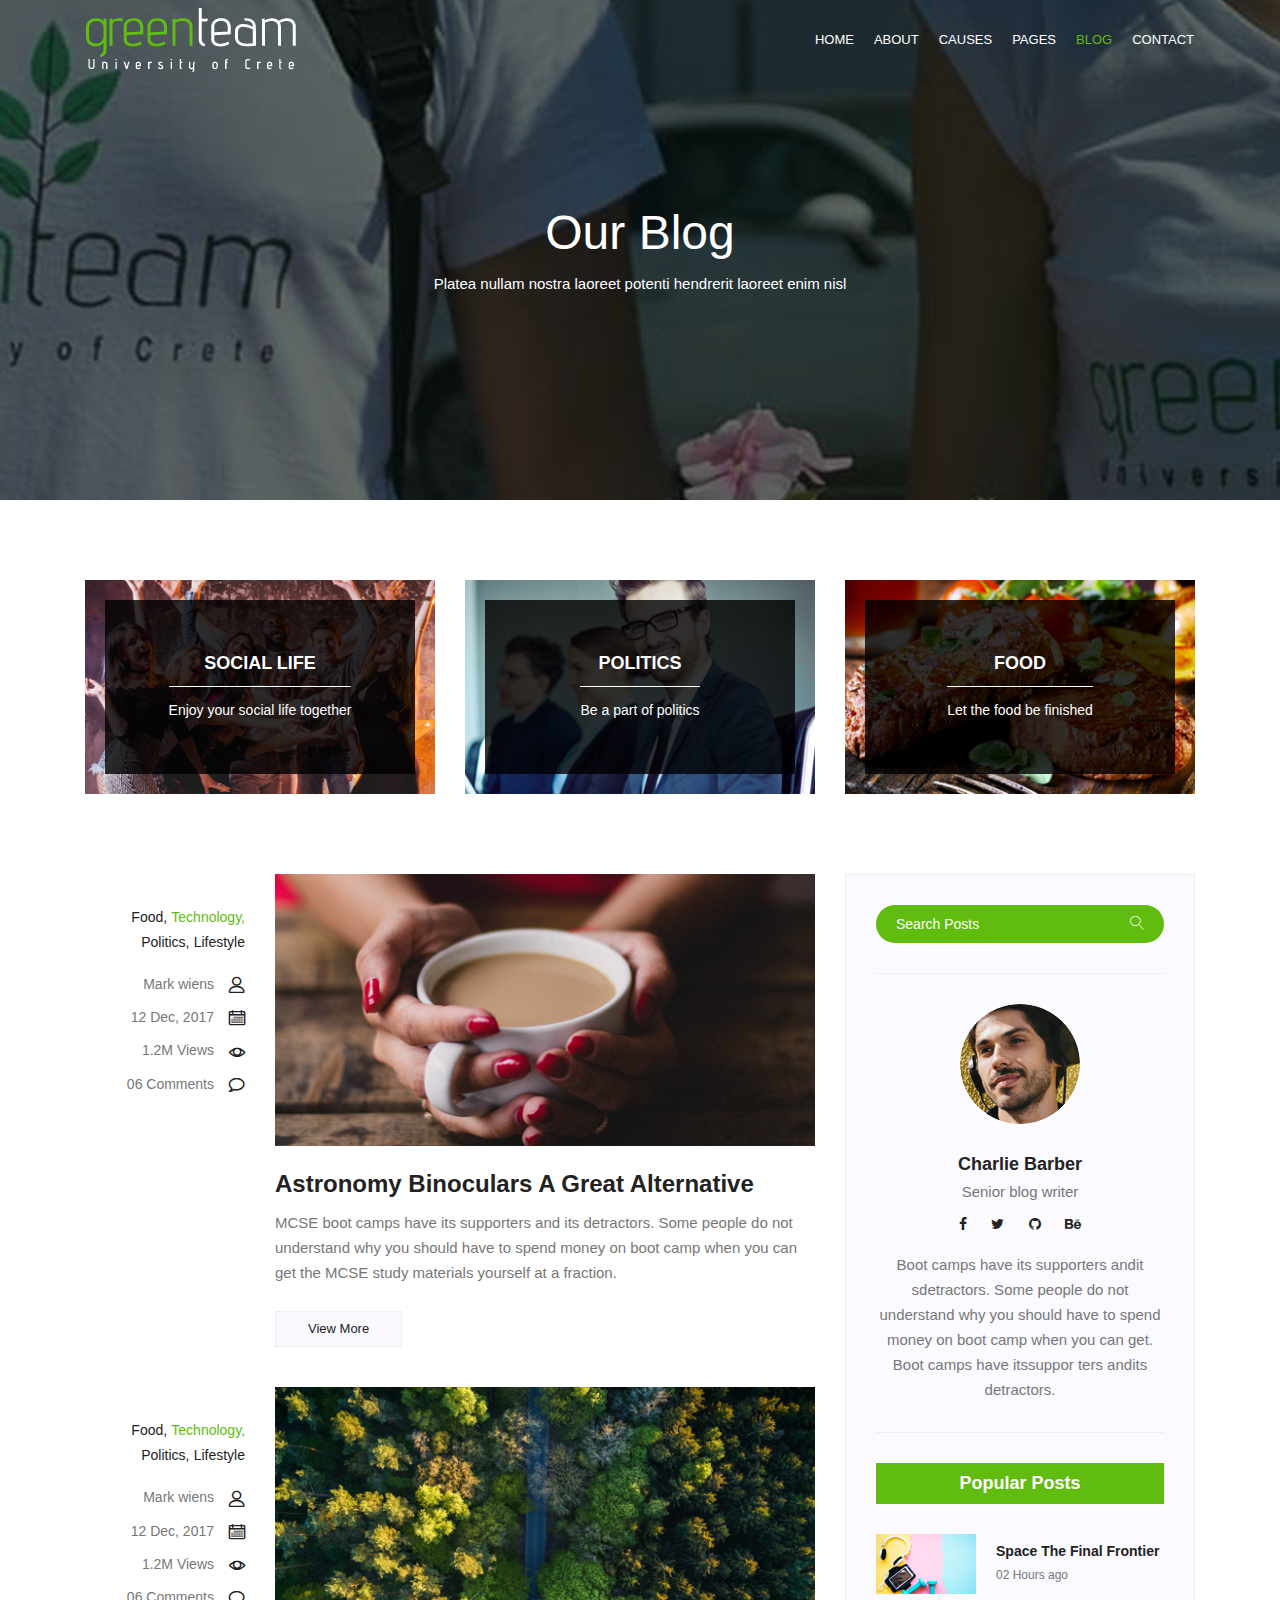
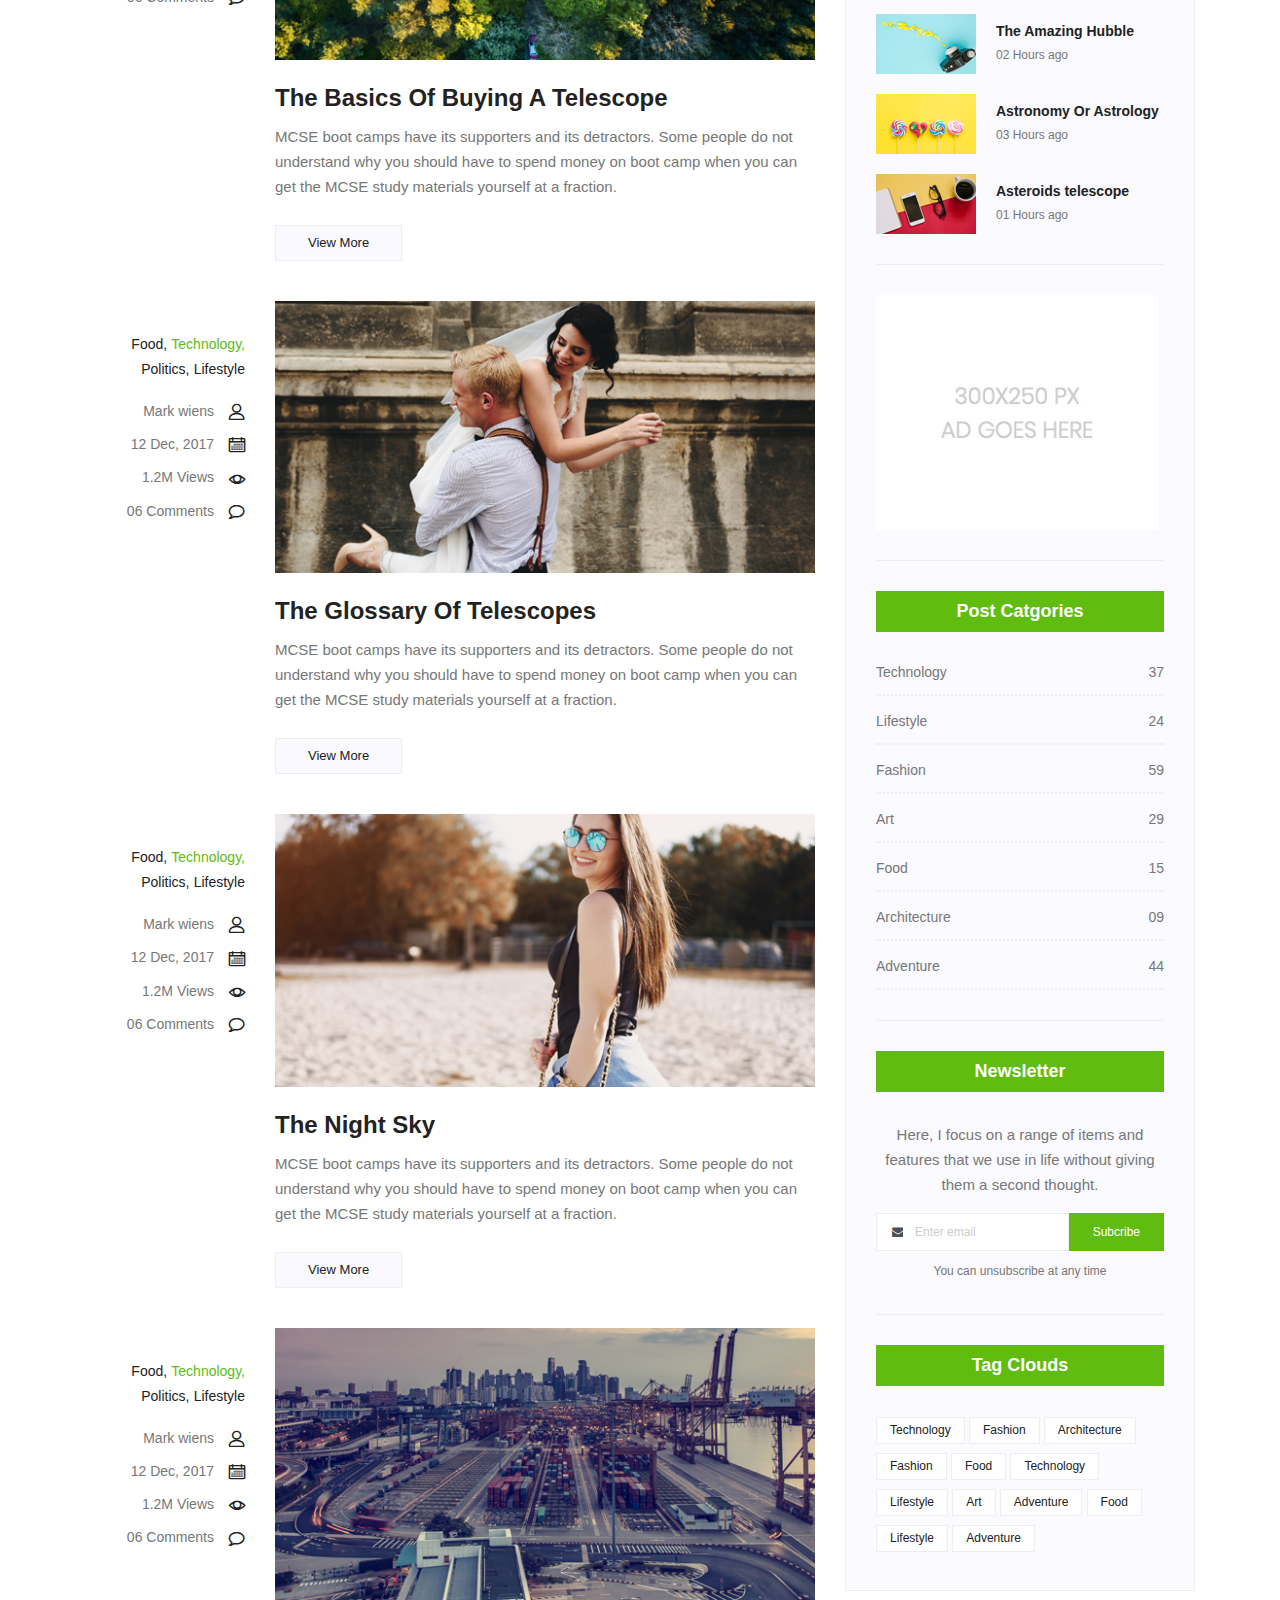
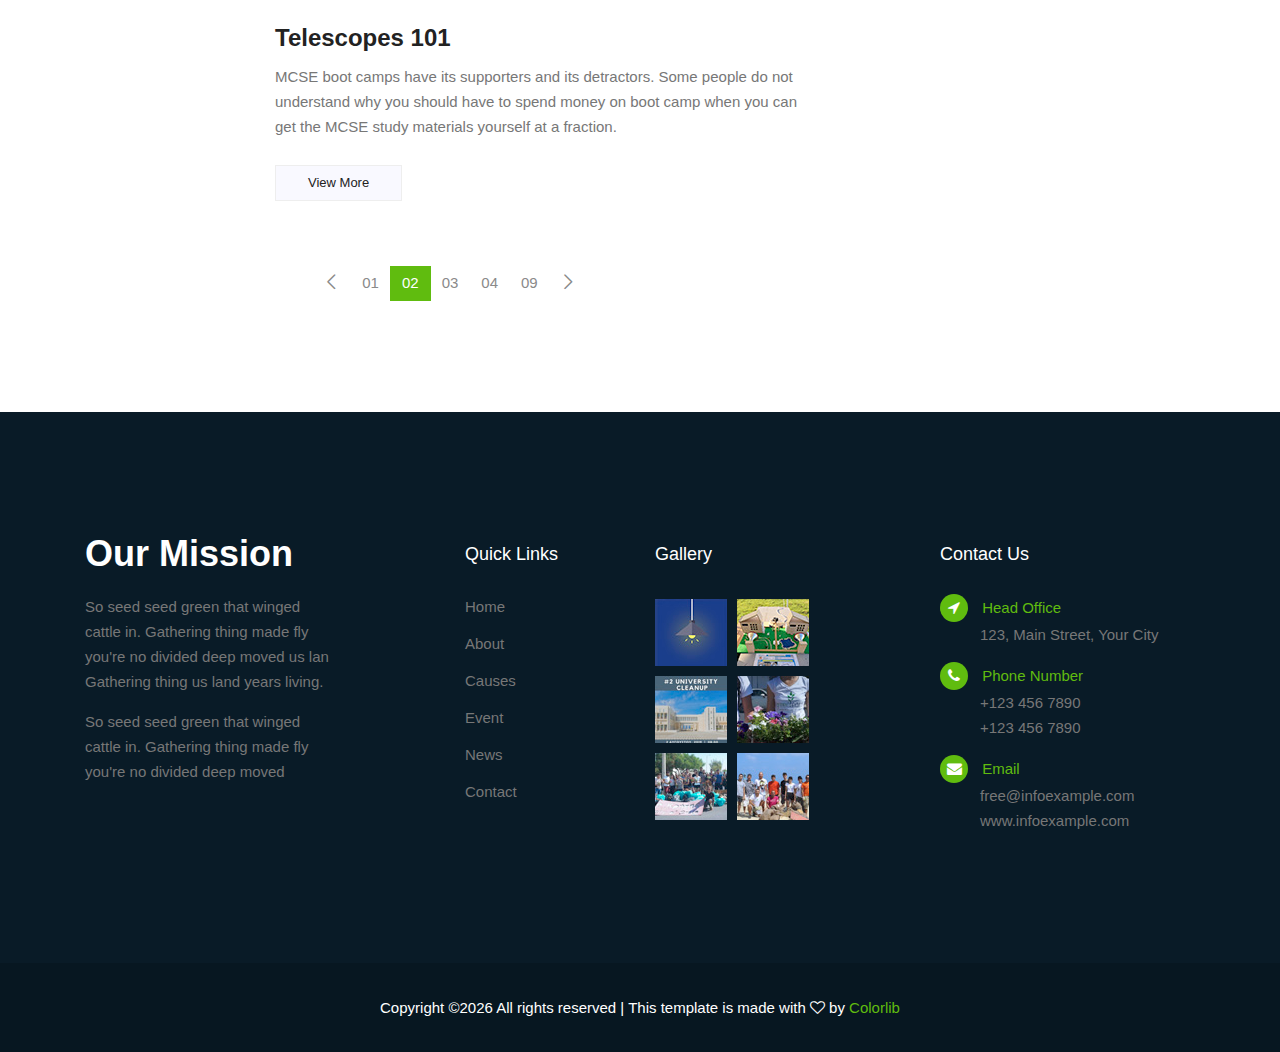
<file: blog.html>
<!doctype html>
<html lang="en">
    <head>
        <!-- Required meta tags -->
        <meta charset="utf-8">
        <meta name="viewport" content="width=device-width, initial-scale=1, shrink-to-fit=no">
        <link rel="icon" href="img/favicon.png" type="image/png">
        <title>Blog</title>
        <!-- Bootstrap CSS -->
        <link rel="stylesheet" href="css/bootstrap.css">
        <link rel="stylesheet" href="vendors/linericon/style.css">
        <link rel="stylesheet" href="css/font-awesome.min.css">
        <link rel="stylesheet" href="vendors/lightbox/simpleLightbox.css">
        <link rel="stylesheet" href="vendors/nice-select/css/nice-select.css">
        <!-- main css -->
        <link rel="stylesheet" href="css/style.css">
        <link rel="stylesheet" href="css/responsive.css">
    </head>
    <body>
        
        <!--================ Start Header Menu Area =================-->
        <header class="header_area">
            <div class="main_menu">
                <div class="container">
                    <nav class="navbar navbar-expand-lg navbar-light">
                        <div class="container">
                            <!-- Brand and toggle get grouped for better mobile display -->
                            <a class="navbar-brand logo_h" href="index.html"><img src="img/logo.png" alt=""></a>
                            <button class="navbar-toggler" type="button" data-toggle="collapse" data-target="#navbarSupportedContent" aria-controls="navbarSupportedContent" aria-expanded="false" aria-label="Toggle navigation">
                                <span class="icon-bar"></span>
                                <span class="icon-bar"></span>
                                <span class="icon-bar"></span>
                            </button>
                            <!-- Collect the nav links, forms, and other content for toggling -->
                            <div class="collapse navbar-collapse offset" id="navbarSupportedContent">
                                <ul class="nav navbar-nav menu_nav ml-auto">
                                    <li class="nav-item"><a class="nav-link" href="index.html">Home</a></li> 
                                    <li class="nav-item"><a class="nav-link" href="about-us.html">About</a></li> 
                                    <li class="nav-item"><a class="nav-link" href="causes.html">Causes</a>
                                    <li class="nav-item submenu dropdown">
                                        <a href="#" class="nav-link dropdown-toggle" data-toggle="dropdown" role="button" aria-haspopup="true" aria-expanded="false">Pages</a>
                                        <ul class="dropdown-menu">
                                            <li class="nav-item"><a class="nav-link" href="events.html">Events</a>
                                            <li class="nav-item"><a class="nav-link" href="event-details.html">Event Details</a> 
                                            <li class="nav-item"><a class="nav-link" href="elements.html">Elements</a></li>
                                        </ul>
                                    </li> 
                                    <li class="nav-item submenu dropdown active">
                                        <a href="#" class="nav-link dropdown-toggle" data-toggle="dropdown" role="button" aria-haspopup="true" aria-expanded="false">Blog</a>
                                        <ul class="dropdown-menu">
                                            <li class="nav-item"><a class="nav-link" href="blog.html">Blog</a></li>
                                            <li class="nav-item"><a class="nav-link" href="single-blog.html">Blog Details</a></li>
                                        </ul>
                                    </li> 
                                    <li class="nav-item"><a class="nav-link" href="contact.html">Contact</a></li>
                                </ul>
                            </div> 
                        </div>
                    </nav>
                </div>
            </div>
        </header>
        <!--================ End Header Menu Area =================-->
            
        <!--================ Home Banner Area =================-->
        <section class="banner_area">
            <div class="banner_inner d-flex align-items-center">
                <div class="overlay bg-parallax" data-stellar-ratio="0.9" data-stellar-vertical-offset="0" data-background=""></div>
                <div class="container">
                    <div class="banner_content text-center">
                        <h2>Our Blog</h2>
                        <p>Platea nullam nostra laoreet potenti hendrerit laoreet enim nisl</p>
                    </div>
                </div>
            </div>
        </section>
        <!--================ End Home Banner Area =================-->
        
        <!--================Blog Categorie Area =================-->
        <section class="blog_categorie_area">
            <div class="container">
                <div class="row">
                    <div class="col-lg-4">
                        <div class="categories_post">
                            <img src="img/blog/cat-post/cat-post-3.jpg" alt="post">
                            <div class="categories_details">
                                <div class="categories_text">
                                    <a href="single-blog.html"><h5>Social Life</h5></a>
                                    <div class="border_line"></div>
                                    <p>Enjoy your social life together</p>
                                </div>
                            </div>
                        </div>
                    </div>
                    <div class="col-lg-4">
                        <div class="categories_post">
                            <img src="img/blog/cat-post/cat-post-2.jpg" alt="post">
                            <div class="categories_details">
                                <div class="categories_text">
                                    <a href="single-blog.html"><h5>Politics</h5></a>
                                    <div class="border_line"></div>
                                    <p>Be a part of politics</p>
                                </div>
                            </div>
                        </div>
                    </div>
                    <div class="col-lg-4">
                        <div class="categories_post">
                            <img src="img/blog/cat-post/cat-post-1.jpg" alt="post">
                            <div class="categories_details">
                                <div class="categories_text">
                                    <a href="single-blog.html"><h5>Food</h5></a>
                                    <div class="border_line"></div>
                                    <p>Let the food be finished</p>
                                </div>
                            </div>
                        </div>
                    </div>
                </div>
            </div>
        </section>
        <!--================Blog Categorie Area =================-->
        
        <!--================Blog Area =================-->
        <section class="blog_area">
            <div class="container">
                <div class="row">
                    <div class="col-lg-8">
                        <div class="blog_left_sidebar">
                            <article class="row blog_item">
                               <div class="col-md-3">
                                   <div class="blog_info text-right">
                                        <div class="post_tag">
                                            <a href="#">Food,</a>
                                            <a class="active" href="#">Technology,</a>
                                            <a href="#">Politics,</a>
                                            <a href="#">Lifestyle</a>
                                        </div>
                                        <ul class="blog_meta list">
                                            <li><a href="#">Mark wiens<i class="lnr lnr-user"></i></a></li>
                                            <li><a href="#">12 Dec, 2017<i class="lnr lnr-calendar-full"></i></a></li>
                                            <li><a href="#">1.2M Views<i class="lnr lnr-eye"></i></a></li>
                                            <li><a href="#">06 Comments<i class="lnr lnr-bubble"></i></a></li>
                                        </ul>
                                    </div>
                               </div>
                                <div class="col-md-9">
                                    <div class="blog_post">
                                        <img src="img/blog/main-blog/m-blog-1.jpg" alt="">
                                        <div class="blog_details">
                                            <a href="single-blog.html"><h2>Astronomy Binoculars A Great Alternative</h2></a>
                                            <p>MCSE boot camps have its supporters and its detractors. Some people do not understand why you should have to spend money on boot camp when you can get the MCSE study materials yourself at a fraction.</p>
                                            <a href="single-blog.html" class="blog_btn">View More</a>
                                        </div>
                                    </div>
                                </div>
                            </article>
                            <article class="row blog_item">
                               <div class="col-md-3">
                                   <div class="blog_info text-right">
                                        <div class="post_tag">
                                            <a href="#">Food,</a>
                                            <a class="active" href="#">Technology,</a>
                                            <a href="#">Politics,</a>
                                            <a href="#">Lifestyle</a>
                                        </div>
                                        <ul class="blog_meta list">
                                            <li><a href="#">Mark wiens<i class="lnr lnr-user"></i></a></li>
                                            <li><a href="#">12 Dec, 2017<i class="lnr lnr-calendar-full"></i></a></li>
                                            <li><a href="#">1.2M Views<i class="lnr lnr-eye"></i></a></li>
                                            <li><a href="#">06 Comments<i class="lnr lnr-bubble"></i></a></li>
                                        </ul>
                                    </div>
                               </div>
                                <div class="col-md-9">
                                    <div class="blog_post">
                                        <img src="img/blog/main-blog/m-blog-2.jpg" alt="">
                                        <div class="blog_details">
                                            <a href="single-blog.html"><h2>The Basics Of Buying A Telescope</h2></a>
                                            <p>MCSE boot camps have its supporters and its detractors. Some people do not understand why you should have to spend money on boot camp when you can get the MCSE study materials yourself at a fraction.</p>
                                            <a href="single-blog.html" class="blog_btn">View More</a>
                                        </div>
                                    </div>
                                </div>
                            </article>
                            <article class="row blog_item">
                               <div class="col-md-3">
                                   <div class="blog_info text-right">
                                        <div class="post_tag">
                                            <a href="#">Food,</a>
                                            <a class="active" href="#">Technology,</a>
                                            <a href="#">Politics,</a>
                                            <a href="#">Lifestyle</a>
                                        </div>
                                        <ul class="blog_meta list">
                                            <li><a href="#">Mark wiens<i class="lnr lnr-user"></i></a></li>
                                            <li><a href="#">12 Dec, 2017<i class="lnr lnr-calendar-full"></i></a></li>
                                            <li><a href="#">1.2M Views<i class="lnr lnr-eye"></i></a></li>
                                            <li><a href="#">06 Comments<i class="lnr lnr-bubble"></i></a></li>
                                        </ul>
                                    </div>
                               </div>
                                <div class="col-md-9">
                                    <div class="blog_post">
                                        <img src="img/blog/main-blog/m-blog-3.jpg" alt="">
                                        <div class="blog_details">
                                            <a href="single-blog.html"><h2>The Glossary Of Telescopes</h2></a>
                                            <p>MCSE boot camps have its supporters and its detractors. Some people do not understand why you should have to spend money on boot camp when you can get the MCSE study materials yourself at a fraction.</p>
                                            <a href="single-blog.html" class="blog_btn">View More</a>
                                        </div>
                                    </div>
                                </div>
                            </article>
                            <article class="row blog_item">
                               <div class="col-md-3">
                                   <div class="blog_info text-right">
                                        <div class="post_tag">
                                            <a href="#">Food,</a>
                                            <a class="active" href="#">Technology,</a>
                                            <a href="#">Politics,</a>
                                            <a href="#">Lifestyle</a>
                                        </div>
                                        <ul class="blog_meta list">
                                            <li><a href="#">Mark wiens<i class="lnr lnr-user"></i></a></li>
                                            <li><a href="#">12 Dec, 2017<i class="lnr lnr-calendar-full"></i></a></li>
                                            <li><a href="#">1.2M Views<i class="lnr lnr-eye"></i></a></li>
                                            <li><a href="#">06 Comments<i class="lnr lnr-bubble"></i></a></li>
                                        </ul>
                                    </div>
                               </div>
                                <div class="col-md-9">
                                    <div class="blog_post">
                                        <img src="img/blog/main-blog/m-blog-4.jpg" alt="">
                                        <div class="blog_details">
                                            <a href="single-blog.html"><h2>The Night Sky</h2></a>
                                            <p>MCSE boot camps have its supporters and its detractors. Some people do not understand why you should have to spend money on boot camp when you can get the MCSE study materials yourself at a fraction.</p>
                                            <a href="single-blog.html" class="blog_btn">View More</a>
                                        </div>
                                    </div>
                                </div>
                            </article>
                            <article class="row blog_item">
                               <div class="col-md-3">
                                   <div class="blog_info text-right">
                                        <div class="post_tag">
                                            <a href="#">Food,</a>
                                            <a class="active" href="#">Technology,</a>
                                            <a href="#">Politics,</a>
                                            <a href="#">Lifestyle</a>
                                        </div>
                                        <ul class="blog_meta list">
                                            <li><a href="#">Mark wiens<i class="lnr lnr-user"></i></a></li>
                                            <li><a href="#">12 Dec, 2017<i class="lnr lnr-calendar-full"></i></a></li>
                                            <li><a href="#">1.2M Views<i class="lnr lnr-eye"></i></a></li>
                                            <li><a href="#">06 Comments<i class="lnr lnr-bubble"></i></a></li>
                                        </ul>
                                    </div>
                               </div>
                                <div class="col-md-9">
                                    <div class="blog_post">
                                        <img src="img/blog/main-blog/m-blog-5.jpg" alt="">
                                        <div class="blog_details">
                                            <a href="single-blog.html"><h2>Telescopes 101</h2></a>
                                            <p>MCSE boot camps have its supporters and its detractors. Some people do not understand why you should have to spend money on boot camp when you can get the MCSE study materials yourself at a fraction.</p>
                                            <a href="single-blog.html" class="blog_btn">View More</a>
                                        </div>
                                    </div>
                                </div>
                            </article>
                            <nav class="blog-pagination justify-content-center d-flex">
		                        <ul class="pagination">
		                            <li class="page-item">
		                                <a href="#" class="page-link" aria-label="Previous">
		                                    <span aria-hidden="true">
		                                        <span class="lnr lnr-chevron-left"></span>
		                                    </span>
		                                </a>
		                            </li>
		                            <li class="page-item"><a href="#" class="page-link">01</a></li>
		                            <li class="page-item active"><a href="#" class="page-link">02</a></li>
		                            <li class="page-item"><a href="#" class="page-link">03</a></li>
		                            <li class="page-item"><a href="#" class="page-link">04</a></li>
		                            <li class="page-item"><a href="#" class="page-link">09</a></li>
		                            <li class="page-item">
		                                <a href="#" class="page-link" aria-label="Next">
		                                    <span aria-hidden="true">
		                                        <span class="lnr lnr-chevron-right"></span>
		                                    </span>
		                                </a>
		                            </li>
		                        </ul>
		                    </nav>
                        </div>
                    </div>
                    <div class="col-lg-4">
                        <div class="blog_right_sidebar">
                            <aside class="single_sidebar_widget search_widget">
                                <div class="input-group">
                                    <input type="text" class="form-control" placeholder="Search Posts">
                                    <span class="input-group-btn">
                                        <button class="btn btn-default" type="button"><i class="lnr lnr-magnifier"></i></button>
                                    </span>
                                </div><!-- /input-group -->
                                <div class="br"></div>
                            </aside>
                            <aside class="single_sidebar_widget author_widget">
                                <img class="author_img rounded-circle" src="img/blog/author.png" alt="">
                                <h4>Charlie Barber</h4>
                                <p>Senior blog writer</p>
                                <div class="social_icon">
                                    <a href="#"><i class="fa fa-facebook"></i></a>
                                    <a href="#"><i class="fa fa-twitter"></i></a>
                                    <a href="#"><i class="fa fa-github"></i></a>
                                    <a href="#"><i class="fa fa-behance"></i></a>
                                </div>
                                <p>Boot camps have its supporters andit sdetractors. Some people do not understand why you should have to spend money on boot camp when you can get. Boot camps have itssuppor ters andits detractors.</p>
                                <div class="br"></div>
                            </aside>
                            <aside class="single_sidebar_widget popular_post_widget">
                                <h3 class="widget_title">Popular Posts</h3>
                                <div class="media post_item">
                                    <img src="img/blog/popular-post/post1.jpg" alt="post">
                                    <div class="media-body">
                                        <a href="single-blog.html"><h3>Space The Final Frontier</h3></a>
                                        <p>02 Hours ago</p>
                                    </div>
                                </div>
                                <div class="media post_item">
                                    <img src="img/blog/popular-post/post2.jpg" alt="post">
                                    <div class="media-body">
                                        <a href="single-blog.html"><h3>The Amazing Hubble</h3></a>
                                        <p>02 Hours ago</p>
                                    </div>
                                </div>
                                <div class="media post_item">
                                    <img src="img/blog/popular-post/post3.jpg" alt="post">
                                    <div class="media-body">
                                        <a href="single-blog.html"><h3>Astronomy Or Astrology</h3></a>
                                        <p>03 Hours ago</p>
                                    </div>
                                </div>
                                <div class="media post_item">
                                    <img src="img/blog/popular-post/post4.jpg" alt="post">
                                    <div class="media-body">
                                        <a href="single-blog.html"><h3>Asteroids telescope</h3></a>
                                        <p>01 Hours ago</p>
                                    </div>
                                </div>
                                <div class="br"></div>
                            </aside>
                            <aside class="single_sidebar_widget ads_widget">
                                <a href="#"><img class="img-fluid" src="img/blog/add.jpg" alt=""></a>
                                <div class="br"></div>
                            </aside>
                            <aside class="single_sidebar_widget post_category_widget">
                                <h4 class="widget_title">Post Catgories</h4>
                                <ul class="list cat-list">
                                    <li>
                                        <a href="#" class="d-flex justify-content-between">
                                            <p>Technology</p>
                                            <p>37</p>
                                        </a>
                                    </li>
                                    <li>
                                        <a href="#" class="d-flex justify-content-between">
                                            <p>Lifestyle</p>
                                            <p>24</p>
                                        </a>
                                    </li>
                                    <li>
                                        <a href="#" class="d-flex justify-content-between">
                                            <p>Fashion</p>
                                            <p>59</p>
                                        </a>
                                    </li>
                                    <li>
                                        <a href="#" class="d-flex justify-content-between">
                                            <p>Art</p>
                                            <p>29</p>
                                        </a>
                                    </li>
                                    <li>
                                        <a href="#" class="d-flex justify-content-between">
                                            <p>Food</p>
                                            <p>15</p>
                                        </a>
                                    </li>
                                    <li>
                                        <a href="#" class="d-flex justify-content-between">
                                            <p>Architecture</p>
                                            <p>09</p>
                                        </a>
                                    </li>
                                    <li>
                                        <a href="#" class="d-flex justify-content-between">
                                            <p>Adventure</p>
                                            <p>44</p>
                                        </a>
                                    </li>															
                                </ul>
                                <div class="br"></div>
                            </aside>
                            <aside class="single-sidebar-widget newsletter_widget">
                                <h4 class="widget_title">Newsletter</h4>
                                <p>
                                Here, I focus on a range of items and features that we use in life without
                                giving them a second thought.
                                </p>
                                <div class="form-group d-flex flex-row">
                                    <div class="input-group">
                                        <div class="input-group-prepend">
                                            <div class="input-group-text"><i class="fa fa-envelope" aria-hidden="true"></i></div>
                                        </div>
                                        <input type="text" class="form-control" id="inlineFormInputGroup" placeholder="Enter email" onfocus="this.placeholder = ''" onblur="this.placeholder = 'Enter email'">
                                    </div>
                                    <a href="#" class="bbtns">Subcribe</a>
                                </div>	
                                <p class="text-bottom">You can unsubscribe at any time</p>	
                                <div class="br"></div>							
                            </aside>
                            <aside class="single-sidebar-widget tag_cloud_widget">
                                <h4 class="widget_title">Tag Clouds</h4>
                                <ul class="list">
                                    <li><a href="#">Technology</a></li>
                                    <li><a href="#">Fashion</a></li>
                                    <li><a href="#">Architecture</a></li>
                                    <li><a href="#">Fashion</a></li>
                                    <li><a href="#">Food</a></li>
                                    <li><a href="#">Technology</a></li>
                                    <li><a href="#">Lifestyle</a></li>
                                    <li><a href="#">Art</a></li>
                                    <li><a href="#">Adventure</a></li>
                                    <li><a href="#">Food</a></li>
                                    <li><a href="#">Lifestyle</a></li>
                                    <li><a href="#">Adventure</a></li>
                                </ul>
                            </aside>
                        </div>
                    </div>
                </div>
            </div>
        </section>
        <!--================Blog Area =================-->
        
         <!--================ Start footer Area  =================-->	
    <footer>
            <div class="footer-area">
                <div class="container">
                    <div class="row section_gap">
                        <div class="col-lg-3 col-md-6 col-sm-6">
                            <div class="single-footer-widget tp_widgets">
                                <h4 class="footer_title large_title">Our Mission</h4>
                                <p>
                                    So seed seed green that winged cattle in. Gathering thing made fly you're no 
                                    divided deep moved us lan Gathering thing us land years living.
                                </p>
                                <p>
                                    So seed seed green that winged cattle in. Gathering thing made fly you're no divided deep moved 
                                </p>
                            </div>
                        </div>
                        <div class="offset-lg-1 col-lg-2 col-md-6 col-sm-6">
                            <div class="single-footer-widget tp_widgets">
                                <h4 class="footer_title">Quick Links</h4>
                                <ul class="list">
                                    <li><a href="#">Home</a></li>
                                    <li><a href="#">About</a></li>
                                    <li><a href="#">Causes</a></li>
                                    <li><a href="#">Event</a></li>
                                    <li><a href="#">News</a></li>
                                    <li><a href="#">Contact</a></li>
                                </ul>
                            </div>
                        </div>
                        <div class="col-lg-2 col-md-6 col-sm-6">
                            <div class="single-footer-widget instafeed">
                                <h4 class="footer_title">Gallery</h6>
                                <ul class="list instafeed d-flex flex-wrap">
                                    <li><img src="img/gallery/g1.jpg" alt=""></li>
                                    <li><img src="img/gallery/g2.jpg" alt=""></li>
                                    <li><img src="img/gallery/g3.jpg" alt=""></li>
                                    <li><img src="img/gallery/g4.jpg" alt=""></li>
                                    <li><img src="img/gallery/g5.jpg" alt=""></li>
                                    <li><img src="img/gallery/g6.jpg" alt=""></li>
                                </ul>
                            </div>
                        </div>
                        <div class="offset-lg-1 col-lg-3 col-md-6 col-sm-6">
                            <div class="single-footer-widget tp_widgets">
                                <h4 class="footer_title">Contact Us</h4>
                                <div class="ml-40">
                                    <p class="sm-head">
                                        <span class="fa fa-location-arrow"></span>
                                        Head Office
                                    </p>
                                    <p>123, Main Street, Your City</p>
        
                                    <p class="sm-head">
                                        <span class="fa fa-phone"></span>
                                        Phone Number
                                    </p>
                                    <p>
                                        +123 456 7890 <br>
                                        +123 456 7890
                                    </p>
        
                                    <p class="sm-head">
                                        <span class="fa fa-envelope"></span>
                                        Email
                                    </p>
                                    <p>
                                        free@infoexample.com <br>
                                        www.infoexample.com
                                    </p>
                                </div>
                            </div>
                        </div>
                    </div>
                </div>
            </div>
    
            <div class="footer-bottom">
                <div class="container">
                    <div class="row d-flex">
                        <p class="col-lg-12 footer-text text-center">
                            <!-- Link back to Colorlib can't be removed. Template is licensed under CC BY 3.0. -->
Copyright &copy;<script>document.write(new Date().getFullYear());</script> All rights reserved | This template is made with <i class="fa fa-heart-o" aria-hidden="true"></i> by <a href="https://colorlib.com" target="_blank">Colorlib</a>
<!-- Link back to Colorlib can't be removed. Template is licensed under CC BY 3.0. --></p>
                    </div>
                </div>
            </div>
        </footer>
        <!--================ End footer Area  =================--> 
        
        
        
        
        <!-- Optional JavaScript -->
        <!-- jQuery first, then Popper.js, then Bootstrap JS -->
        <script src="js/jquery-3.2.1.min.js"></script>
        <script src="js/popper.js"></script>
        <script src="js/bootstrap.min.js"></script>
        <script src="js/stellar.js"></script>
        <script src="vendors/lightbox/simpleLightbox.min.js"></script>
        <script src="vendors/nice-select/js/jquery.nice-select.min.js"></script>
        <script src="js/jquery.ajaxchimp.min.js"></script>
        <script src="js/mail-script.js"></script>
        <script src="js/theme.js"></script>
    </body>
</html>
</file>
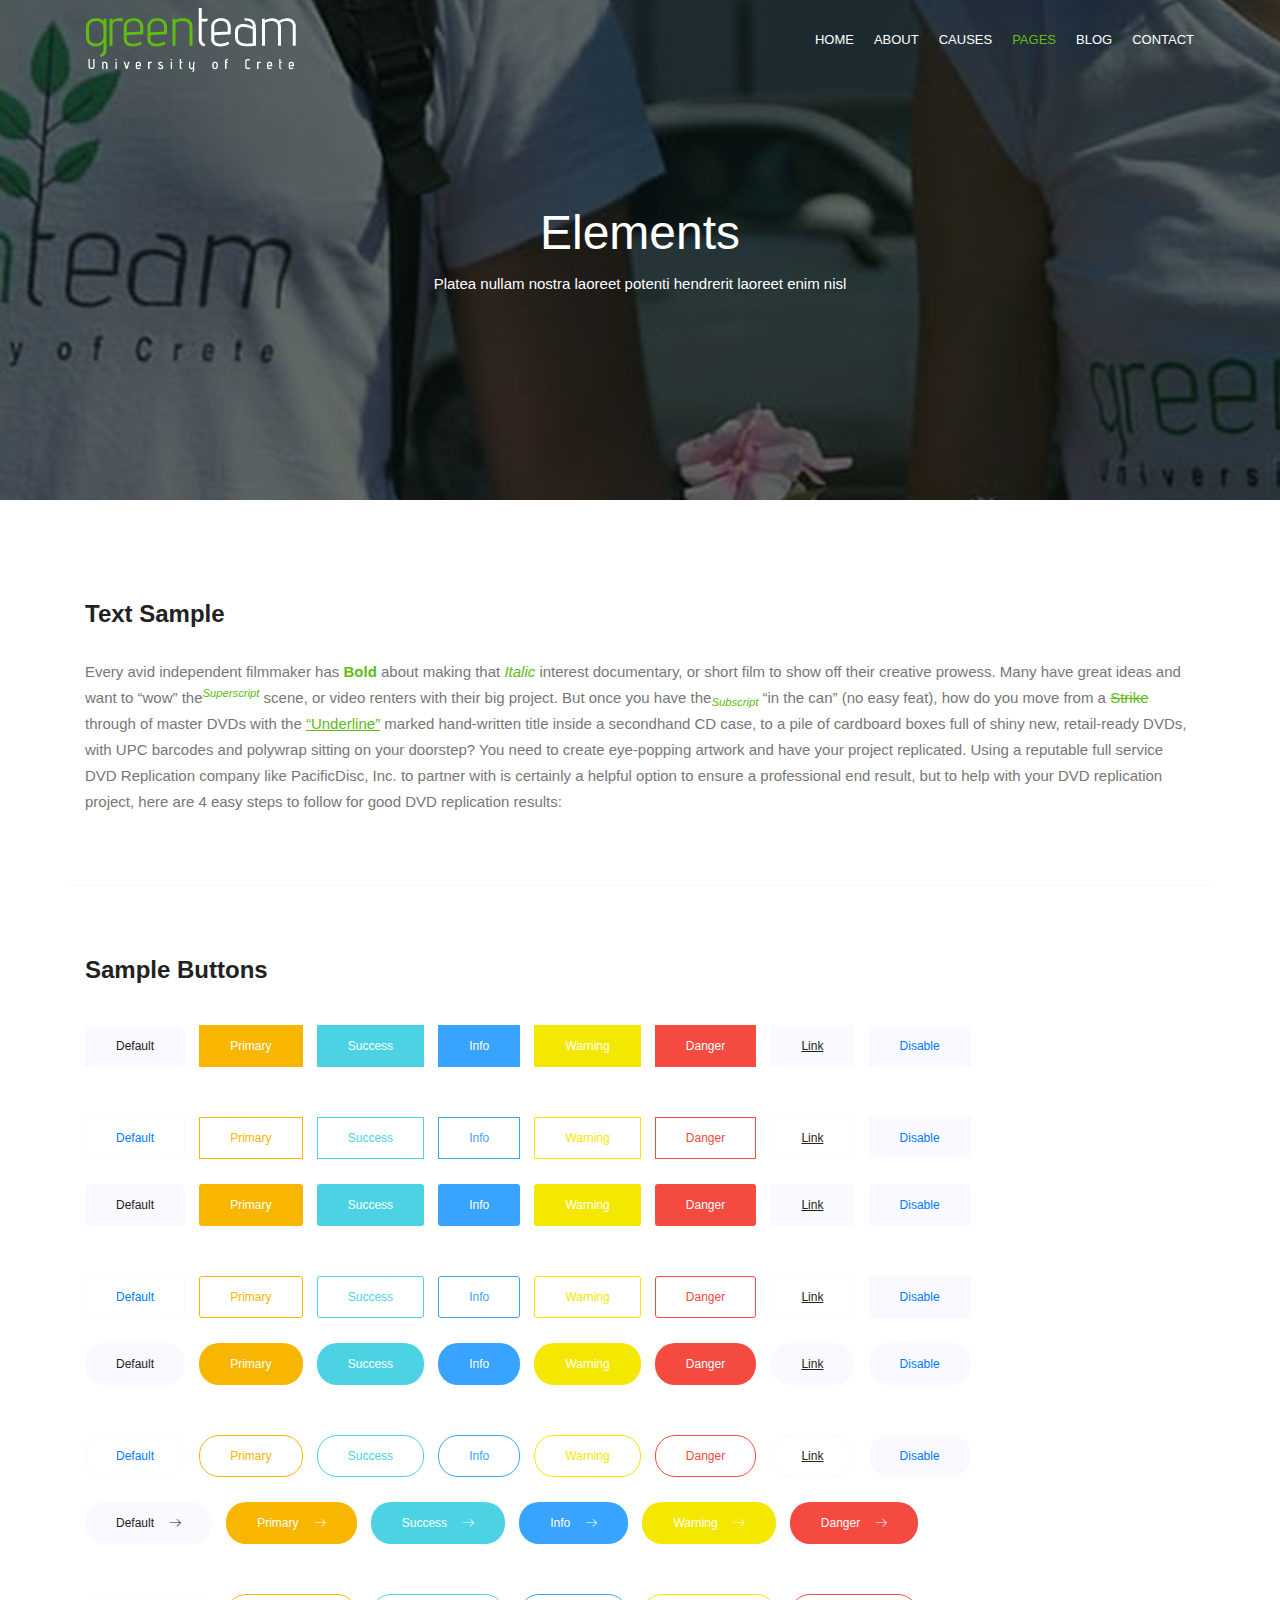
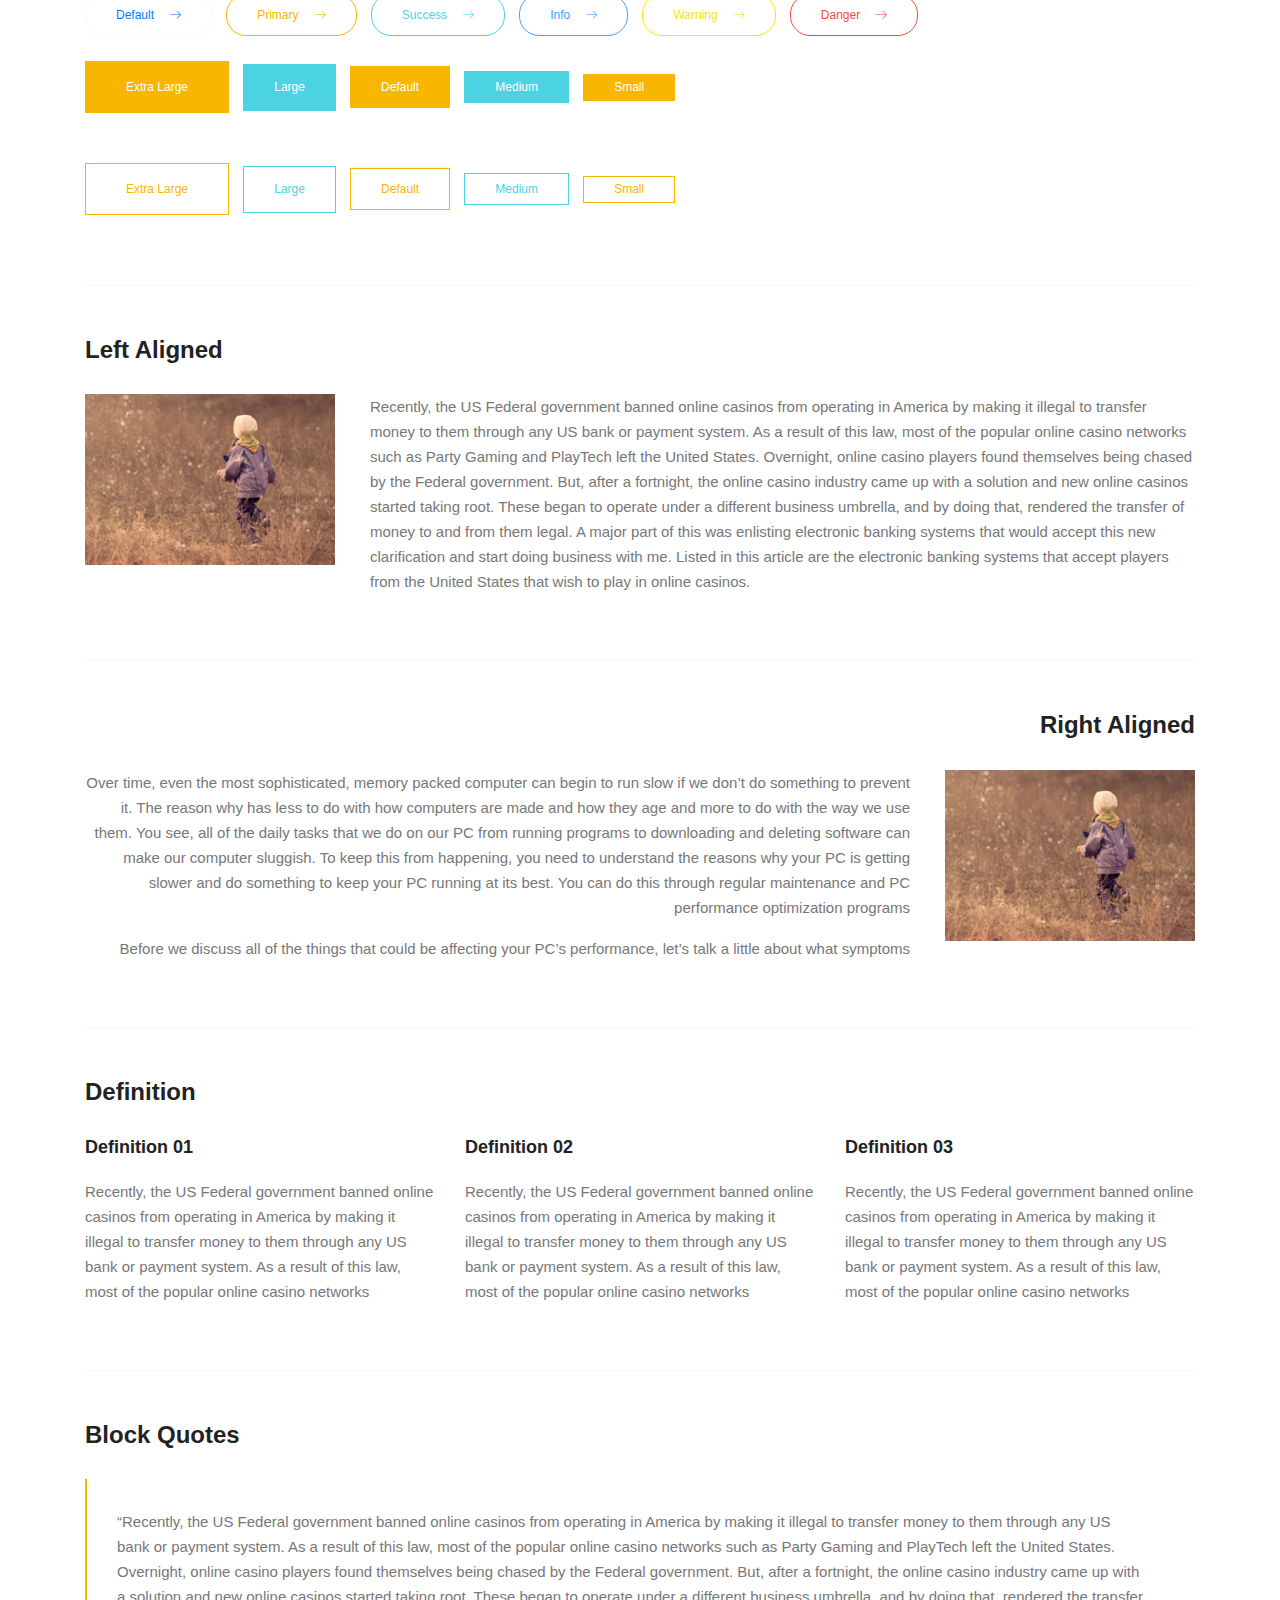
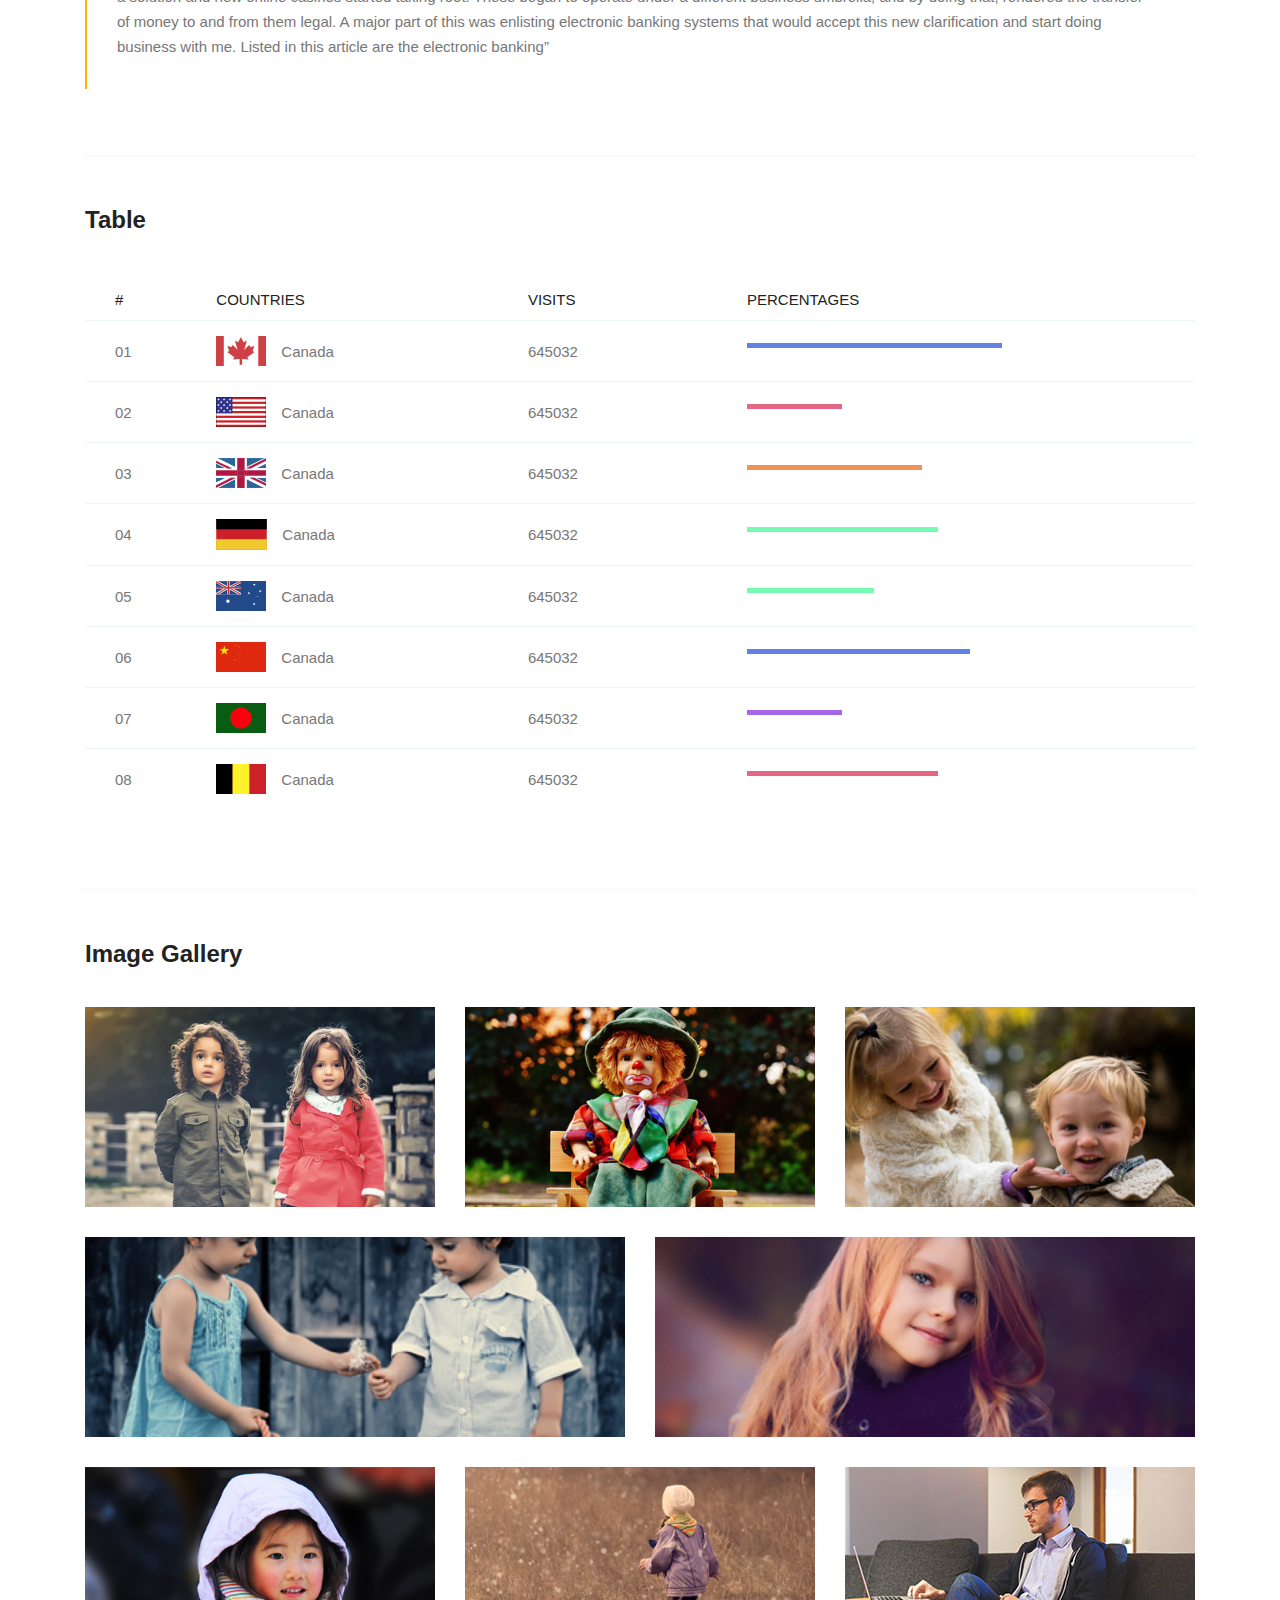
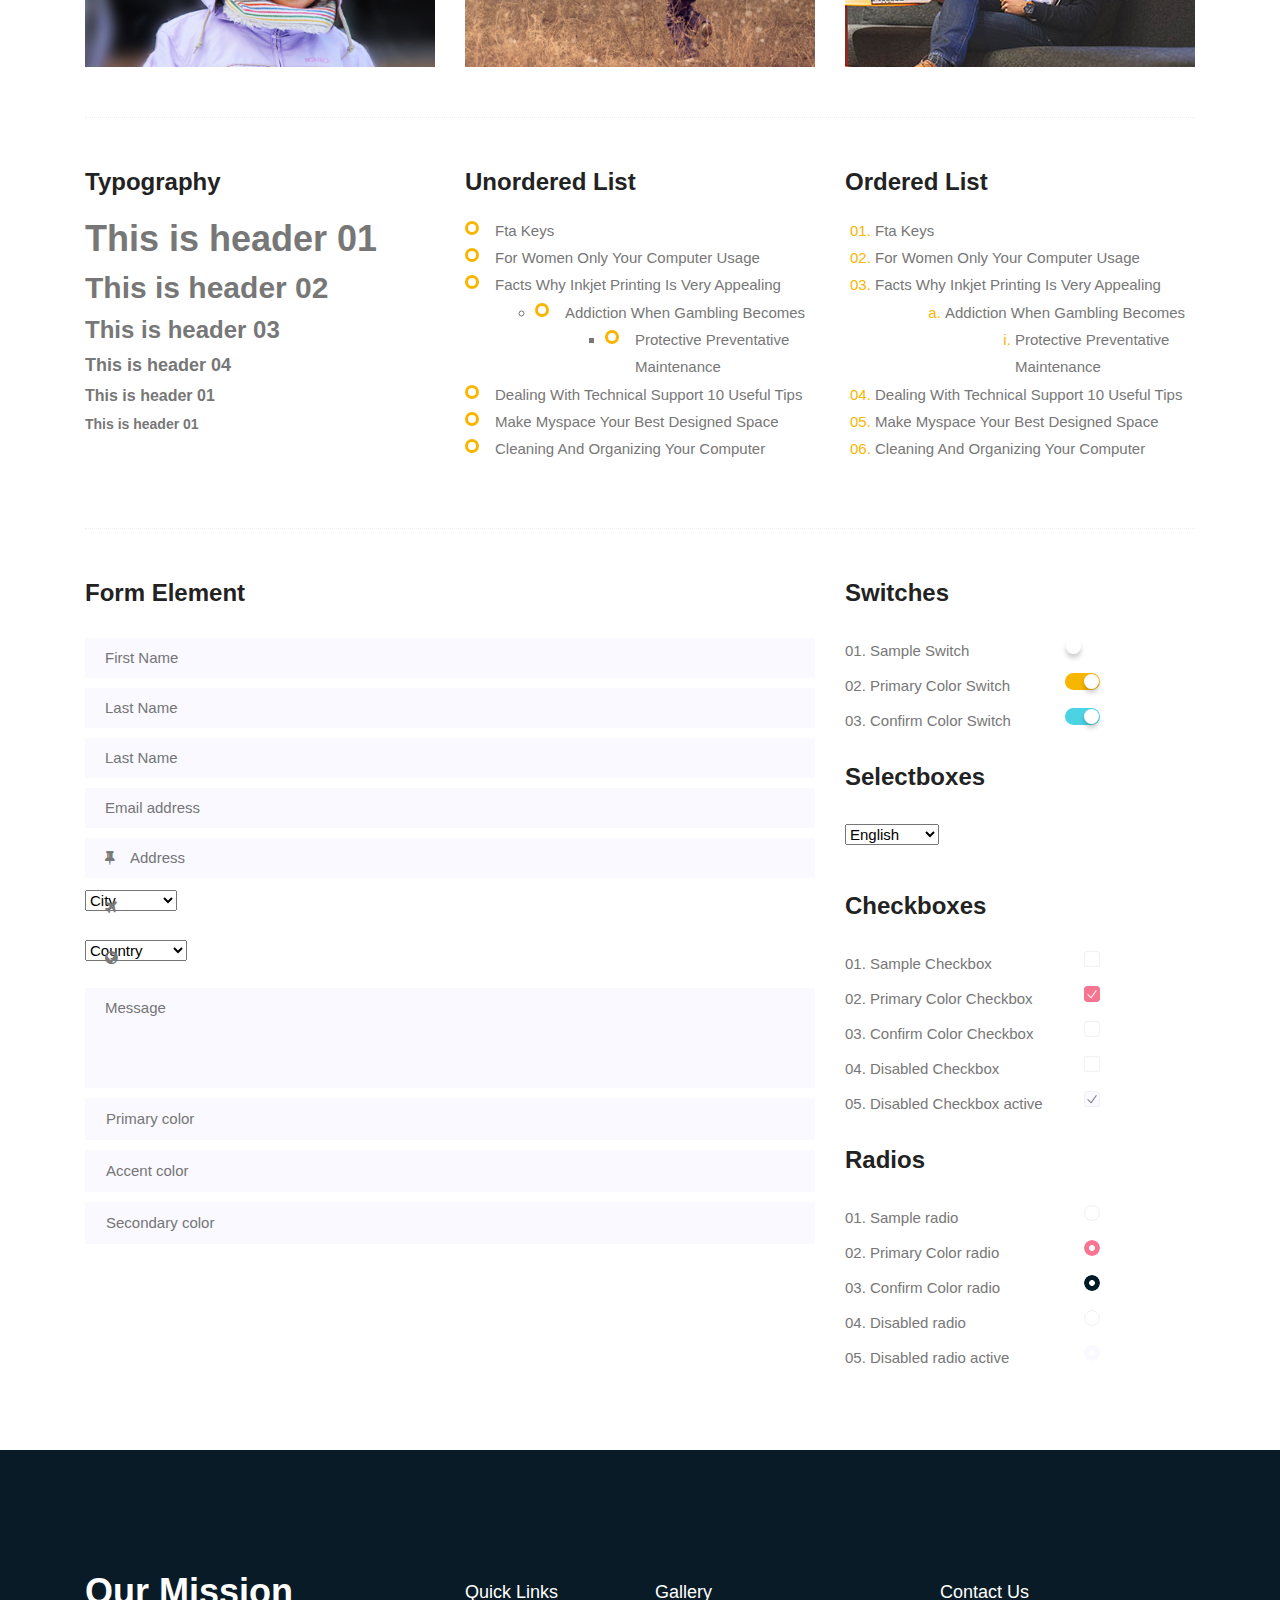
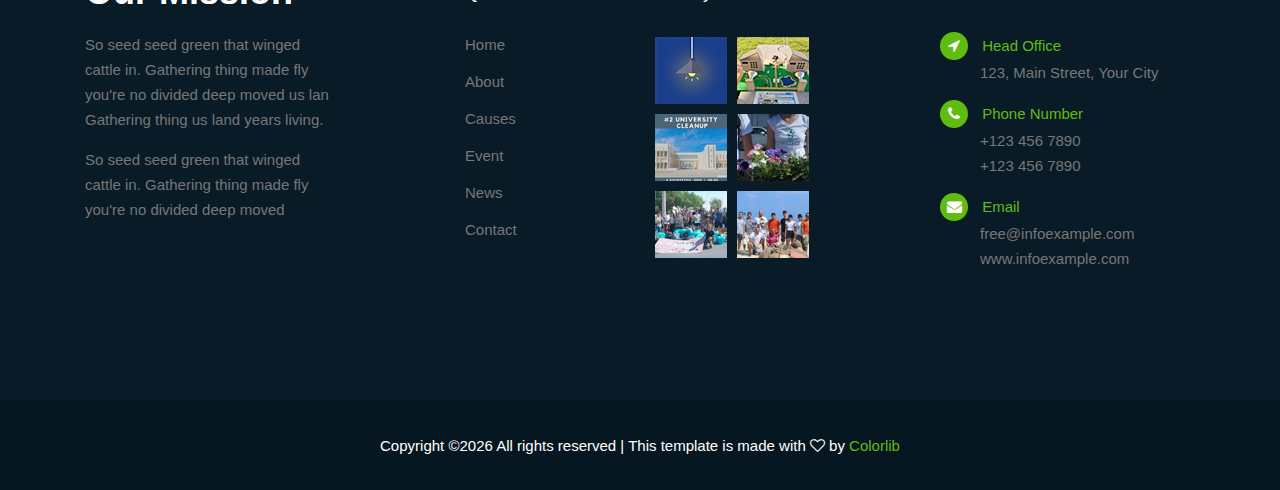
<file: elements.html>
<!doctype html>
<html lang="en">
    <head>
        <!-- Required meta tags -->
        <meta charset="utf-8">
        <meta name="viewport" content="width=device-width, initial-scale=1, shrink-to-fit=no">
        <link rel="icon" href="img/favicon.png" type="image/png">
        <title>Elements</title>
        <!-- Bootstrap CSS -->
        <link rel="stylesheet" href="css/bootstrap.css">
        <link rel="stylesheet" href="vendors/linericon/style.css">
        <link rel="stylesheet" href="css/font-awesome.min.css">
        <link rel="stylesheet" href="vendors/lightbox/simpleLightbox.css">
        <link rel="stylesheet" href="vendors/nice-select/css/nice-select.css">
        <!-- main css -->
        <link rel="stylesheet" href="css/style.css">
        <link rel="stylesheet" href="css/responsive.css">
    </head>
    <body>
        
        <!--================ Start Header Menu Area =================-->
    	<header class="header_area">
			<div class="main_menu">
				<div class="container">
					<nav class="navbar navbar-expand-lg navbar-light">
						<div class="container">
							<!-- Brand and toggle get grouped for better mobile display -->
							<a class="navbar-brand logo_h" href="index.html"><img src="img/logo.png" alt=""></a>
							<button class="navbar-toggler" type="button" data-toggle="collapse" data-target="#navbarSupportedContent" aria-controls="navbarSupportedContent" aria-expanded="false" aria-label="Toggle navigation">
								<span class="icon-bar"></span>
								<span class="icon-bar"></span>
								<span class="icon-bar"></span>
							</button>
							<!-- Collect the nav links, forms, and other content for toggling -->
							<div class="collapse navbar-collapse offset" id="navbarSupportedContent">
								<ul class="nav navbar-nav menu_nav ml-auto">
									<li class="nav-item"><a class="nav-link" href="index.html">Home</a></li> 
									<li class="nav-item"><a class="nav-link" href="about-us.html">About</a></li> 
									<li class="nav-item"><a class="nav-link" href="causes.html">Causes</a>
									<li class="nav-item submenu dropdown active">
										<a href="#" class="nav-link dropdown-toggle" data-toggle="dropdown" role="button" aria-haspopup="true" aria-expanded="false">Pages</a>
										<ul class="dropdown-menu">
											<li class="nav-item"><a class="nav-link" href="events.html">Events</a>
											<li class="nav-item"><a class="nav-link" href="event-details.html">Event Details</a> 
											<li class="nav-item"><a class="nav-link" href="elements.html">Elements</a></li>
										</ul>
									</li> 
									<li class="nav-item submenu dropdown">
										<a href="#" class="nav-link dropdown-toggle" data-toggle="dropdown" role="button" aria-haspopup="true" aria-expanded="false">Blog</a>
										<ul class="dropdown-menu">
											<li class="nav-item"><a class="nav-link" href="blog.html">Blog</a></li>
											<li class="nav-item"><a class="nav-link" href="single-blog.html">Blog Details</a></li>
										</ul>
									</li> 
									<li class="nav-item"><a class="nav-link" href="contact.html">Contact</a></li>
								</ul>
							</div> 
						</div>
					</nav>
				</div>
			</div>
		</header>
		<!--================ End Header Menu Area =================-->
			
		<!--================ Home Banner Area =================-->
		<section class="banner_area">
			<div class="banner_inner d-flex align-items-center">
				<div class="overlay bg-parallax" data-stellar-ratio="0.9" data-stellar-vertical-offset="0" data-background=""></div>
				<div class="container">
					<div class="banner_content text-center">
						<h2>Elements</h2>
						<p>Platea nullam nostra laoreet potenti hendrerit laoreet enim nisl</p>
					</div>
				</div>
			</div>
		</section>
		<!--================ End Home Banner Area =================-->
        
        
        <!-- Start Sample Area -->
			<section class="sample-text-area">
				<div class="container">
					<h3 class="text-heading title_color">Text Sample</h3>
					<p class="sample-text">
						Every avid independent filmmaker has <b>Bold</b> about making that <i>Italic</i> interest documentary, or short film to show off their creative prowess. Many have great ideas and want to “wow” the<sup>Superscript</sup> scene, or video renters with their big project.  But once you have the<sub>Subscript</sub> “in the can” (no easy feat), how do you move from a <del>Strike</del> through of master DVDs with the <u>“Underline”</u> marked hand-written title inside a secondhand CD case, to a pile of cardboard boxes full of shiny new, retail-ready DVDs, with UPC barcodes and polywrap sitting on your doorstep?  You need to create eye-popping artwork and have your project replicated. Using a reputable full service DVD Replication company like PacificDisc, Inc. to partner with is certainly a helpful option to ensure a professional end result, but to help with your DVD replication project, here are 4 easy steps to follow for good DVD replication results: 

					</p>
				</div>
			</section>
			<!-- End Sample Area -->
			<!-- Start Button -->
			<section class="button-area">
				<div class="container border-top-generic">
					<h3 class="text-heading title_color">Sample Buttons</h3>
					<div class="button-group-area">
						<a href="#" class="genric-btn default">Default</a>
						<a href="#" class="genric-btn primary">Primary</a>
						<a href="#" class="genric-btn success">Success</a>
						<a href="#" class="genric-btn info">Info</a>
						<a href="#" class="genric-btn warning">Warning</a>
						<a href="#" class="genric-btn danger">Danger</a>
						<a href="#" class="genric-btn link">Link</a>
						<a href="#" class="genric-btn disable">Disable</a>
					</div>
					<div class="button-group-area mt-10">
						<a href="#" class="genric-btn default-border">Default</a>
						<a href="#" class="genric-btn primary-border">Primary</a>
						<a href="#" class="genric-btn success-border">Success</a>
						<a href="#" class="genric-btn info-border">Info</a>
						<a href="#" class="genric-btn warning-border">Warning</a>
						<a href="#" class="genric-btn danger-border">Danger</a>
						<a href="#" class="genric-btn link-border">Link</a>
						<a href="#" class="genric-btn disable">Disable</a>
					</div>
					<div class="button-group-area mt-40">
						<a href="#" class="genric-btn default radius">Default</a>
						<a href="#" class="genric-btn primary radius">Primary</a>
						<a href="#" class="genric-btn success radius">Success</a>
						<a href="#" class="genric-btn info radius">Info</a>
						<a href="#" class="genric-btn warning radius">Warning</a>
						<a href="#" class="genric-btn danger radius">Danger</a>
						<a href="#" class="genric-btn link radius">Link</a>
						<a href="#" class="genric-btn disable radius">Disable</a>
					</div>
					<div class="button-group-area mt-10">
						<a href="#" class="genric-btn default-border radius">Default</a>
						<a href="#" class="genric-btn primary-border radius">Primary</a>
						<a href="#" class="genric-btn success-border radius">Success</a>
						<a href="#" class="genric-btn info-border radius">Info</a>
						<a href="#" class="genric-btn warning-border radius">Warning</a>
						<a href="#" class="genric-btn danger-border radius">Danger</a>
						<a href="#" class="genric-btn link-border radius">Link</a>
						<a href="#" class="genric-btn disable radius">Disable</a>
					</div>
					<div class="button-group-area mt-40">
						<a href="#" class="genric-btn default circle">Default</a>
						<a href="#" class="genric-btn primary circle">Primary</a>
						<a href="#" class="genric-btn success circle">Success</a>
						<a href="#" class="genric-btn info circle">Info</a>
						<a href="#" class="genric-btn warning circle">Warning</a>
						<a href="#" class="genric-btn danger circle">Danger</a>
						<a href="#" class="genric-btn link circle">Link</a>
						<a href="#" class="genric-btn disable circle">Disable</a>
					</div>
					<div class="button-group-area mt-10">
						<a href="#" class="genric-btn default-border circle">Default</a>
						<a href="#" class="genric-btn primary-border circle">Primary</a>
						<a href="#" class="genric-btn success-border circle">Success</a>
						<a href="#" class="genric-btn info-border circle">Info</a>
						<a href="#" class="genric-btn warning-border circle">Warning</a>
						<a href="#" class="genric-btn danger-border circle">Danger</a>
						<a href="#" class="genric-btn link-border circle">Link</a>
						<a href="#" class="genric-btn disable circle">Disable</a>
					</div>
					<div class="button-group-area mt-40">
						<a href="#" class="genric-btn default circle arrow">Default<span class="lnr lnr-arrow-right"></span></a>
						<a href="#" class="genric-btn primary circle arrow">Primary<span class="lnr lnr-arrow-right"></span></a>
						<a href="#" class="genric-btn success circle arrow">Success<span class="lnr lnr-arrow-right"></span></a>
						<a href="#" class="genric-btn info circle arrow">Info<span class="lnr lnr-arrow-right"></span></a>
						<a href="#" class="genric-btn warning circle arrow">Warning<span class="lnr lnr-arrow-right"></span></a>
						<a href="#" class="genric-btn danger circle arrow">Danger<span class="lnr lnr-arrow-right"></span></a>
					</div>
					<div class="button-group-area mt-10">
						<a href="#" class="genric-btn default-border circle arrow">Default<span class="lnr lnr-arrow-right"></span></a>
						<a href="#" class="genric-btn primary-border circle arrow">Primary<span class="lnr lnr-arrow-right"></span></a>
						<a href="#" class="genric-btn success-border circle arrow">Success<span class="lnr lnr-arrow-right"></span></a>
						<a href="#" class="genric-btn info-border circle arrow">Info<span class="lnr lnr-arrow-right"></span></a>
						<a href="#" class="genric-btn warning-border circle arrow">Warning<span class="lnr lnr-arrow-right"></span></a>
						<a href="#" class="genric-btn danger-border circle arrow">Danger<span class="lnr lnr-arrow-right"></span></a>
					</div>
					<div class="button-group-area mt-40">
						<a href="#" class="genric-btn primary e-large">Extra Large</a>
						<a href="#" class="genric-btn success large">Large</a>
						<a href="#" class="genric-btn primary">Default</a>
						<a href="#" class="genric-btn success medium">Medium</a>
						<a href="#" class="genric-btn primary small">Small</a>
					</div>
					<div class="button-group-area mt-10">
						<a href="#" class="genric-btn primary-border e-large">Extra Large</a>
						<a href="#" class="genric-btn success-border large">Large</a>
						<a href="#" class="genric-btn primary-border">Default</a>
						<a href="#" class="genric-btn success-border medium">Medium</a>
						<a href="#" class="genric-btn primary-border small">Small</a>
					</div>
				</div>
			</section>
			<!-- End Button -->
			<!-- Start Align Area -->
			<div class="whole-wrap">
				<div class="container">
					<div class="section-top-border">
						<h3 class="mb-30 title_color">Left Aligned</h3>
						<div class="row">
							<div class="col-md-3">
								<img src="img/elements/d.jpg" alt="" class="img-fluid">
							</div>
							<div class="col-md-9 mt-sm-20 left-align-p">
								<p>Recently, the US Federal government banned online casinos from operating in America by making it illegal to transfer money to them through any US bank or payment system. As a result of this law, most of the popular online casino networks such as Party Gaming and PlayTech left the United States. Overnight, online casino players found themselves being chased by the Federal government. But, after a fortnight, the online casino industry came up with a solution and new online casinos started taking root. These began to operate under a different business umbrella, and by doing that, rendered the transfer of money to and from them legal. A major part of this was enlisting electronic banking systems that would accept this new clarification and start doing business with me. Listed in this article are the electronic banking systems that accept players from the United States that wish to play in online casinos.</p>
							</div>
						</div>
					</div>
					<div class="section-top-border text-right">
						<h3 class="mb-30 title_color">Right Aligned</h3>
						<div class="row">
							<div class="col-md-9">
								<p class="text-right">Over time, even the most sophisticated, memory packed computer can begin to run slow if we don’t do something to prevent it. The reason why has less to do with how computers are made and how they age and more to do with the way we use them. You see, all of the daily tasks that we do on our PC from running programs to downloading and deleting software can make our computer sluggish. To keep this from happening, you need to understand the reasons why your PC is getting slower and do something to keep your PC running at its best. You can do this through regular maintenance and PC performance optimization programs</p>
								<p class="text-right">Before we discuss all of the things that could be affecting your PC’s performance, let’s talk a little about what symptoms</p>
							</div>
							<div class="col-md-3">
								<img src="img/elements/d.jpg" alt="" class="img-fluid">
							</div>
						</div>
					</div>
					<div class="section-top-border">
						<h3 class="mb-30 title_color">Definition</h3>
						<div class="row">
							<div class="col-md-4">
								<div class="single-defination">
									<h4 class="mb-20">Definition 01</h4>
									<p>Recently, the US Federal government banned online casinos from operating in America by making it illegal to transfer money to them through any US bank or payment system. As a result of this law, most of the popular online casino networks</p>
								</div>
							</div>
							<div class="col-md-4">
								<div class="single-defination">
									<h4 class="mb-20">Definition 02</h4>
									<p>Recently, the US Federal government banned online casinos from operating in America by making it illegal to transfer money to them through any US bank or payment system. As a result of this law, most of the popular online casino networks</p>
								</div>
							</div>
							<div class="col-md-4">
								<div class="single-defination">
									<h4 class="mb-20">Definition 03</h4>
									<p>Recently, the US Federal government banned online casinos from operating in America by making it illegal to transfer money to them through any US bank or payment system. As a result of this law, most of the popular online casino networks</p>
								</div>
							</div>
						</div>
					</div>
					<div class="section-top-border">
						<h3 class="mb-30 title_color">Block Quotes</h3>
						<div class="row">
							<div class="col-lg-12">
								<blockquote class="generic-blockquote">
									“Recently, the US Federal government banned online casinos from operating in America by making it illegal to transfer money to them through any US bank or payment system. As a result of this law, most of the popular online casino networks such as Party Gaming and PlayTech left the United States. Overnight, online casino players found themselves being chased by the Federal government. But, after a fortnight, the online casino industry came up with a solution and new online casinos started taking root. These began to operate under a different business umbrella, and by doing that, rendered the transfer of money to and from them legal. A major part of this was enlisting electronic banking systems that would accept this new clarification and start doing business with me. Listed in this article are the electronic banking” 
								</blockquote>
							</div>
						</div>
					</div>
					<div class="section-top-border">
						<h3 class="mb-30 title_color">Table</h3>
						<div class="progress-table-wrap">
							<div class="progress-table">
								<div class="table-head">
									<div class="serial">#</div>
									<div class="country">Countries</div>
									<div class="visit">Visits</div>
									<div class="percentage">Percentages</div>
								</div>
								<div class="table-row">
									<div class="serial">01</div>
									<div class="country"> <img src="img/elements/f1.jpg" alt="flag">Canada</div>
									<div class="visit">645032</div>
									<div class="percentage">
										<div class="progress">
											<div class="progress-bar color-1" role="progressbar" style="width: 80%" aria-valuenow="80" aria-valuemin="0" aria-valuemax="100"></div>
										</div>
									</div>
								</div>
								<div class="table-row">
									<div class="serial">02</div>
									<div class="country"> <img src="img/elements/f2.jpg" alt="flag">Canada</div>
									<div class="visit">645032</div>
									<div class="percentage">
										<div class="progress">
											<div class="progress-bar color-2" role="progressbar" style="width: 30%" aria-valuenow="30" aria-valuemin="0" aria-valuemax="100"></div>
										</div>
									</div>
								</div>
								<div class="table-row">
									<div class="serial">03</div>
									<div class="country"> <img src="img/elements/f3.jpg" alt="flag">Canada</div>
									<div class="visit">645032</div>
									<div class="percentage">
										<div class="progress">
											<div class="progress-bar color-3" role="progressbar" style="width: 55%" aria-valuenow="55" aria-valuemin="0" aria-valuemax="100"></div>
										</div>
									</div>
								</div>
								<div class="table-row">
									<div class="serial">04</div>
									<div class="country"> <img src="img/elements/f4.jpg" alt="flag">Canada</div>
									<div class="visit">645032</div>
									<div class="percentage">
										<div class="progress">
											<div class="progress-bar color-4" role="progressbar" style="width: 60%" aria-valuenow="60" aria-valuemin="0" aria-valuemax="100"></div>
										</div>
									</div>
								</div>
								<div class="table-row">
									<div class="serial">05</div>
									<div class="country"> <img src="img/elements/f5.jpg" alt="flag">Canada</div>
									<div class="visit">645032</div>
									<div class="percentage">
										<div class="progress">
											<div class="progress-bar color-5" role="progressbar" style="width: 40%" aria-valuenow="40" aria-valuemin="0" aria-valuemax="100"></div>
										</div>
									</div>
								</div>
								<div class="table-row">
									<div class="serial">06</div>
									<div class="country"> <img src="img/elements/f6.jpg" alt="flag">Canada</div>
									<div class="visit">645032</div>
									<div class="percentage">
										<div class="progress">
											<div class="progress-bar color-6" role="progressbar" style="width: 70%" aria-valuenow="70" aria-valuemin="0" aria-valuemax="100"></div>
										</div>
									</div>
								</div>
								<div class="table-row">
									<div class="serial">07</div>
									<div class="country"> <img src="img/elements/f7.jpg" alt="flag">Canada</div>
									<div class="visit">645032</div>
									<div class="percentage">
										<div class="progress">
											<div class="progress-bar color-7" role="progressbar" style="width: 30%" aria-valuenow="30" aria-valuemin="0" aria-valuemax="100"></div>
										</div>
									</div>
								</div>
								<div class="table-row">
									<div class="serial">08</div>
									<div class="country"> <img src="img/elements/f8.jpg" alt="flag">Canada</div>
									<div class="visit">645032</div>
									<div class="percentage">
										<div class="progress">
											<div class="progress-bar color-8" role="progressbar" style="width: 60%" aria-valuenow="60" aria-valuemin="0" aria-valuemax="100"></div>
										</div>
									</div>
								</div>
							</div>
						</div>
					</div>
					<div class="section-top-border">
						<h3 class="title_color">Image Gallery</h3>
						<div class="row gallery-item">
							<div class="col-md-4">
								<a href="img/elements/g1.jpg" class="img-gal"><div class="single-gallery-image" style="background: url(img/elements/g1.jpg);"></div></a>
							</div>
							<div class="col-md-4">
								<a href="img/elements/g2.jpg" class="img-gal"><div class="single-gallery-image" style="background: url(img/elements/g2.jpg);"></div></a>
							</div>
							<div class="col-md-4">
								<a href="img/elements/g3.jpg" class="img-gal"><div class="single-gallery-image" style="background: url(img/elements/g3.jpg);"></div></a>
							</div>
							<div class="col-md-6">
								<a href="img/elements/g4.jpg" class="img-gal"><div class="single-gallery-image" style="background: url(img/elements/g4.jpg);"></div></a>
							</div>
							<div class="col-md-6">
								<a href="img/elements/g5.jpg" class="img-gal"><div class="single-gallery-image" style="background: url(img/elements/g5.jpg);"></div></a>
							</div>
							<div class="col-md-4">
								<a href="img/elements/g6.jpg" class="img-gal"><div class="single-gallery-image" style="background: url(img/elements/g6.jpg);"></div></a>
							</div>
							<div class="col-md-4">
								<a href="img/elements/g7.jpg" class="img-gal"><div class="single-gallery-image" style="background: url(img/elements/g7.jpg);"></div></a>
							</div>
							<div class="col-md-4">
								<a href="img/elements/g8.jpg" class="img-gal"><div class="single-gallery-image" style="background: url(img/elements/g8.jpg);"></div></a>
							</div>
						</div>
					</div>
					<div class="section-top-border">
						<div class="row">
							<div class="col-lg-4 col-sm-6 typo-sec">
								<h3 class="mb-20 title_color">Typography</h3>
								<div class="typography">
									<h1 class="typo-list">This is header 01</h1>
									<h2 class="typo-list">This is header 02</h2>
									<h3 class="typo-list">This is header 03</h3>
									<h4 class="typo-list">This is header 04</h4>
									<h5 class="typo-list">This is header 01</h5>
									<h6 class="typo-list">This is header 01</h6>
								</div>
							</div>
							<div class="col-lg-4 col-sm-6 mt-sm-30 typo-sec">
								<h3 class="mb-20 title_color">Unordered List</h3>
								<div class="">
									<ul class="unordered-list">
										<li>Fta Keys</li>
										<li>For Women Only Your Computer Usage</li>
										<li>Facts Why Inkjet Printing Is Very Appealing
											<ul>
												<li>Addiction When Gambling Becomes
													<ul>
														<li>Protective Preventative Maintenance</li>
													</ul>
												</li>
											</ul>
										</li>
										<li>Dealing With Technical Support 10 Useful Tips</li>
										<li>Make Myspace Your Best Designed Space</li>
										<li>Cleaning And Organizing Your Computer</li>
									</ul>
								</div>
							</div>
							<div class="col-lg-4 col-sm-6 mt-sm-30 typo-sec">
								<h3 class="mb-20 title_color">Ordered List</h3>
								<div class="">
									<ol class="ordered-list">
										<li><span>Fta Keys</span></li>
										<li><span>For Women Only Your Computer Usage</span></li>
										<li><span>Facts Why Inkjet Printing Is Very Appealing</span>
											<ol class="ordered-list-alpha">
												<li><span>Addiction When Gambling Becomes</span>
													<ol class="ordered-list-roman">
														<li><span>Protective Preventative Maintenance</span></li>
													</ol>
												</li>
											</ol>
										</li>
										<li><span>Dealing With Technical Support 10 Useful Tips</span></li>
										<li><span>Make Myspace Your Best Designed Space</span></li>
										<li><span>Cleaning And Organizing Your Computer</span></li>
									</ol>
								</div>
							</div>
						</div>
					</div>
					<div class="section-top-border">
						<div class="row">
							<div class="col-lg-8 col-md-8">
								<h3 class="mb-30 title_color">Form Element</h3>
								<form action="#">
									<div class="mt-10">
										<input type="text" name="first_name" placeholder="First Name" onfocus="this.placeholder = ''" onblur="this.placeholder = 'First Name'" required class="single-input">
									</div>
									<div class="mt-10">
										<input type="text" name="last_name" placeholder="Last Name" onfocus="this.placeholder = ''" onblur="this.placeholder = 'Last Name'" required class="single-input">
									</div>
									<div class="mt-10">
										<input type="text" name="last_name" placeholder="Last Name" onfocus="this.placeholder = ''" onblur="this.placeholder = 'Last Name'" required class="single-input">
									</div>
									<div class="mt-10">
										<input type="email" name="EMAIL" placeholder="Email address" onfocus="this.placeholder = ''" onblur="this.placeholder = 'Email address'" required class="single-input">
									</div>
									<div class="input-group-icon mt-10">
										<div class="icon"><i class="fa fa-thumb-tack" aria-hidden="true"></i></div>
										<input type="text" name="address" placeholder="Address" onfocus="this.placeholder = ''" onblur="this.placeholder = 'Address'" required class="single-input">
									</div>
									<div class="input-group-icon mt-10">
										<div class="icon"><i class="fa fa-plane" aria-hidden="true"></i></div>
										<div class="form-select" id="default-select">
											<select>
												<option value="1">City</option>
												<option value="1">Dhaka</option>
												<option value="1">Dilli</option>
												<option value="1">Newyork</option>
												<option value="1">Islamabad</option>
											</select>
										</div>
									</div>
									<div class="input-group-icon mt-10">
										<div class="icon"><i class="fa fa-globe" aria-hidden="true"></i></div>
										<div class="form-select" id="default-select2">
											<select>
												<option value="1">Country</option>
												<option value="1">Bangladesh</option>
												<option value="1">India</option>
												<option value="1">England</option>
												<option value="1">Srilanka</option>
											</select>
										</div>
									</div>
									
									<div class="mt-10">
										<textarea class="single-textarea" placeholder="Message" onfocus="this.placeholder = ''" onblur="this.placeholder = 'Message'" required></textarea>
									</div>
									<div class="mt-10">
										<input type="text" name="first_name" placeholder="Primary color" onfocus="this.placeholder = ''" onblur="this.placeholder = 'Primary color'" required class="single-input-primary">
									</div>
									<div class="mt-10">
										<input type="text" name="first_name" placeholder="Accent color" onfocus="this.placeholder = ''" onblur="this.placeholder = 'Accent color'" required class="single-input-accent">
									</div>
									<div class="mt-10">
										<input type="text" name="first_name" placeholder="Secondary color" onfocus="this.placeholder = ''" onblur="this.placeholder = 'Secondary color'" required class="single-input-secondary">
									</div>
								</form>
							</div>
							<div class="col-lg-3 col-md-4 mt-sm-30 element-wrap">
								<div class="single-element-widget">
									<h3 class="mb-30 title_color">Switches</h3>
									<div class="switch-wrap d-flex justify-content-between">
										<p>01. Sample Switch</p>
										<div class="primary-switch">
											<input type="checkbox" id="default-switch">
											<label for="default-switch"></label>
										</div>
									</div>
									<div class="switch-wrap d-flex justify-content-between">
										<p>02. Primary Color Switch</p>
										<div class="primary-switch">
											<input type="checkbox" id="primary-switch" checked>
											<label for="primary-switch"></label>
										</div>
									</div>
									<div class="switch-wrap d-flex justify-content-between">
										<p>03. Confirm Color Switch</p>
										<div class="confirm-switch">
											<input type="checkbox" id="confirm-switch" checked>
											<label for="confirm-switch"></label>
										</div>
									</div>
								</div>
								<div class="single-element-widget">
									<h3 class="mb-30 title_color">Selectboxes</h3>
									<div class="default-select" id="default-select">
										<select>
											<option value="1">English</option>
											<option value="1">Spanish</option>
											<option value="1">Arabic</option>
											<option value="1">Portuguise</option>
											<option value="1">Bengali</option>
										</select>
									</div>
								</div>
								<div class="single-element-widget">
									<h3 class="mb-30 title_color">Checkboxes</h3>
									<div class="switch-wrap d-flex justify-content-between">
										<p>01. Sample Checkbox</p>
										<div class="primary-checkbox">
											<input type="checkbox" id="default-checkbox">
											<label for="default-checkbox"></label>
										</div>
									</div>
									<div class="switch-wrap d-flex justify-content-between">
										<p>02. Primary Color Checkbox</p>
										<div class="primary-checkbox">
											<input type="checkbox" id="primary-checkbox" checked>
											<label for="primary-checkbox"></label>
										</div>
									</div>
									<div class="switch-wrap d-flex justify-content-between">
										<p>03. Confirm Color Checkbox</p>
										<div class="confirm-checkbox">
											<input type="checkbox" id="confirm-checkbox">
											<label for="confirm-checkbox"></label>
										</div>
									</div>
									<div class="switch-wrap d-flex justify-content-between">
										<p>04. Disabled Checkbox</p>
										<div class="disabled-checkbox">
											<input type="checkbox" id="disabled-checkbox" disabled>
											<label for="disabled-checkbox"></label>
										</div>
									</div>
									<div class="switch-wrap d-flex justify-content-between">
										<p>05. Disabled Checkbox active</p>
										<div class="disabled-checkbox">
											<input type="checkbox" id="disabled-checkbox-active" checked disabled>
											<label for="disabled-checkbox-active"></label>
										</div>
									</div>
								</div>
								<div class="single-element-widget">
									<h3 class="mb-30 title_color">Radios</h3>
									<div class="switch-wrap d-flex justify-content-between">
										<p>01. Sample radio</p>
										<div class="primary-radio">
											<input type="checkbox" id="default-radio">
											<label for="default-radio"></label>
										</div>
									</div>
									<div class="switch-wrap d-flex justify-content-between">
										<p>02. Primary Color radio</p>
										<div class="primary-radio">
											<input type="checkbox" id="primary-radio" checked>
											<label for="primary-radio"></label>
										</div>
									</div>
									<div class="switch-wrap d-flex justify-content-between">
										<p>03. Confirm Color radio</p>
										<div class="confirm-radio">
											<input type="checkbox" id="confirm-radio" checked>
											<label for="confirm-radio"></label>
										</div>
									</div>
									<div class="switch-wrap d-flex justify-content-between">
										<p>04. Disabled radio</p>
										<div class="disabled-radio">
											<input type="checkbox" id="disabled-radio" disabled>
											<label for="disabled-radio"></label>
										</div>
									</div>
									<div class="switch-wrap d-flex justify-content-between">
										<p>05. Disabled radio active</p>
										<div class="disabled-radio">
											<input type="checkbox" id="disabled-radio-active" checked disabled>
											<label for="disabled-radio-active"></label>
										</div>
									</div>
								</div>
							</div>
						</div>
					</div>
				</div>
			</div>
			<!-- End Align Area -->
        
		<!--================ Start footer Area  =================-->	
		<footer>
			<div class="footer-area">
				<div class="container">
					<div class="row section_gap">
						<div class="col-lg-3 col-md-6 col-sm-6">
							<div class="single-footer-widget tp_widgets">
								<h4 class="footer_title large_title">Our Mission</h4>
								<p>
									So seed seed green that winged cattle in. Gathering thing made fly you're no 
									divided deep moved us lan Gathering thing us land years living.
								</p>
								<p>
									So seed seed green that winged cattle in. Gathering thing made fly you're no divided deep moved 
								</p>
							</div>
						</div>
						<div class="offset-lg-1 col-lg-2 col-md-6 col-sm-6">
							<div class="single-footer-widget tp_widgets">
								<h4 class="footer_title">Quick Links</h4>
								<ul class="list">
									<li><a href="#">Home</a></li>
									<li><a href="#">About</a></li>
									<li><a href="#">Causes</a></li>
									<li><a href="#">Event</a></li>
									<li><a href="#">News</a></li>
									<li><a href="#">Contact</a></li>
								</ul>
							</div>
						</div>
						<div class="col-lg-2 col-md-6 col-sm-6">
							<div class="single-footer-widget instafeed">
								<h4 class="footer_title">Gallery</h6>
								<ul class="list instafeed d-flex flex-wrap">
									<li><img src="img/gallery/g1.jpg" alt=""></li>
									<li><img src="img/gallery/g2.jpg" alt=""></li>
									<li><img src="img/gallery/g3.jpg" alt=""></li>
									<li><img src="img/gallery/g4.jpg" alt=""></li>
									<li><img src="img/gallery/g5.jpg" alt=""></li>
									<li><img src="img/gallery/g6.jpg" alt=""></li>
								</ul>
							</div>
						</div>
						<div class="offset-lg-1 col-lg-3 col-md-6 col-sm-6">
							<div class="single-footer-widget tp_widgets">
								<h4 class="footer_title">Contact Us</h4>
								<div class="ml-40">
									<p class="sm-head">
										<span class="fa fa-location-arrow"></span>
										Head Office
									</p>
									<p>123, Main Street, Your City</p>
		
									<p class="sm-head">
										<span class="fa fa-phone"></span>
										Phone Number
									</p>
									<p>
										+123 456 7890 <br>
										+123 456 7890
									</p>
		
									<p class="sm-head">
										<span class="fa fa-envelope"></span>
										Email
									</p>
									<p>
										free@infoexample.com <br>
										www.infoexample.com
									</p>
								</div>
							</div>
						</div>
					</div>
				</div>
			</div>

			<div class="footer-bottom">
				<div class="container">
					<div class="row d-flex">
						<p class="col-lg-12 footer-text text-center">
							<!-- Link back to Colorlib can't be removed. Template is licensed under CC BY 3.0. -->
Copyright &copy;<script>document.write(new Date().getFullYear());</script> All rights reserved | This template is made with <i class="fa fa-heart-o" aria-hidden="true"></i> by <a href="https://colorlib.com" target="_blank">Colorlib</a>
<!-- Link back to Colorlib can't be removed. Template is licensed under CC BY 3.0. --></p>
					</div>
				</div>
			</div>
		</footer>
		<!--================ End footer Area  =================-->
        
        
        
        
        <!-- Optional JavaScript -->
        <!-- jQuery first, then Popper.js, then Bootstrap JS -->
        <script src="js/jquery-3.2.1.min.js"></script>
        <script src="js/popper.js"></script>
        <script src="js/bootstrap.min.js"></script>
        <script src="js/stellar.js"></script>
        <script src="vendors/lightbox/simpleLightbox.min.js"></script>
        <script src="vendors/nice-select/js/jquery.nice-select.min.js"></script>
        <script src="vendors/jquery-ui/jquery-ui.js"></script>
        <script src="js/jquery.ajaxchimp.min.js"></script>
        <script src="js/mail-script.js"></script>
        <script src="js/theme.js"></script>
    </body>
</html>
</file>
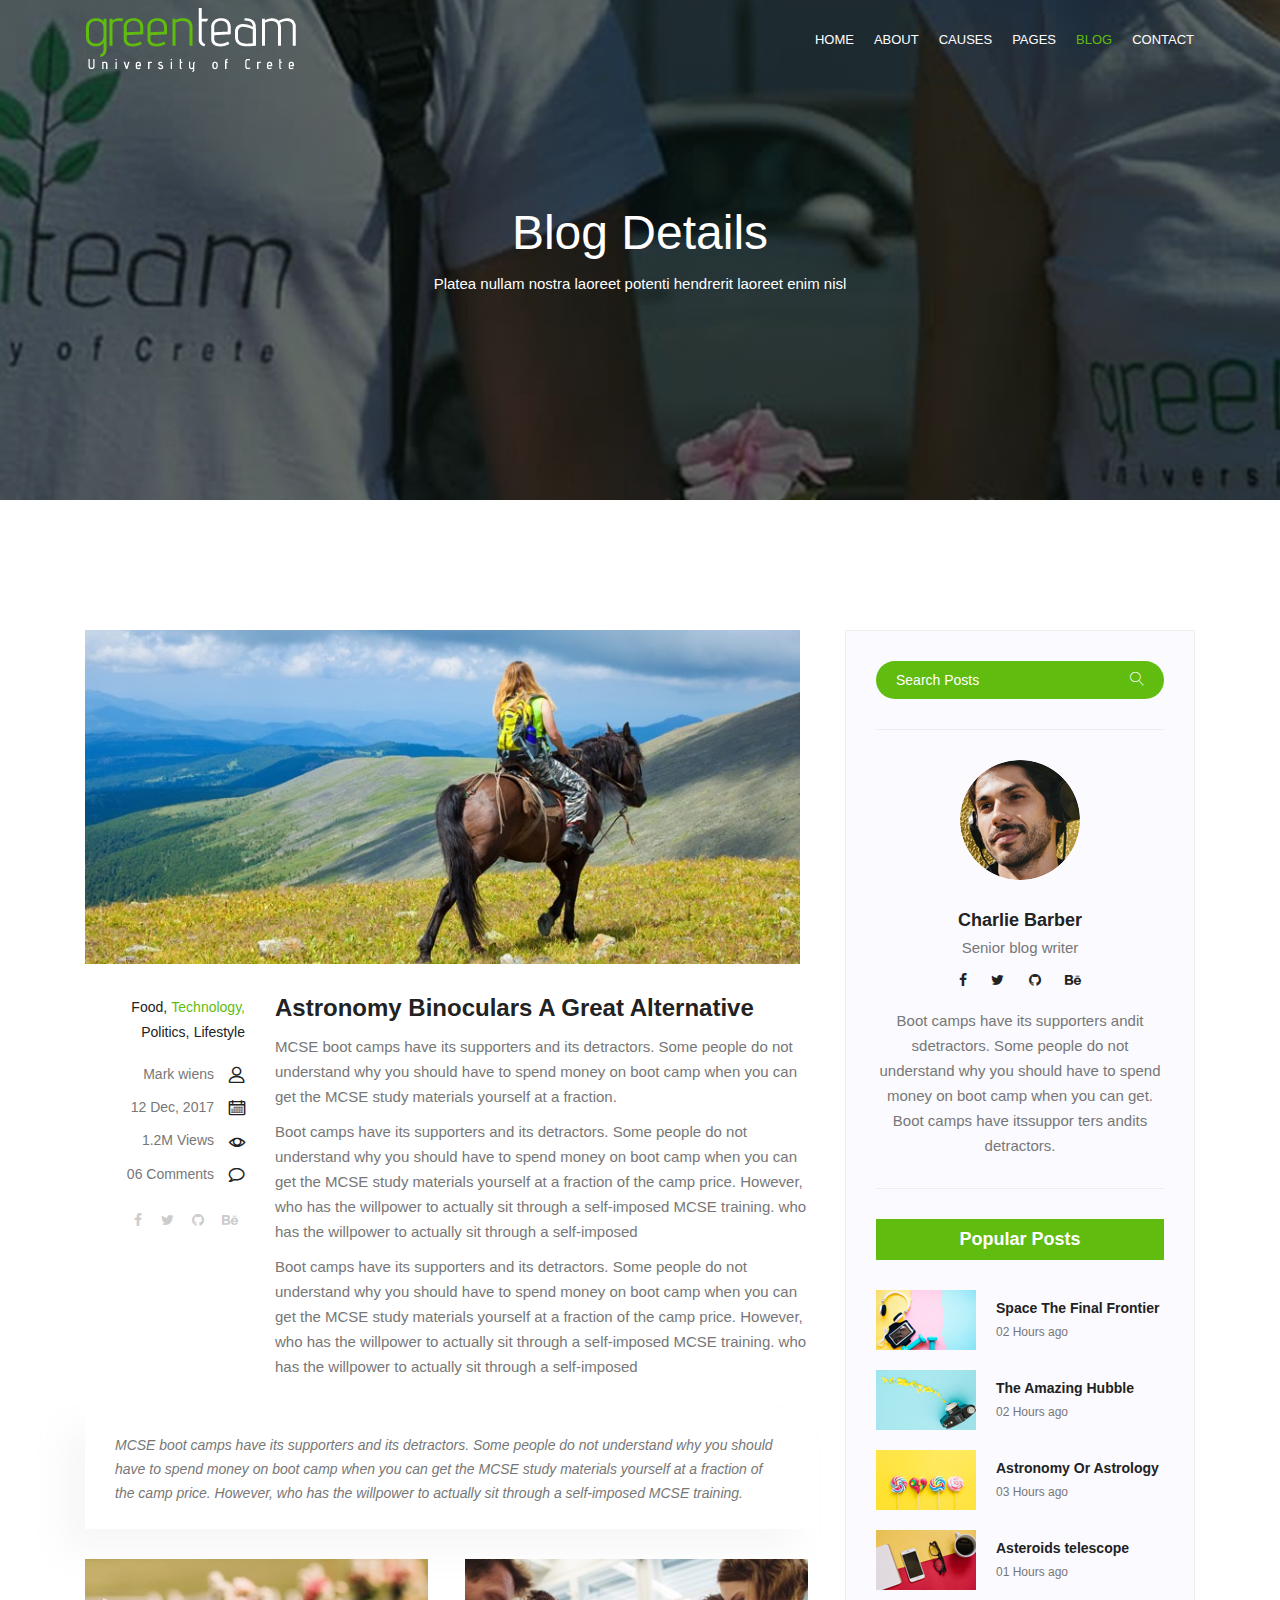
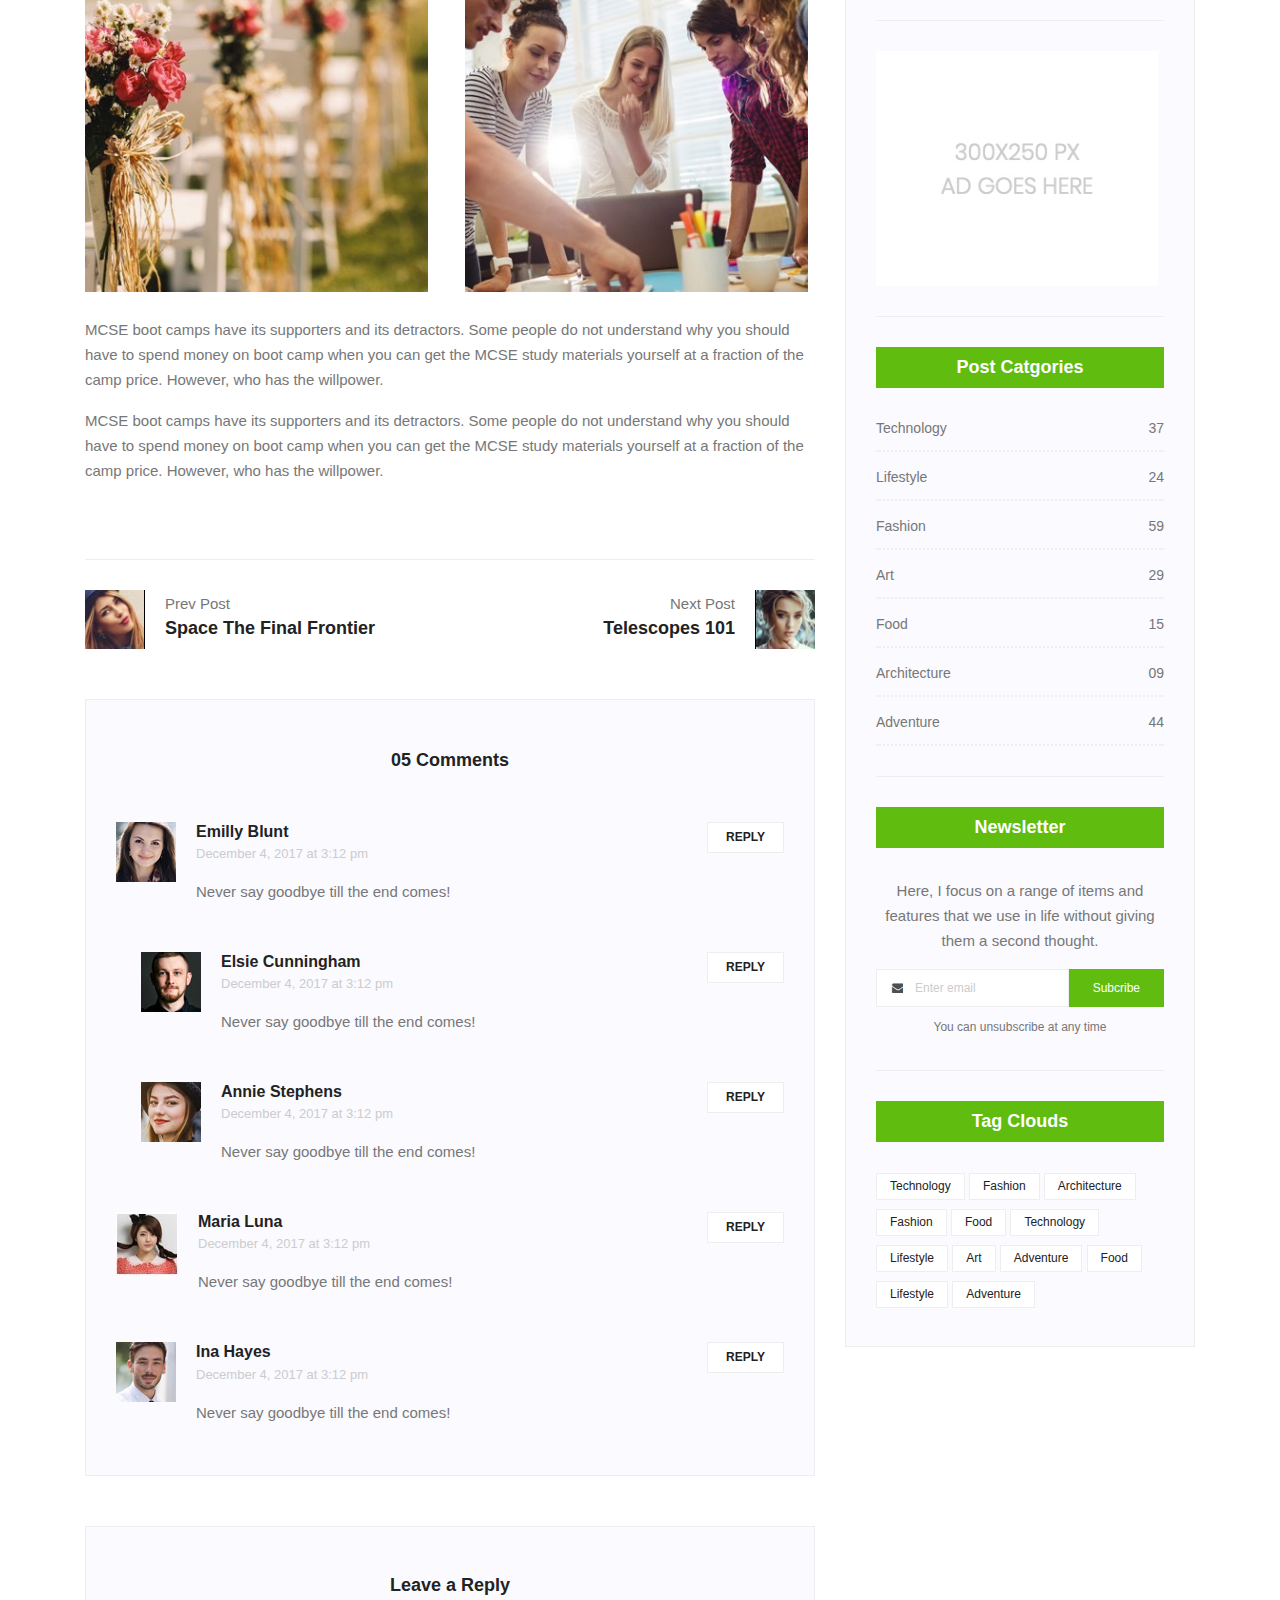
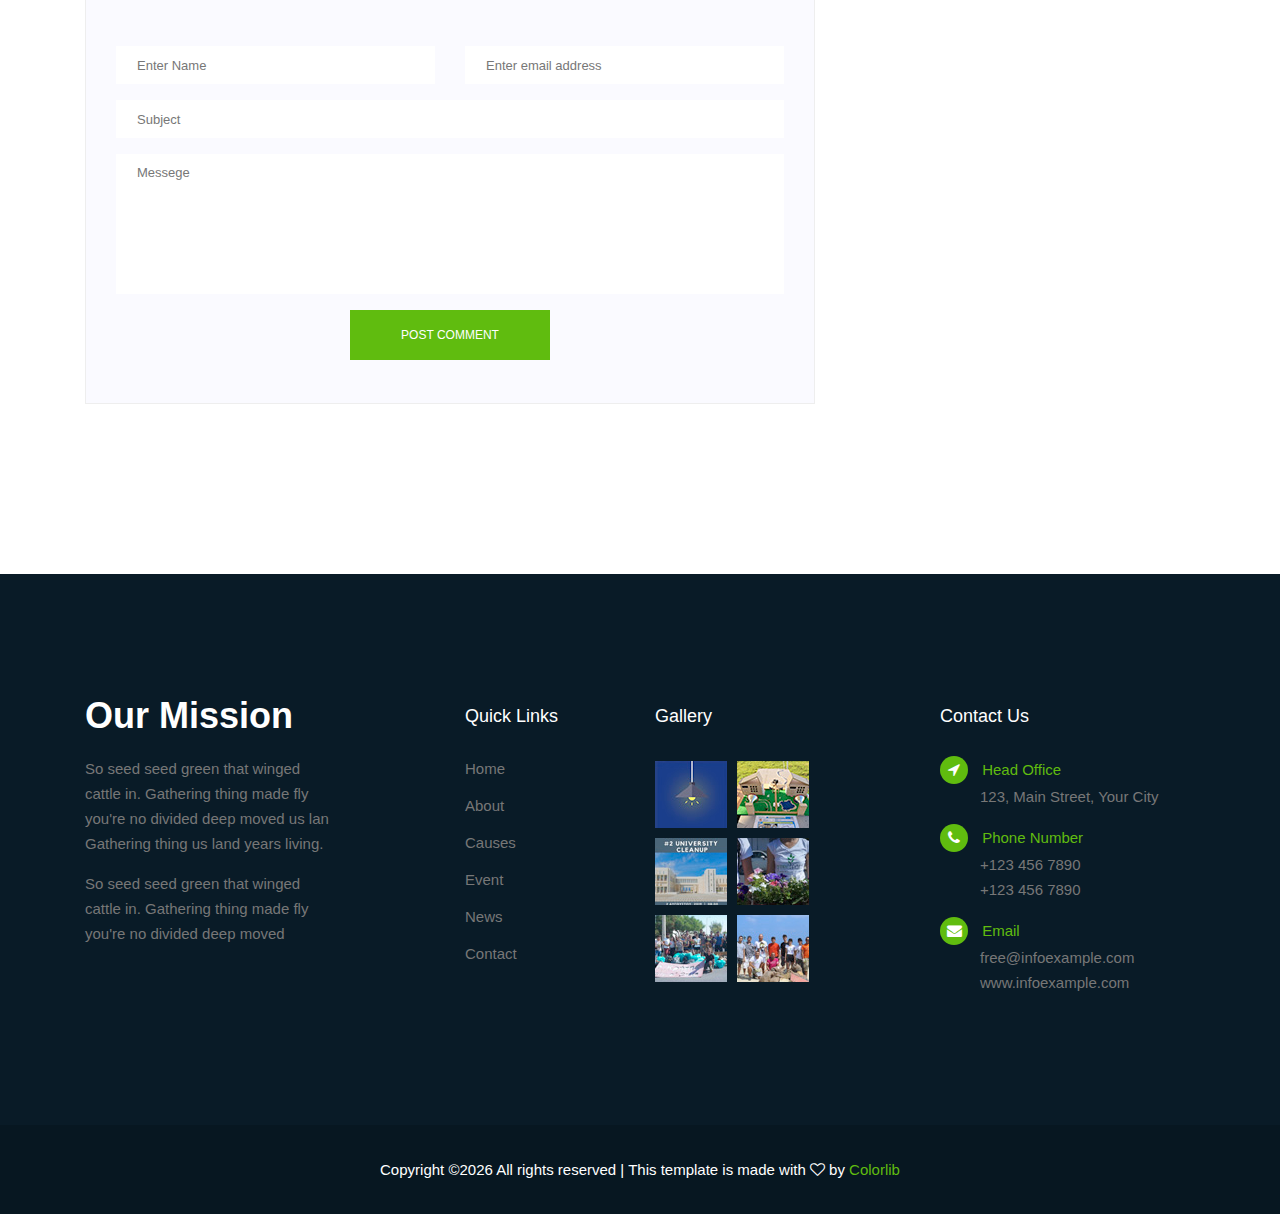
<file: single-blog.html>
<!doctype html>
<html lang="en">
    <head>
        <!-- Required meta tags -->
        <meta charset="utf-8">
        <meta name="viewport" content="width=device-width, initial-scale=1, shrink-to-fit=no">
        <link rel="icon" href="img/favicon.png" type="image/png">
        <title>Blog Details</title>
        <!-- Bootstrap CSS -->
        <link rel="stylesheet" href="css/bootstrap.css">
        <link rel="stylesheet" href="vendors/linericon/style.css">
        <link rel="stylesheet" href="css/font-awesome.min.css">
        <link rel="stylesheet" href="vendors/lightbox/simpleLightbox.css">
        <link rel="stylesheet" href="vendors/nice-select/css/nice-select.css">
        <!-- main css -->
        <link rel="stylesheet" href="css/style.css">
        <link rel="stylesheet" href="css/responsive.css">
    </head>
<body>
        
        <!--================ Start Header Menu Area =================-->
        <header class="header_area">
            <div class="main_menu">
                <div class="container">
                    <nav class="navbar navbar-expand-lg navbar-light">
                        <div class="container">
                            <!-- Brand and toggle get grouped for better mobile display -->
                            <a class="navbar-brand logo_h" href="index.html"><img src="img/logo.png" alt=""></a>
                            <button class="navbar-toggler" type="button" data-toggle="collapse" data-target="#navbarSupportedContent" aria-controls="navbarSupportedContent" aria-expanded="false" aria-label="Toggle navigation">
                                <span class="icon-bar"></span>
                                <span class="icon-bar"></span>
                                <span class="icon-bar"></span>
                            </button>
                            <!-- Collect the nav links, forms, and other content for toggling -->
                            <div class="collapse navbar-collapse offset" id="navbarSupportedContent">
                                <ul class="nav navbar-nav menu_nav ml-auto">
                                    <li class="nav-item"><a class="nav-link" href="index.html">Home</a></li> 
                                    <li class="nav-item"><a class="nav-link" href="about-us.html">About</a></li> 
                                    <li class="nav-item"><a class="nav-link" href="causes.html">Causes</a>
                                    <li class="nav-item submenu dropdown">
                                        <a href="#" class="nav-link dropdown-toggle" data-toggle="dropdown" role="button" aria-haspopup="true" aria-expanded="false">Pages</a>
                                        <ul class="dropdown-menu">
                                            <li class="nav-item"><a class="nav-link" href="events.html">Events</a>
                                            <li class="nav-item"><a class="nav-link" href="event-details.html">Event Details</a> 
                                            <li class="nav-item"><a class="nav-link" href="elements.html">Elements</a></li>
                                        </ul>
                                    </li> 
                                    <li class="nav-item submenu dropdown active">
                                        <a href="#" class="nav-link dropdown-toggle" data-toggle="dropdown" role="button" aria-haspopup="true" aria-expanded="false">Blog</a>
                                        <ul class="dropdown-menu">
                                            <li class="nav-item"><a class="nav-link" href="blog.html">Blog</a></li>
                                            <li class="nav-item"><a class="nav-link" href="single-blog.html">Blog Details</a></li>
                                        </ul>
                                    </li> 
                                    <li class="nav-item"><a class="nav-link" href="contact.html">Contact</a></li>
                                </ul>
                            </div> 
                        </div>
                    </nav>
                </div>
            </div>
        </header>
        <!--================ End Header Menu Area =================-->
            
        <!--================ Home Banner Area =================-->
        <section class="banner_area">
            <div class="banner_inner d-flex align-items-center">
                <div class="overlay bg-parallax" data-stellar-ratio="0.9" data-stellar-vertical-offset="0" data-background=""></div>
                <div class="container">
                    <div class="banner_content text-center">
                        <h2>Blog Details</h2>
                        <p>Platea nullam nostra laoreet potenti hendrerit laoreet enim nisl</p>
                    </div>
                </div>
            </div>
        </section>
        <!--================ End Home Banner Area =================-->
        
        <!--================Blog Area =================-->
        <section class="blog_area single-post-area section_gap">
            <div class="container">
                <div class="row">
                    <div class="col-lg-8 posts-list">
                        <div class="single-post row">
                            <div class="col-lg-12">
                                <div class="feature-img">
                                    <img class="img-fluid" src="img/blog/feature-img1.jpg" alt="">
                                </div>									
                            </div>
                            <div class="col-lg-3  col-md-3">
                                <div class="blog_info text-right">
                                    <div class="post_tag">
                                        <a href="#">Food,</a>
                                        <a class="active" href="#">Technology,</a>
                                        <a href="#">Politics,</a>
                                        <a href="#">Lifestyle</a>
                                    </div>
                                    <ul class="blog_meta list">
                                        <li><a href="#">Mark wiens<i class="lnr lnr-user"></i></a></li>
                                        <li><a href="#">12 Dec, 2017<i class="lnr lnr-calendar-full"></i></a></li>
                                        <li><a href="#">1.2M Views<i class="lnr lnr-eye"></i></a></li>
                                        <li><a href="#">06 Comments<i class="lnr lnr-bubble"></i></a></li>
                                    </ul>
                                    <ul class="social-links">
                                        <li><a href="#"><i class="fa fa-facebook"></i></a></li>
                                        <li><a href="#"><i class="fa fa-twitter"></i></a></li>
                                        <li><a href="#"><i class="fa fa-github"></i></a></li>
                                        <li><a href="#"><i class="fa fa-behance"></i></a></li>
                                    </ul>
                                </div>
                            </div>
                            <div class="col-lg-9 col-md-9 blog_details">
                                <h2>Astronomy Binoculars A Great Alternative</h2>
                                <p class="excert">
                                    MCSE boot camps have its supporters and its detractors. Some people do not understand why you should have to spend money on boot camp when you can get the MCSE study materials yourself at a fraction.
                                </p>
                                <p>
                                    Boot camps have its supporters and its detractors. Some people do not understand why you should have to spend money on boot camp when you can get the MCSE study materials yourself at a fraction of the camp price. However, who has the willpower to actually sit through a self-imposed MCSE training. who has the willpower to actually sit through a self-imposed
                                </p>
                                <p>
                                    Boot camps have its supporters and its detractors. Some people do not understand why you should have to spend money on boot camp when you can get the MCSE study materials yourself at a fraction of the camp price. However, who has the willpower to actually sit through a self-imposed MCSE training. who has the willpower to actually sit through a self-imposed
                                </p>
                            </div>
                            <div class="col-lg-12">
                                <div class="quotes">
                                    MCSE boot camps have its supporters and its detractors. Some people do not understand why you should have to spend money on boot camp when you can get the MCSE study materials yourself at a fraction of the camp price. However, who has the willpower to actually sit through a self-imposed MCSE training.										
                                </div>
                                <div class="row">
                                    <div class="col-6">
                                        <img class="img-fluid" src="img/blog/post-img1.jpg" alt="">
                                    </div>
                                    <div class="col-6">
                                        <img class="img-fluid" src="img/blog/post-img2.jpg" alt="">
                                    </div>	
                                    <div class="col-lg-12 mt-25">
                                        <p>
                                            MCSE boot camps have its supporters and its detractors. Some people do not understand why you should have to spend money on boot camp when you can get the MCSE study materials yourself at a fraction of the camp price. However, who has the willpower.
                                        </p>
                                        <p>
                                            MCSE boot camps have its supporters and its detractors. Some people do not understand why you should have to spend money on boot camp when you can get the MCSE study materials yourself at a fraction of the camp price. However, who has the willpower.
                                        </p>											
                                    </div>									
                                </div>
                            </div>
                        </div>
                        <div class="navigation-area">
                            <div class="row">
                                <div class="col-lg-6 col-md-6 col-12 nav-left flex-row d-flex justify-content-start align-items-center">
                                    <div class="thumb">
                                        <a href="#"><img class="img-fluid" src="img/blog/prev.jpg" alt=""></a>
                                    </div>
                                    <div class="arrow">
                                        <a href="#"><span class="lnr text-white lnr-arrow-left"></span></a>
                                    </div>
                                    <div class="detials">
                                        <p>Prev Post</p>
                                        <a href="#"><h4>Space The Final Frontier</h4></a>
                                    </div>
                                </div>
                                <div class="col-lg-6 col-md-6 col-12 nav-right flex-row d-flex justify-content-end align-items-center">
                                    <div class="detials">
                                        <p>Next Post</p>
                                        <a href="#"><h4>Telescopes 101</h4></a>
                                    </div>
                                    <div class="arrow">
                                        <a href="#"><span class="lnr text-white lnr-arrow-right"></span></a>
                                    </div>
                                    <div class="thumb">
                                        <a href="#"><img class="img-fluid" src="img/blog/next.jpg" alt=""></a>
                                    </div>										
                                </div>									
                            </div>
                        </div>
                        <div class="comments-area">
                            <h4>05 Comments</h4>
                            <div class="comment-list">
                                <div class="single-comment justify-content-between d-flex">
                                    <div class="user justify-content-between d-flex">
                                        <div class="thumb">
                                            <img src="img/blog/c1.jpg" alt="">
                                        </div>
                                        <div class="desc">
                                            <h5><a href="#">Emilly Blunt</a></h5>
                                            <p class="date">December 4, 2017 at 3:12 pm </p>
                                            <p class="comment">
                                                Never say goodbye till the end comes!
                                            </p>
                                        </div>
                                    </div>
                                    <div class="reply-btn">
                                           <a href="" class="btn-reply text-uppercase">reply</a> 
                                    </div>
                                </div>
                            </div>	
                            <div class="comment-list left-padding">
                                <div class="single-comment justify-content-between d-flex">
                                    <div class="user justify-content-between d-flex">
                                        <div class="thumb">
                                            <img src="img/blog/c2.jpg" alt="">
                                        </div>
                                        <div class="desc">
                                            <h5><a href="#">Elsie Cunningham</a></h5>
                                            <p class="date">December 4, 2017 at 3:12 pm </p>
                                            <p class="comment">
                                                Never say goodbye till the end comes!
                                            </p>
                                        </div>
                                    </div>
                                    <div class="reply-btn">
                                           <a href="" class="btn-reply text-uppercase">reply</a> 
                                    </div>
                                </div>
                            </div>	
                            <div class="comment-list left-padding">
                                <div class="single-comment justify-content-between d-flex">
                                    <div class="user justify-content-between d-flex">
                                        <div class="thumb">
                                            <img src="img/blog/c3.jpg" alt="">
                                        </div>
                                        <div class="desc">
                                            <h5><a href="#">Annie Stephens</a></h5>
                                            <p class="date">December 4, 2017 at 3:12 pm </p>
                                            <p class="comment">
                                                Never say goodbye till the end comes!
                                            </p>
                                        </div>
                                    </div>
                                    <div class="reply-btn">
                                           <a href="" class="btn-reply text-uppercase">reply</a> 
                                    </div>
                                </div>
                            </div>	
                            <div class="comment-list">
                                <div class="single-comment justify-content-between d-flex">
                                    <div class="user justify-content-between d-flex">
                                        <div class="thumb">
                                            <img src="img/blog/c4.jpg" alt="">
                                        </div>
                                        <div class="desc">
                                            <h5><a href="#">Maria Luna</a></h5>
                                            <p class="date">December 4, 2017 at 3:12 pm </p>
                                            <p class="comment">
                                                Never say goodbye till the end comes!
                                            </p>
                                        </div>
                                    </div>
                                    <div class="reply-btn">
                                           <a href="" class="btn-reply text-uppercase">reply</a> 
                                    </div>
                                </div>
                            </div>	
                            <div class="comment-list">
                                <div class="single-comment justify-content-between d-flex">
                                    <div class="user justify-content-between d-flex">
                                        <div class="thumb">
                                            <img src="img/blog/c5.jpg" alt="">
                                        </div>
                                        <div class="desc">
                                            <h5><a href="#">Ina Hayes</a></h5>
                                            <p class="date">December 4, 2017 at 3:12 pm </p>
                                            <p class="comment">
                                                Never say goodbye till the end comes!
                                            </p>
                                        </div>
                                    </div>
                                    <div class="reply-btn">
                                           <a href="" class="btn-reply text-uppercase">reply</a> 
                                    </div>
                                </div>
                            </div>	                                             				
                        </div>
                        <div class="comment-form">
                            <h4>Leave a Reply</h4>
                            <form>
                                <div class="form-group form-inline">
                                  <div class="form-group col-lg-6 col-md-6 name">
                                    <input type="text" class="form-control" id="name" placeholder="Enter Name" onfocus="this.placeholder = ''" onblur="this.placeholder = 'Enter Name'">
                                  </div>
                                  <div class="form-group col-lg-6 col-md-6 email">
                                    <input type="email" class="form-control" id="email" placeholder="Enter email address" onfocus="this.placeholder = ''" onblur="this.placeholder = 'Enter email address'">
                                  </div>										
                                </div>
                                <div class="form-group">
                                    <input type="text" class="form-control" id="subject" placeholder="Subject" onfocus="this.placeholder = ''" onblur="this.placeholder = 'Subject'">
                                </div>
                                <div class="form-group">
                                    <textarea class="form-control mb-10" rows="5" name="message" placeholder="Messege" onfocus="this.placeholder = ''" onblur="this.placeholder = 'Messege'" required=""></textarea>
                                </div>
                                <a href="#" class="primary-btn primary_btn">Post Comment</a>	
                            </form>
                        </div>
                    </div>
                    <div class="col-lg-4">
                        <div class="blog_right_sidebar">
                            <aside class="single_sidebar_widget search_widget">
                                <div class="input-group">
                                    <input type="text" class="form-control" placeholder="Search Posts">
                                    <span class="input-group-btn">
                                        <button class="btn btn-default" type="button"><i class="lnr lnr-magnifier"></i></button>
                                    </span>
                                </div><!-- /input-group -->
                                <div class="br"></div>
                            </aside>
                            <aside class="single_sidebar_widget author_widget">
                                <img class="author_img rounded-circle" src="img/blog/author.png" alt="">
                                <h4>Charlie Barber</h4>
                                <p>Senior blog writer</p>
                                <div class="social_icon">
                                    <a href="#"><i class="fa fa-facebook"></i></a>
                                    <a href="#"><i class="fa fa-twitter"></i></a>
                                    <a href="#"><i class="fa fa-github"></i></a>
                                    <a href="#"><i class="fa fa-behance"></i></a>
                                </div>
                                <p>Boot camps have its supporters andit sdetractors. Some people do not understand why you should have to spend money on boot camp when you can get. Boot camps have itssuppor ters andits detractors.</p>
                                <div class="br"></div>
                            </aside>
                            <aside class="single_sidebar_widget popular_post_widget">
                                <h3 class="widget_title">Popular Posts</h3>
                                <div class="media post_item">
                                    <img src="img/blog/popular-post/post1.jpg" alt="post">
                                    <div class="media-body">
                                        <a href="single-blog.html"><h3>Space The Final Frontier</h3></a>
                                        <p>02 Hours ago</p>
                                    </div>
                                </div>
                                <div class="media post_item">
                                    <img src="img/blog/popular-post/post2.jpg" alt="post">
                                    <div class="media-body">
                                        <a href="single-blog.html"><h3>The Amazing Hubble</h3></a>
                                        <p>02 Hours ago</p>
                                    </div>
                                </div>
                                <div class="media post_item">
                                    <img src="img/blog/popular-post/post3.jpg" alt="post">
                                    <div class="media-body">
                                        <a href="single-blog.html"><h3>Astronomy Or Astrology</h3></a>
                                        <p>03 Hours ago</p>
                                    </div>
                                </div>
                                <div class="media post_item">
                                    <img src="img/blog/popular-post/post4.jpg" alt="post">
                                    <div class="media-body">
                                        <a href="single-blog.html"><h3>Asteroids telescope</h3></a>
                                        <p>01 Hours ago</p>
                                    </div>
                                </div>
                                <div class="br"></div>
                            </aside>
                            <aside class="single_sidebar_widget ads_widget">
                                <a href="#"><img class="img-fluid" src="img/blog/add.jpg" alt=""></a>
                                <div class="br"></div>
                            </aside>
                            <aside class="single_sidebar_widget post_category_widget">
                                <h4 class="widget_title">Post Catgories</h4>
                                <ul class="list cat-list">
                                    <li>
                                        <a href="#" class="d-flex justify-content-between">
                                            <p>Technology</p>
                                            <p>37</p>
                                        </a>
                                    </li>
                                    <li>
                                        <a href="#" class="d-flex justify-content-between">
                                            <p>Lifestyle</p>
                                            <p>24</p>
                                        </a>
                                    </li>
                                    <li>
                                        <a href="#" class="d-flex justify-content-between">
                                            <p>Fashion</p>
                                            <p>59</p>
                                        </a>
                                    </li>
                                    <li>
                                        <a href="#" class="d-flex justify-content-between">
                                            <p>Art</p>
                                            <p>29</p>
                                        </a>
                                    </li>
                                    <li>
                                        <a href="#" class="d-flex justify-content-between">
                                            <p>Food</p>
                                            <p>15</p>
                                        </a>
                                    </li>
                                    <li>
                                        <a href="#" class="d-flex justify-content-between">
                                            <p>Architecture</p>
                                            <p>09</p>
                                        </a>
                                    </li>
                                    <li>
                                        <a href="#" class="d-flex justify-content-between">
                                            <p>Adventure</p>
                                            <p>44</p>
                                        </a>
                                    </li>															
                                </ul>
                                <div class="br"></div>
                            </aside>
                            <aside class="single-sidebar-widget newsletter_widget">
                                <h4 class="widget_title">Newsletter</h4>
                                <p>
                                Here, I focus on a range of items and features that we use in life without
                                giving them a second thought.
                                </p>
                                <div class="form-group d-flex flex-row">
                                    <div class="input-group">
                                        <div class="input-group-prepend">
                                            <div class="input-group-text"><i class="fa fa-envelope" aria-hidden="true"></i></div>
                                        </div>
                                        <input type="text" class="form-control" id="inlineFormInputGroup" placeholder="Enter email" onfocus="this.placeholder = ''" onblur="this.placeholder = 'Enter email'">
                                    </div>
                                    <a href="#" class="bbtns">Subcribe</a>
                                </div>	
                                <p class="text-bottom">You can unsubscribe at any time</p>	
                                <div class="br"></div>							
                            </aside>
                            <aside class="single-sidebar-widget tag_cloud_widget">
                                <h4 class="widget_title">Tag Clouds</h4>
                                <ul class="list">
                                    <li><a href="#">Technology</a></li>
                                    <li><a href="#">Fashion</a></li>
                                    <li><a href="#">Architecture</a></li>
                                    <li><a href="#">Fashion</a></li>
                                    <li><a href="#">Food</a></li>
                                    <li><a href="#">Technology</a></li>
                                    <li><a href="#">Lifestyle</a></li>
                                    <li><a href="#">Art</a></li>
                                    <li><a href="#">Adventure</a></li>
                                    <li><a href="#">Food</a></li>
                                    <li><a href="#">Lifestyle</a></li>
                                    <li><a href="#">Adventure</a></li>
                                </ul>
                            </aside>
                        </div>
                    </div>
                </div>
            </div>
        </section>
        <!--================Blog Area =================-->
        
         <!--================ Start footer Area  =================-->	
    <footer>
            <div class="footer-area">
                <div class="container">
                    <div class="row section_gap">
                        <div class="col-lg-3 col-md-6 col-sm-6">
                            <div class="single-footer-widget tp_widgets">
                                <h4 class="footer_title large_title">Our Mission</h4>
                                <p>
                                    So seed seed green that winged cattle in. Gathering thing made fly you're no 
                                    divided deep moved us lan Gathering thing us land years living.
                                </p>
                                <p>
                                    So seed seed green that winged cattle in. Gathering thing made fly you're no divided deep moved 
                                </p>
                            </div>
                        </div>
                        <div class="offset-lg-1 col-lg-2 col-md-6 col-sm-6">
                            <div class="single-footer-widget tp_widgets">
                                <h4 class="footer_title">Quick Links</h4>
                                <ul class="list">
                                    <li><a href="#">Home</a></li>
                                    <li><a href="#">About</a></li>
                                    <li><a href="#">Causes</a></li>
                                    <li><a href="#">Event</a></li>
                                    <li><a href="#">News</a></li>
                                    <li><a href="#">Contact</a></li>
                                </ul>
                            </div>
                        </div>
                        <div class="col-lg-2 col-md-6 col-sm-6">
                            <div class="single-footer-widget instafeed">
                                <h4 class="footer_title">Gallery</h6>
                                <ul class="list instafeed d-flex flex-wrap">
                                    <li><img src="img/gallery/g1.jpg" alt=""></li>
                                    <li><img src="img/gallery/g2.jpg" alt=""></li>
                                    <li><img src="img/gallery/g3.jpg" alt=""></li>
                                    <li><img src="img/gallery/g4.jpg" alt=""></li>
                                    <li><img src="img/gallery/g5.jpg" alt=""></li>
                                    <li><img src="img/gallery/g6.jpg" alt=""></li>
                                </ul>
                            </div>
                        </div>
                        <div class="offset-lg-1 col-lg-3 col-md-6 col-sm-6">
                            <div class="single-footer-widget tp_widgets">
                                <h4 class="footer_title">Contact Us</h4>
                                <div class="ml-40">
                                    <p class="sm-head">
                                        <span class="fa fa-location-arrow"></span>
                                        Head Office
                                    </p>
                                    <p>123, Main Street, Your City</p>
        
                                    <p class="sm-head">
                                        <span class="fa fa-phone"></span>
                                        Phone Number
                                    </p>
                                    <p>
                                        +123 456 7890 <br>
                                        +123 456 7890
                                    </p>
        
                                    <p class="sm-head">
                                        <span class="fa fa-envelope"></span>
                                        Email
                                    </p>
                                    <p>
                                        free@infoexample.com <br>
                                        www.infoexample.com
                                    </p>
                                </div>
                            </div>
                        </div>
                    </div>
                </div>
            </div>
    
            <div class="footer-bottom">
                <div class="container">
                    <div class="row d-flex">
                        <p class="col-lg-12 footer-text text-center">
                            <!-- Link back to Colorlib can't be removed. Template is licensed under CC BY 3.0. -->
Copyright &copy;<script>document.write(new Date().getFullYear());</script> All rights reserved | This template is made with <i class="fa fa-heart-o" aria-hidden="true"></i> by <a href="https://colorlib.com" target="_blank">Colorlib</a>
<!-- Link back to Colorlib can't be removed. Template is licensed under CC BY 3.0. --></p>
                    </div>
                </div>
            </div>
        </footer>
        <!--================ End footer Area  =================--> 
        
        
        
        
        <!-- Optional JavaScript -->
        <!-- jQuery first, then Popper.js, then Bootstrap JS -->
        <script src="js/jquery-3.2.1.min.js"></script>
        <script src="js/popper.js"></script>
        <script src="js/bootstrap.min.js"></script>
        <script src="js/stellar.js"></script>
        <script src="vendors/lightbox/simpleLightbox.min.js"></script>
        <script src="vendors/nice-select/js/jquery.nice-select.min.js"></script>
        <script src="js/jquery.ajaxchimp.min.js"></script>
        <script src="js/mail-script.js"></script>
        <script src="js/theme.js"></script>
    </body>
</html>
</file>
<file: vendors/linericon/style.css>
@font-face {
	font-family: 'Linearicons-Free';
	src:url('fonts/Linearicons-Free.eot?w118d');
	src:url('fonts/Linearicons-Free.eot?#iefixw118d') format('embedded-opentype'),
		url('fonts/Linearicons-Free.woff2?w118d') format('woff2'),
		url('fonts/Linearicons-Free.woff?w118d') format('woff'),
		url('fonts/Linearicons-Free.ttf?w118d') format('truetype'),
		url('fonts/Linearicons-Free.svg?w118d#Linearicons-Free') format('svg');
	font-weight: normal;
	font-style: normal;
}

.lnr {
	font-family: 'Linearicons-Free';
	speak: none;
	font-style: normal;
	font-weight: normal;
	font-variant: normal;
	text-transform: none;
	line-height: 1;

	/* Better Font Rendering =========== */
	-webkit-font-smoothing: antialiased;
	-moz-osx-font-smoothing: grayscale;
}

.lnr-home:before {
	content: "\e800";
}
.lnr-apartment:before {
	content: "\e801";
}
.lnr-pencil:before {
	content: "\e802";
}
.lnr-magic-wand:before {
	content: "\e803";
}
.lnr-drop:before {
	content: "\e804";
}
.lnr-lighter:before {
	content: "\e805";
}
.lnr-poop:before {
	content: "\e806";
}
.lnr-sun:before {
	content: "\e807";
}
.lnr-moon:before {
	content: "\e808";
}
.lnr-cloud:before {
	content: "\e809";
}
.lnr-cloud-upload:before {
	content: "\e80a";
}
.lnr-cloud-download:before {
	content: "\e80b";
}
.lnr-cloud-sync:before {
	content: "\e80c";
}
.lnr-cloud-check:before {
	content: "\e80d";
}
.lnr-database:before {
	content: "\e80e";
}
.lnr-lock:before {
	content: "\e80f";
}
.lnr-cog:before {
	content: "\e810";
}
.lnr-trash:before {
	content: "\e811";
}
.lnr-dice:before {
	content: "\e812";
}
.lnr-heart:before {
	content: "\e813";
}
.lnr-star:before {
	content: "\e814";
}
.lnr-star-half:before {
	content: "\e815";
}
.lnr-star-empty:before {
	content: "\e816";
}
.lnr-flag:before {
	content: "\e817";
}
.lnr-envelope:before {
	content: "\e818";
}
.lnr-paperclip:before {
	content: "\e819";
}
.lnr-inbox:before {
	content: "\e81a";
}
.lnr-eye:before {
	content: "\e81b";
}
.lnr-printer:before {
	content: "\e81c";
}
.lnr-file-empty:before {
	content: "\e81d";
}
.lnr-file-add:before {
	content: "\e81e";
}
.lnr-enter:before {
	content: "\e81f";
}
.lnr-exit:before {
	content: "\e820";
}
.lnr-graduation-hat:before {
	content: "\e821";
}
.lnr-license:before {
	content: "\e822";
}
.lnr-music-note:before {
	content: "\e823";
}
.lnr-film-play:before {
	content: "\e824";
}
.lnr-camera-video:before {
	content: "\e825";
}
.lnr-camera:before {
	content: "\e826";
}
.lnr-picture:before {
	content: "\e827";
}
.lnr-book:before {
	content: "\e828";
}
.lnr-bookmark:before {
	content: "\e829";
}
.lnr-user:before {
	content: "\e82a";
}
.lnr-users:before {
	content: "\e82b";
}
.lnr-shirt:before {
	content: "\e82c";
}
.lnr-store:before {
	content: "\e82d";
}
.lnr-cart:before {
	content: "\e82e";
}
.lnr-tag:before {
	content: "\e82f";
}
.lnr-phone-handset:before {
	content: "\e830";
}
.lnr-phone:before {
	content: "\e831";
}
.lnr-pushpin:before {
	content: "\e832";
}
.lnr-map-marker:before {
	content: "\e833";
}
.lnr-map:before {
	content: "\e834";
}
.lnr-location:before {
	content: "\e835";
}
.lnr-calendar-full:before {
	content: "\e836";
}
.lnr-keyboard:before {
	content: "\e837";
}
.lnr-spell-check:before {
	content: "\e838";
}
.lnr-screen:before {
	content: "\e839";
}
.lnr-smartphone:before {
	content: "\e83a";
}
.lnr-tablet:before {
	content: "\e83b";
}
.lnr-laptop:before {
	content: "\e83c";
}
.lnr-laptop-phone:before {
	content: "\e83d";
}
.lnr-power-switch:before {
	content: "\e83e";
}
.lnr-bubble:before {
	content: "\e83f";
}
.lnr-heart-pulse:before {
	content: "\e840";
}
.lnr-construction:before {
	content: "\e841";
}
.lnr-pie-chart:before {
	content: "\e842";
}
.lnr-chart-bars:before {
	content: "\e843";
}
.lnr-gift:before {
	content: "\e844";
}
.lnr-diamond:before {
	content: "\e845";
}
.lnr-linearicons:before {
	content: "\e846";
}
.lnr-dinner:before {
	content: "\e847";
}
.lnr-coffee-cup:before {
	content: "\e848";
}
.lnr-leaf:before {
	content: "\e849";
}
.lnr-paw:before {
	content: "\e84a";
}
.lnr-rocket:before {
	content: "\e84b";
}
.lnr-briefcase:before {
	content: "\e84c";
}
.lnr-bus:before {
	content: "\e84d";
}
.lnr-car:before {
	content: "\e84e";
}
.lnr-train:before {
	content: "\e84f";
}
.lnr-bicycle:before {
	content: "\e850";
}
.lnr-wheelchair:before {
	content: "\e851";
}
.lnr-select:before {
	content: "\e852";
}
.lnr-earth:before {
	content: "\e853";
}
.lnr-smile:before {
	content: "\e854";
}
.lnr-sad:before {
	content: "\e855";
}
.lnr-neutral:before {
	content: "\e856";
}
.lnr-mustache:before {
	content: "\e857";
}
.lnr-alarm:before {
	content: "\e858";
}
.lnr-bullhorn:before {
	content: "\e859";
}
.lnr-volume-high:before {
	content: "\e85a";
}
.lnr-volume-medium:before {
	content: "\e85b";
}
.lnr-volume-low:before {
	content: "\e85c";
}
.lnr-volume:before {
	content: "\e85d";
}
.lnr-mic:before {
	content: "\e85e";
}
.lnr-hourglass:before {
	content: "\e85f";
}
.lnr-undo:before {
	content: "\e860";
}
.lnr-redo:before {
	content: "\e861";
}
.lnr-sync:before {
	content: "\e862";
}
.lnr-history:before {
	content: "\e863";
}
.lnr-clock:before {
	content: "\e864";
}
.lnr-download:before {
	content: "\e865";
}
.lnr-upload:before {
	content: "\e866";
}
.lnr-enter-down:before {
	content: "\e867";
}
.lnr-exit-up:before {
	content: "\e868";
}
.lnr-bug:before {
	content: "\e869";
}
.lnr-code:before {
	content: "\e86a";
}
.lnr-link:before {
	content: "\e86b";
}
.lnr-unlink:before {
	content: "\e86c";
}
.lnr-thumbs-up:before {
	content: "\e86d";
}
.lnr-thumbs-down:before {
	content: "\e86e";
}
.lnr-magnifier:before {
	content: "\e86f";
}
.lnr-cross:before {
	content: "\e870";
}
.lnr-menu:before {
	content: "\e871";
}
.lnr-list:before {
	content: "\e872";
}
.lnr-chevron-up:before {
	content: "\e873";
}
.lnr-chevron-down:before {
	content: "\e874";
}
.lnr-chevron-left:before {
	content: "\e875";
}
.lnr-chevron-right:before {
	content: "\e876";
}
.lnr-arrow-up:before {
	content: "\e877";
}
.lnr-arrow-down:before {
	content: "\e878";
}
.lnr-arrow-left:before {
	content: "\e879";
}
.lnr-arrow-right:before {
	content: "\e87a";
}
.lnr-move:before {
	content: "\e87b";
}
.lnr-warning:before {
	content: "\e87c";
}
.lnr-question-circle:before {
	content: "\e87d";
}
.lnr-menu-circle:before {
	content: "\e87e";
}
.lnr-checkmark-circle:before {
	content: "\e87f";
}
.lnr-cross-circle:before {
	content: "\e880";
}
.lnr-plus-circle:before {
	content: "\e881";
}
.lnr-circle-minus:before {
	content: "\e882";
}
.lnr-arrow-up-circle:before {
	content: "\e883";
}
.lnr-arrow-down-circle:before {
	content: "\e884";
}
.lnr-arrow-left-circle:before {
	content: "\e885";
}
.lnr-arrow-right-circle:before {
	content: "\e886";
}
.lnr-chevron-up-circle:before {
	content: "\e887";
}
.lnr-chevron-down-circle:before {
	content: "\e888";
}
.lnr-chevron-left-circle:before {
	content: "\e889";
}
.lnr-chevron-right-circle:before {
	content: "\e88a";
}
.lnr-crop:before {
	content: "\e88b";
}
.lnr-frame-expand:before {
	content: "\e88c";
}
.lnr-frame-contract:before {
	content: "\e88d";
}
.lnr-layers:before {
	content: "\e88e";
}
.lnr-funnel:before {
	content: "\e88f";
}
.lnr-text-format:before {
	content: "\e890";
}
.lnr-text-format-remove:before {
	content: "\e891";
}
.lnr-text-size:before {
	content: "\e892";
}
.lnr-bold:before {
	content: "\e893";
}
.lnr-italic:before {
	content: "\e894";
}
.lnr-underline:before {
	content: "\e895";
}
.lnr-strikethrough:before {
	content: "\e896";
}
.lnr-highlight:before {
	content: "\e897";
}
.lnr-text-align-left:before {
	content: "\e898";
}
.lnr-text-align-center:before {
	content: "\e899";
}
.lnr-text-align-right:before {
	content: "\e89a";
}
.lnr-text-align-justify:before {
	content: "\e89b";
}
.lnr-line-spacing:before {
	content: "\e89c";
}
.lnr-indent-increase:before {
	content: "\e89d";
}
.lnr-indent-decrease:before {
	content: "\e89e";
}
.lnr-pilcrow:before {
	content: "\e89f";
}
.lnr-direction-ltr:before {
	content: "\e8a0";
}
.lnr-direction-rtl:before {
	content: "\e8a1";
}
.lnr-page-break:before {
	content: "\e8a2";
}
.lnr-sort-alpha-asc:before {
	content: "\e8a3";
}
.lnr-sort-amount-asc:before {
	content: "\e8a4";
}
.lnr-hand:before {
	content: "\e8a5";
}
.lnr-pointer-up:before {
	content: "\e8a6";
}
.lnr-pointer-right:before {
	content: "\e8a7";
}
.lnr-pointer-down:before {
	content: "\e8a8";
}
.lnr-pointer-left:before {
	content: "\e8a9";
}
</file>
<file: vendors/nice-select/css/nice-select.css>
.nice-select {
  -webkit-tap-highlight-color: transparent;
  background-color: #fff;
  border-radius: 5px;
  border: solid 1px #e8e8e8;
  box-sizing: border-box;
  clear: both;
  cursor: pointer;
  display: block;
  float: left;
  font-family: inherit;
  font-size: 14px;
  font-weight: normal;
  height: 42px;
  line-height: 40px;
  outline: none;
  padding-left: 18px;
  padding-right: 30px;
  position: relative;
  text-align: left !important;
  -webkit-transition: all 0.2s ease-in-out;
  transition: all 0.2s ease-in-out;
  -webkit-user-select: none;
     -moz-user-select: none;
      -ms-user-select: none;
          user-select: none;
  white-space: nowrap;
  width: auto; }
  .nice-select:hover {
    border-color: #dbdbdb; }
  .nice-select:active, .nice-select.open, .nice-select:focus {
    border-color: #999; }
  .nice-select:after {
    border-bottom: 2px solid #999;
    border-right: 2px solid #999;
    content: '';
    display: block;
    height: 5px;
    margin-top: -4px;
    pointer-events: none;
    position: absolute;
    right: 12px;
    top: 50%;
    -webkit-transform-origin: 66% 66%;
        -ms-transform-origin: 66% 66%;
            transform-origin: 66% 66%;
    -webkit-transform: rotate(45deg);
        -ms-transform: rotate(45deg);
            transform: rotate(45deg);
    -webkit-transition: all 0.15s ease-in-out;
    transition: all 0.15s ease-in-out;
    width: 5px; }
  .nice-select.open:after {
    -webkit-transform: rotate(-135deg);
        -ms-transform: rotate(-135deg);
            transform: rotate(-135deg); }
  .nice-select.open .list {
    opacity: 1;
    pointer-events: auto;
    -webkit-transform: scale(1) translateY(0);
        -ms-transform: scale(1) translateY(0);
            transform: scale(1) translateY(0); }
  .nice-select.disabled {
    border-color: #ededed;
    color: #999;
    pointer-events: none; }
    .nice-select.disabled:after {
      border-color: #cccccc; }
  .nice-select.wide {
    width: 100%; }
    .nice-select.wide .list {
      left: 0 !important;
      right: 0 !important; }
  .nice-select.right {
    float: right; }
    .nice-select.right .list {
      left: auto;
      right: 0; }
  .nice-select.small {
    font-size: 12px;
    height: 36px;
    line-height: 34px; }
    .nice-select.small:after {
      height: 4px;
      width: 4px; }
    .nice-select.small .option {
      line-height: 34px;
      min-height: 34px; }
  .nice-select .list {
    background-color: #fff;
    border-radius: 5px;
    box-shadow: 0 0 0 1px rgba(68, 68, 68, 0.11);
    box-sizing: border-box;
    margin-top: 4px;
    opacity: 0;
    overflow: hidden;
    padding: 0;
    pointer-events: none;
    position: absolute;
    top: 100%;
    left: 0;
    -webkit-transform-origin: 50% 0;
        -ms-transform-origin: 50% 0;
            transform-origin: 50% 0;
    -webkit-transform: scale(0.75) translateY(-21px);
        -ms-transform: scale(0.75) translateY(-21px);
            transform: scale(0.75) translateY(-21px);
    -webkit-transition: all 0.2s cubic-bezier(0.5, 0, 0, 1.25), opacity 0.15s ease-out;
    transition: all 0.2s cubic-bezier(0.5, 0, 0, 1.25), opacity 0.15s ease-out;
    z-index: 9; }
    .nice-select .list:hover .option:not(:hover) {
      background-color: transparent !important; }
  .nice-select .option {
    cursor: pointer;
    font-weight: 400;
    line-height: 40px;
    list-style: none;
    min-height: 40px;
    outline: none;
    padding-left: 18px;
    padding-right: 29px;
    text-align: left;
    -webkit-transition: all 0.2s;
    transition: all 0.2s; }
    .nice-select .option:hover, .nice-select .option.focus, .nice-select .option.selected.focus {
      background-color: #f6f6f6; }
    .nice-select .option.selected {
      font-weight: bold; }
    .nice-select .option.disabled {
      background-color: transparent;
      color: #999;
      cursor: default; }

.no-csspointerevents .nice-select .list {
  display: none; }

.no-csspointerevents .nice-select.open .list {
  display: block; }
</file>
<file: css/style.css>
/*----------------------------------------------------
@File: Default Styles
@Author: Rocky Ahmed
@URL: http://wethemez.com
Author E-mail: rockybd1995@gmail.com

This file contains the styling for the actual theme, this
is the file you need to edit to change the look of the
theme.
---------------------------------------------------- */
/*=====================================================================
@Template Name: HostHub Construction 
@Author: Rocky Ahmed
@Developed By: Rocky Ahmed
@Developer URL: http://rocky.wethemez.com
Author E-mail: rockybd1995@gmail.com

@Default Styles

Table of Content:
01/ Variables
02/ predefin
03/ header
04/ button
05/ banner
06/ breadcrumb
07/ about
08/ team
09/ project 
10/ price 
11/ team 
12/ blog 
13/ video  
14/ features  
15/ career  
16/ contact 
17/ footer

=====================================================================*/
/*----------------------------------------------------*/
/*font Variables*/
/*Color Variables*/
/*=================== fonts ====================*/

/*---------------------------------------------------- */
/*----------------------------------------------------*/

html {
	 scroll-behavior: smooth;
}

body {
  line-height: 25px;
  font-size: 15px;
  font-family: "Roboto", sans-serif;
  font-weight: normal;
  color: #777777;

  }

h1,
h2,
h3,
h4,
h5,
h6 {
  font-family: "Verdana", sans-serif;
  font-weight: 600;
  color: #222222; }

.list {
  list-style: none;
  margin: 0px;
  padding: 0px; }

a {
  text-decoration: none;
  transition: all 0.3s ease-in-out; }
  a:hover, a:focus {
    text-decoration: none;
    outline: none; }

button:focus {
  outline: none;
  box-shadow: none; }

.ml-10 {
  margin-left: 10px; }

.ml-20 {
  margin-left: 20px; }

.ml-40 {
  margin-left: 40px; }

.mr-20 {
  margin-right: 20px; }

.mr-25 {
  margin-right: 25px; }

.mt-20 {
  margin-top: 20px; }

.mt-25 {
  margin-top: 25px; }

/*---------------------------------------------------- */
/*----------------------------------------------------*/
.section_gap {
  padding: 130px 0px; }
  @media (max-width: 991px) {
    .section_gap {
      padding: 70px 0; } }

.section_gap_top {
  padding-top: 120px; }
  @media (max-width: 991px) {
    .section_gap_top {
      padding-top: 70px 0; 
	  padding-top: 70px;} }

.section_gap_bottom {
  padding-bottom: 120px;
  }
  @media (max-width: 991px) {
    .section_gap_bottom {
      padding-bottom: 70px 0;
	  } }

.white_bg {
  background: #fff !important; }

/* Main Title Area css
============================================================================================ */
.main_title {
  text-align: center;
  margin-bottom: 80px; }
  @media (max-width: 991px) {
    .main_title {
      margin-bottom: 40px; } }
  .main_title h2 {
    font-size: 36px;
    margin-bottom: 10px;
    text-transform: capitalize; }
    @media (max-width: 767px) {
      .main_title h2 {
        font-size: 30px; } }
  .main_title p {
    margin-bottom: 0px;
    max-width: 570px;
    margin: auto; }
  .main_title.white h2 {
    color: #fff; }
  .main_title.white p {
    color: #fff;
    opacity: .6; }

/* End Main Title Area css
============================================================================================ */
.primary_btn {
  display: inline-block;
  background: #60bc0f;
  padding: 0px 50px;
  color: #fff;
  font-family: "Roboto", sans-serif;
  font-size: 12px;
  font-weight: 500;
  line-height: 48px;
  border: 1px solid #60bc0f;
  border-radius: 0px;
  outline: none !important;
  box-shadow: none !important;
  text-align: center;
  text-transform: uppercase;
  cursor: pointer;
  transition: all 300ms linear 0s; }
  .primary_btn:hover {
    background: transparent;
    color: #60bc0f; }
  .primary_btn.yellow_btn {
    background: #fdbb00 !important;
    border: 1px solid #fdbb00 !important;
    color: #000000; }
    .primary_btn.yellow_btn:hover {
      background: transparent !important; }

/*---------------------------------------------------- */
/*----------------------------------------------------*/
.header_area {
  position: absolute;
  width: 100%;
  top: 0;
  left: 0;
  z-index: 99999;
  transition: background 0.4s, all 0.3s linear; }
  .header_area .container {
    padding: 0px 8px; }
  .header_area .navbar {
    background: transparent;
    padding: 0px;
    border: 0px;
    border-radius: 0px; }
    .header_area .navbar .nav .nav-item {
      margin-right: 20px; }
      .header_area .navbar .nav .nav-item .nav-link {
        font-size: 13px;
        font-weight: 500;
        line-height: 80px;
        text-transform: uppercase;
        color: #ffffff;
        padding: 0px;
        display: inline-block; }
        .header_area .navbar .nav .nav-item .nav-link:after {
          display: none; }
      .header_area .navbar .nav .nav-item:hover .nav-link, .header_area .navbar .nav .nav-item.active .nav-link {
        color: #60bc0f; }
      .header_area .navbar .nav .nav-item.submenu {
        position: relative; }
        .header_area .navbar .nav .nav-item.submenu ul {
          border: none;
          padding: 0px;
          border-radius: 0px;
          box-shadow: none;
          margin: 0px;
          background: #fff; }
          @media (min-width: 992px) {
            .header_area .navbar .nav .nav-item.submenu ul {
              position: absolute;
              top: 120%;
              left: 0px;
              min-width: 200px;
              text-align: left;
              opacity: 0;
              transition: all 300ms ease-in;
              visibility: hidden;
              display: block;
              border: none;
              padding: 0px;
              border-radius: 0px;
              box-shadow: 0px 5px 10px rgba(221, 221, 221, 0.2); } }
          .header_area .navbar .nav .nav-item.submenu ul:before {
            content: "";
            width: 0;
            height: 0;
            border-style: solid;
            border-width: 10px 10px 0 10px;
            border-color: #eeeeee transparent transparent transparent;
            position: absolute;
            right: 24px;
            top: 45px;
            z-index: 3;
            opacity: 0;
            transition: all 400ms linear; }
          .header_area .navbar .nav .nav-item.submenu ul .nav-item {
            display: block;
            float: none;
            margin-right: 0px;
            border-bottom: 1px solid #ededed;
            margin-left: 0px;
            transition: all 0.4s linear; }
            .header_area .navbar .nav .nav-item.submenu ul .nav-item .nav-link {
              line-height: 45px;
              color: #222222;
              padding: 0px 30px;
              transition: all 150ms linear;
              display: block;
              margin-right: 0px;
              text-transform: capitalize; }
            .header_area .navbar .nav .nav-item.submenu ul .nav-item:last-child {
              border-bottom: none; }
            .header_area .navbar .nav .nav-item.submenu ul .nav-item:hover .nav-link {
              background: #60bc0f;
              color: #fff; }
        @media (min-width: 992px) {
          .header_area .navbar .nav .nav-item.submenu:hover ul {
            visibility: visible;
            opacity: 1;
            top: 100%; } }
        .header_area .navbar .nav .nav-item.submenu:hover ul .nav-item {
          margin-top: 0px; }
      .header_area .navbar .nav .nav-item:last-child {
        margin-right: 0px; }
  .header_area.navbar_fixed .main_menu {
    position: fixed;
    width: 100%;
    top: -70px;
    left: 0;
    right: 0;
    background: #222222;
    transform: translateY(70px);
    transition: transform 500ms ease, background 500ms ease;
    -webkit-transition: transform 500ms ease, background 500ms ease;
    box-shadow: 0px 3px 16px 0px rgba(0, 0, 0, 0.1); }
    .header_area.navbar_fixed .main_menu .navbar .nav .nav-item .nav-link {
      line-height: 70px; }

/*---------------------------------------------------- */
/*----------------------------------------------------*/
/* Home Banner Area css
============================================================================================ */
.home_banner_area {
  z-index: 1;
  min-height: 900px;
  display: flex;
  background: linear-gradient(rgba(3, 1, 10, 0.5), rgba(3, 1, 10, 0.5)), url(../img/banner/home-banner.jpg) no-repeat scroll center center;
  background-size: cover; }
  .home_banner_area .banner_inner {
    width: 100%;
    display: flex; }
    .home_banner_area .banner_inner .container {
      vertical-align: middle;
      align-self: center; }
    .home_banner_area .banner_inner .banner_content {
      color: #fff;
      vertical-align: middle;
      align-self: center;
      text-align: center; }
      .home_banner_area .banner_inner .banner_content .upper_text {
        font-size: 50px;
        text-transform: uppercase;
        color: #fdbb00; }
        @media (max-width: 767px) {
          .home_banner_area .banner_inner .banner_content .upper_text {
            font-size: 35px; } }
      .home_banner_area .banner_inner .banner_content h2 {
        color: #ffffff;
        margin-top: 0px;
        font-size: 50px;
        font-weight: bold;
        font-family: "Verdana", sans-serif;
        line-height: 70px;
        text-transform: uppercase;
        margin-bottom: 20px; }
      .home_banner_area .banner_inner .banner_content p {
        color: #f9f9ff;
        max-width: 680px;
        margin: 0px auto 45px; }
      @media (max-width: 767px) {
        .home_banner_area .banner_inner .banner_content .mr-20 {
          margin-right: 0;
          margin-bottom: 15px; } }

.banner_area {
  position: relative;
  z-index: 1;
  min-height: 500px; }
  .banner_area .banner_inner {
    position: relative;
    overflow: hidden;
    width: 100%;
    min-height: 500px;
    background: transparent;
    z-index: 1; }
    .banner_area .banner_inner .overlay {
      background: linear-gradient(0deg, rgba(6, 13, 1, 0.6), rgba(6, 13, 1, 0.6)), url(../img/banner/banner.png) no-repeat scroll center center;
      background-size: cover;
      position: absolute;
      left: 0;
      right: 0;
      top: 0;
      height: 100%;
      bottom: 0;
      z-index: -1;
      opacity: 1; }
    .banner_area .banner_inner .banner_content h2 {
      color: #fff;
      font-size: 48px;
      font-family: "Roboto", sans-serif;
      margin-bottom: 10px;
      font-weight: 500; }
    .banner_area .banner_inner .banner_content p {
      color: #ffffff;
      margin-bottom: 0; }

/* End Home Banner Area css
============================================================================================ */
/*---------------------------------------------------- */
/*----------------------------------------------------*/
/* Start About Us Area css
============================================================================================ */
.about_area .about_thumb {
  overflow: hidden;
  display: inline-block; }
@media (max-width: 991px) {
  .about_area .about_content {
    text-align: center; } }
.about_area .about_content h2 {
  font-size: 36px;
  margin-bottom: 30px; }
  @media (max-width: 767px) {
    .about_area .about_content h2 {
      font-size: 25px; } }
  @media (max-width: 1199px) {
    .about_area .about_content h2 br {
      display: none; } }
.about_area .about_content p:last-of-type {
  margin-bottom: 0; }
.about_area .about_content .primary_btn {
  margin-top: 35px; }
.about_area .about_left {
  padding-right: 0;
  padding-left: 30px; }
  @media (max-width: 991px) {
    .about_area .about_left {
      padding-right: 15px;
      margin-top: 0px;
      margin-bottom: 40px; } }
.about_area .about_right {
  padding: 110px 60px;
  background: #ffffff;
  margin-top: 70px;
  margin-left: -40px;
  z-index: 2;
  box-shadow: 0px 5px 40px rgba(153, 153, 153, 0.2); }
  @media (max-width: 1199px) {
    .about_area .about_right {
      padding: 50px 30px; } }
  @media (max-width: 991px) {
    .about_area .about_right {
      margin-left: 0;
      margin-top: 20px; } }

/* End About Us Area css
============================================================================================ */
/* Start Causes Area css
============================================================================================ */
.causes_area {
  padding: 130px 0px 100px; }
  @media (max-width: 991px) {
    .causes_area {
      padding: 70px 0px 40px; } }

.single_causes {
  padding: 50px;
  border-radius: 5px;
  box-shadow: none;
  text-align: center;
  margin-bottom: 30px;
  transition: all 300ms linear 0s;
  background: #f9fafc; }
  @media (max-width: 575px) {
    .single_causes {
      padding: 50px 10px; } }
  .single_causes img {
    margin-bottom: 35px; }
  .single_causes h4 {
    font-size: 20px;
    margin-bottom: 40px; }
  .single_causes p {
    margin-bottom: 0px; }
  .single_causes:hover {
    box-shadow: 0px 20px 30px rgba(153, 153, 153, 0.2); }

/* End Causes Area css
============================================================================================ */
/* Our Major Cause Area css
============================================================================================ */
.features_causes {
  padding-bottom: 100px; }
  @media (max-width: 991px) {
    .features_causes {
      padding-bottom: 40px; } }
  .features_causes .card {
    border-radius: 0px;
    border: 0;
    transition: all 300ms linear 0s;
    margin-bottom: 30px;
    overflow: hidden; }
    .features_causes .card p {
      margin-bottom: 0; }
    .features_causes .card .card-body {
      padding: 0; }
    .features_causes .card .card-img-top {
      border-radius: 0px; }
    .features_causes .card figure {
      overflow: hidden;
      margin: 0; }
      .features_causes .card figure img {
        transition: all 300ms linear 0s; }
    .features_causes .card .card_inner_body {
      padding: 40px 30px; }
      .features_causes .card .card_inner_body h4 {
        font-size: 20px; }
        @media (max-width: 1199px) and (min-width: 992px) {
          .features_causes .card .card_inner_body h4 {
            font-size: 16px; } }
    .features_causes .card .raised_goal {
      margin-top: 25px;
      margin-bottom: 20px; }
      .features_causes .card .raised_goal span {
        color: #60bc0f; }
    .features_causes .card .donation .primary_btn {
      line-height: 34px;
      padding: 0 20px; }
    .features_causes .card .donation span {
      color: #60bc0f; }
    .features_causes .card .card-text {
      margin-bottom: 0; }
    .features_causes .card:hover {
      box-shadow: 0px 12px 40px rgba(153, 153, 153, 0.2); }
      .features_causes .card:hover img {
        transform: scale(1.2);
        -webkit-transform: scale(1.2);
        -moz-transform: scale(1.2);
        -o-transform: scale(1.2);
        -ms-transform: scale(1.2); }
      .features_causes .card:hover .donation .primary_btn {
        background: #fdbb00;
        color: #000000;
        border: 1px solid #fdbb00; }

/* End Our Major Cause Area css
============================================================================================ */
/* Start recent Events css
=========================================================================================== */
.event_area {
  padding-bottom: 70px; }
  @media (max-width: 991px) {
    .event_area {
      padding-bottom: 10px; } }
  .event_area .single_event {
    margin-bottom: 60px; }
    .event_area .single_event figure {
      overflow: hidden;
      margin: 0;
      position: relative; }
      .event_area .single_event figure img {
        transition: all 300ms linear 0s; }
    @media (max-width: 1024px) {
      .event_area .single_event .content_wrapper {
        margin-top: 0; } }
    @media (max-width: 767px) {
      .event_area .single_event .content_wrapper {
        margin-top: 30px;
        text-align: center; } }
    .event_area .single_event .content_wrapper .title {
      font-size: 20px;
      margin-bottom: 15px; }
      @media (max-width: 1024px) {
        .event_area .single_event .content_wrapper .title {
          margin-bottom: 10px; } }
      .event_area .single_event .content_wrapper .title a {
        color: #222222; }
    @media (max-width: 1199px) and (min-width: 992px) {
      .event_area .single_event .content_wrapper .count_time {
        display: none !important; } }
    @media (max-width: 767px) {
      .event_area .single_event .content_wrapper .count_time {
        display: none !important; } }
    .event_area .single_event .content_wrapper .count_time h4 {
      font-size: 20px;
      margin-bottom: 0px; }
    .event_area .single_event .content_wrapper .primary_btn {
      line-height: 38px; }
    .event_area .single_event:hover .title a {
      color: #60bc0f; }
    .event_area .single_event:hover img {
      transform: scale(1.2);
      -webkit-transform: scale(1.2);
      -moz-transform: scale(1.2);
      -o-transform: scale(1.2);
      -ms-transform: scale(1.2); }
    .event_area .single_event:hover .img-overlay {
      background: initial; }
    .event_area .single_event:hover .primary_btn {
      background: #fdbb00;
      border: 1px solid #fdbb00;
      color: #222222; }

@media (max-width: 991px) {
  .event-details-area .condition-right h2 {
    margin-top: 40px; } }
.event-details-area .condition-right ul {
  padding-left: 0px;
  margin-top: 30px; }
.event-details-area .condition-right li {
  list-style: none;
  margin-bottom: 5px; }
  .event-details-area .condition-right li::before {
    font: normal normal normal 14px/1 FontAwesome;
    margin-right: 20px; }
  .event-details-area .condition-right li:nth-child(1)::before {
    content: "\f073"; }
  .event-details-area .condition-right li:nth-child(2)::before {
    content: "\f015"; }
  .event-details-area .condition-right li:nth-child(3)::before {
    content: "\f124"; }

/* recent Events css End
=========================================================================================== */
/* Team Area css
============================================================================================ */
.team_area {
  background: #f9fafc; }

.team_inner {
  margin-bottom: -50px; }

.team_item {
  position: relative;
  text-align: center;
  margin-bottom: 50px; }
  
 .team_item p {
	 text-align: justify  }
 }
  
  .team_item .team_img {
    position: relative;
    overflow: hidden; }
	
  .team_item .team_name {
    text-align: center;
    padding: 20px;}
	
    .team_item .team_name h4 {
      margin-bottom: 5px;
      font-weight: 500;
      font-size: 20px;
      transition: all 300ms linear 0s; }
    .team_item .team_name p {
      margin-bottom: 0px;  }
	  
  .team_item .social {
    margin-top: 30px; }
    .team_item .social a {
      font-size: 14px;
      color: #acadb0;
      margin-right: 20px;
      text-align: center;
      height: 30px;
      width: 30px;
      background: transparent;
      display: inline-block;
      text-align: center;
      line-height: 30px;
      border-radius: 20px;
      border: 1px solid #777777;
      transition: all 300ms linear 0s; }
      .team_item .social a:last-child {
        margin-right: 0px; }
      .team_item .social a:hover, .team_item .social a.active {
        background: #60bc0f;
        color: #ffffff;
        border: 1px solid #60bc0f; }
  .team_item:hover .team_img:before {
    opacity: 1; }
  .team_item:hover .team_img .hover {
    bottom: 0px; }
  .team_item:hover .team_name h4 {
    color: #60bc0f; }

/* End Team Area css
============================================================================================ */
/* Start CTA Area css
============================================================================================ */
.cta-area {
  background: #60bc0f;
  background-size: cover;
  text-align: center;
  color: #fff;
  z-index: 1; }
  .cta-area.overlay:after {
    background: #000;
    opacity: .5; }
  .cta-area h1 {
    font-size: 36px;
    color: #fff;
    margin-bottom: 20px; }
  .cta-area p {
    margin-bottom: 40px; }
  .cta-area .primary-btn {
    margin-top: 15px; }

/* End CTA Area css
============================================================================================ */
/* Start Story Area css
============================================================================================ */
.story_area {
  padding-bottom: 100px; }
  @media (max-width: 991px) {
    .story_area {
      padding-bottom: 40px; } }

.single-story {
  margin-bottom: 30px; }
  .single-story .story-thumb {
    position: relative; }
  .single-story .story-details {
    padding-top: 25px; }
    .single-story .story-details .story-meta a {
      display: inline-block;
      color: #777777;
      border-right: 1px solid #999999;
      padding-right: 20px;
      padding-left: 18px;
      font-size: 14px; }
      .single-story .story-details .story-meta a:first-child {
        padding-left: 0px; }
      .single-story .story-details .story-meta a:last-child {
        border-right: 0px; }
    .single-story .story-details .story-meta span {
      padding-right: 10px;
      text-transform: uppercase; }
    .single-story .story-details h5 {
      font-size: 20px;
      margin-top: 15px; }
      .single-story .story-details h5 a {
        color: #222222;
        font-size: 18px;
        line-height: 27px;
        transition: all 300ms linear 0s; }
  .single-story:hover h5 a {
    color: #60bc0f; }

/* End Story Area css
============================================================================================ */
/* Start Subscribe Area css
============================================================================================ */
.subscribe_area {
  background: url(../img/subscribe-bg.jpg) no-repeat center;
  padding: 42px 40px;
  position: relative;
  margin-bottom: -67px;
  z-index: 9999; }
  @media (max-width: 991px) {
    .subscribe_area {
      background: #60bc0f;
      margin-bottom: 70px;
      padding: 50px 40px; } }
  @media (max-width: 767px) {
    .subscribe_area {
      padding: 40px 15px; } }
  .subscribe_area h1 {
    font-size: 36px;
    margin-bottom: 0px; }
    @media (max-width: 1199px) {
      .subscribe_area h1 {
        font-size: 30px; } }
    @media (max-width: 991px) {
      .subscribe_area h1 {
        margin-bottom: 20px;
        text-align: center; } }
  .subscribe_area .subscribe_form {
    margin-left: 109px; }
    @media (max-width: 1199px) {
      .subscribe_area .subscribe_form {
        margin-left: 50px; } }
    @media (max-width: 767px) {
      .subscribe_area .subscribe_form {
        margin: 0 auto; } }
    .subscribe_area .subscribe_form input {
      min-width: 300px;
      background: #ffffff;
      border-radius: 5px;
      border: 0px;
      font-size: 14px;
      padding: 12px 20px; }
      @media (max-width: 767px) {
        .subscribe_area .subscribe_form input {
          min-width: 210px;
          margin-bottom: 15px; } }
      .subscribe_area .subscribe_form input:focus {
        outline: none; }
    @media (max-width: 1199px) {
      .subscribe_area .subscribe_form .primary_btn {
        padding: 0 20px; } }
    .subscribe_area .subscribe_form .primary_btn:hover {
      color: #ffffff !important; }
    @media (max-width: 767px) {
      .subscribe_area .subscribe_form .primary_btn.ml-10 {
        margin-left: 0; } }
    .subscribe_area .subscribe_form .info {
      position: absolute;
      bottom: -28px;
      font-size: 14px; }
  @media (max-width: 991px) {
    .subscribe_area .d-flex {
      -ms-flex-direction: column;
      flex-direction: column; } }

/* End Subscribe Area css
============================================================================================ */
/*---------------------------------------------------- */
/*----------------------------------------------------*/
.blog_btn {
  border: 1px solid #eeeeee;
  background: #f9f9ff;
  padding: 0px 32px;
  font-size: 13px;
  font-weight: 500;
  font-family: "Roboto", sans-serif;
  color: #222222;
  line-height: 34px;
  display: inline-block; }
  .blog_btn:hover {
    background: #60bc0f;
    border-color: #60bc0f;
    color: #fff; }

/*================= latest_blog_area css =============*/
.single-recent-blog-post {
  margin-bottom: 30px; }
  .single-recent-blog-post .thumb {
    overflow: hidden; }
    .single-recent-blog-post .thumb img {
      transition: all 0.7s linear; }
  .single-recent-blog-post .details {
    padding-top: 30px; }
    .single-recent-blog-post .details .sec_h4 {
      line-height: 24px;
      padding: 10px 0px 13px;
      transition: all 0.3s linear; }
      .single-recent-blog-post .details .sec_h4:hover {
        color: #777777; }
  .single-recent-blog-post .date {
    font-size: 14px;
    line-height: 24px;
    font-weight: 400; }
  .single-recent-blog-post:hover img {
    transform: scale(1.23) rotate(10deg); }

.tags .tag_btn {
  font-size: 12px;
  font-weight: 500;
  line-height: 20px;
  border: 1px solid #eeeeee;
  display: inline-block;
  padding: 1px 18px;
  text-align: center;
  color: #222222; }
  .tags .tag_btn:before {
    background: #60bc0f; }
  .tags .tag_btn + .tag_btn {
    margin-left: 2px; }

/*========= blog_categorie_area css ===========*/
.blog_categorie_area {
  padding-top: 80px;
  padding-bottom: 80px; }

.categories_post {
  position: relative;
  text-align: center;
  cursor: pointer; }
  .categories_post img {
    max-width: 100%; }
  .categories_post .categories_details {
    position: absolute;
    top: 20px;
    left: 20px;
    right: 20px;
    bottom: 20px;
    background: rgba(0, 0, 0, 0.8);
    color: #fff;
    transition: all 0.3s linear;
    display: flex;
    align-items: center;
    justify-content: center; }
    .categories_post .categories_details h5 {
      margin-bottom: 0px;
      font-size: 18px;
      line-height: 26px;
      text-transform: uppercase;
      color: #fff;
      position: relative; }
    .categories_post .categories_details p {
      font-weight: 300;
      font-size: 14px;
      line-height: 26px;
      margin-bottom: 0px; }
    .categories_post .categories_details .border_line {
      margin: 10px 0px;
      background: #fff;
      width: 100%;
      height: 1px; }
  .categories_post:hover .categories_details {
    background: rgba(96, 188, 15, 0.8); }

/*============ blog_left_sidebar css ==============*/
.blog_item {
  margin-bottom: 40px; }

.blog_info {
  padding-top: 30px; }
  .blog_info .post_tag {
    padding-bottom: 20px; }
    .blog_info .post_tag a {
      font: 300 14px/21px "Roboto", sans-serif;
      color: #222222; }
      .blog_info .post_tag a:hover {
        color: #777777; }
      .blog_info .post_tag a.active {
        color: #60bc0f; }
  .blog_info .blog_meta li a {
    font: 300 14px/20px "Roboto", sans-serif;
    color: #777777;
    vertical-align: middle;
    padding-bottom: 12px;
    display: inline-block; }
    .blog_info .blog_meta li a i {
      color: #222222;
      font-size: 16px;
      font-weight: 600;
      padding-left: 15px;
      line-height: 20px;
      vertical-align: middle; }
    .blog_info .blog_meta li a:hover {
      color: #60bc0f; }

.blog_post img {
  max-width: 100%; }

.blog_details {
  padding-top: 20px; }
  .blog_details h2 {
    font-size: 24px;
    line-height: 36px;
    color: #222222;
    font-weight: 600;
    transition: all 0.3s linear; }
    .blog_details h2:hover {
      color: #60bc0f; }
  .blog_details p {
    margin-bottom: 26px; }

.view_btn {
  font-size: 14px;
  line-height: 36px;
  display: inline-block;
  color: #222222;
  font-weight: 500;
  padding: 0px 30px;
  background: #fff; }

.blog_right_sidebar {
  border: 1px solid #eeeeee;
  background: #fafaff;
  padding: 30px; }
  .blog_right_sidebar .widget_title {
    font-size: 18px;
    line-height: 25px;
    background: #60bc0f;
    text-align: center;
    color: #fff;
    padding: 8px 0px;
    margin-bottom: 30px; }
  .blog_right_sidebar .search_widget .input-group .form-control {
    font-size: 14px;
    line-height: 29px;
    border: 0px;
    width: 100%;
    font-weight: 300;
    color: #fff;
    padding-left: 20px;
    border-radius: 45px;
    z-index: 0;
    background: #60bc0f; }
    .blog_right_sidebar .search_widget .input-group .form-control.placeholder {
      color: #fff; }
    .blog_right_sidebar .search_widget .input-group .form-control:-moz-placeholder {
      color: #fff; }
    .blog_right_sidebar .search_widget .input-group .form-control::-moz-placeholder {
      color: #fff; }
    .blog_right_sidebar .search_widget .input-group .form-control::-webkit-input-placeholder {
      color: #fff; }
    .blog_right_sidebar .search_widget .input-group .form-control:focus {
      box-shadow: none; }
  .blog_right_sidebar .search_widget .input-group .btn-default {
    position: absolute;
    right: 20px;
    background: transparent;
    border: 0px;
    box-shadow: none;
    font-size: 14px;
    color: #fff;
    padding: 0px;
    top: 50%;
    transform: translateY(-50%);
    z-index: 1; }
  .blog_right_sidebar .author_widget {
    text-align: center; }
    .blog_right_sidebar .author_widget h4 {
      font-size: 18px;
      line-height: 20px;
      color: #222222;
      margin-bottom: 5px;
      margin-top: 30px; }
    .blog_right_sidebar .author_widget p {
      margin-bottom: 0px; }
    .blog_right_sidebar .author_widget .social_icon {
      padding: 7px 0px 15px; }
      .blog_right_sidebar .author_widget .social_icon a {
        font-size: 14px;
        color: #222222;
        transition: all 0.2s linear; }
        .blog_right_sidebar .author_widget .social_icon a + a {
          margin-left: 20px; }
        .blog_right_sidebar .author_widget .social_icon a:hover {
          color: #60bc0f; }
  .blog_right_sidebar .popular_post_widget .post_item .media-body {
    justify-content: center;
    align-self: center;
    padding-left: 20px; }
    .blog_right_sidebar .popular_post_widget .post_item .media-body h3 {
      font-size: 14px;
      line-height: 20px;
      color: #222222;
      margin-bottom: 4px;
      transition: all 0.3s linear; }
      .blog_right_sidebar .popular_post_widget .post_item .media-body h3:hover {
        color: #60bc0f; }
    .blog_right_sidebar .popular_post_widget .post_item .media-body p {
      font-size: 12px;
      line-height: 21px;
      margin-bottom: 0px; }
  .blog_right_sidebar .popular_post_widget .post_item + .post_item {
    margin-top: 20px; }
  .blog_right_sidebar .post_category_widget .cat-list li {
    border-bottom: 2px dotted #eee;
    transition: all 0.3s ease 0s;
    padding-bottom: 12px; }
    .blog_right_sidebar .post_category_widget .cat-list li a {
      font-size: 14px;
      line-height: 20px;
      color: #777; }
      .blog_right_sidebar .post_category_widget .cat-list li a p {
        margin-bottom: 0px; }
    .blog_right_sidebar .post_category_widget .cat-list li + li {
      padding-top: 15px; }
    .blog_right_sidebar .post_category_widget .cat-list li:hover {
      border-color: #60bc0f; }
      .blog_right_sidebar .post_category_widget .cat-list li:hover a {
        color: #60bc0f; }
  .blog_right_sidebar .newsletter_widget {
    text-align: center; }
    .blog_right_sidebar .newsletter_widget .form-group {
      margin-bottom: 8px; }
    .blog_right_sidebar .newsletter_widget .input-group-prepend {
      margin-right: -1px; }
    .blog_right_sidebar .newsletter_widget .input-group-text {
      background: #fff;
      border-radius: 0px;
      vertical-align: top;
      font-size: 12px;
      line-height: 36px;
      padding: 0px 0px 0px 15px;
      border: 1px solid #eeeeee;
      border-right: 0px; }
    .blog_right_sidebar .newsletter_widget .form-control {
      font-size: 12px;
      line-height: 24px;
      color: #cccccc;
      border: 1px solid #eeeeee;
      border-left: 0px;
      border-radius: 0px; }
      .blog_right_sidebar .newsletter_widget .form-control.placeholder {
        color: #cccccc; }
      .blog_right_sidebar .newsletter_widget .form-control:-moz-placeholder {
        color: #cccccc; }
      .blog_right_sidebar .newsletter_widget .form-control::-moz-placeholder {
        color: #cccccc; }
      .blog_right_sidebar .newsletter_widget .form-control::-webkit-input-placeholder {
        color: #cccccc; }
      .blog_right_sidebar .newsletter_widget .form-control:focus {
        outline: none;
        box-shadow: none; }
    .blog_right_sidebar .newsletter_widget .bbtns {
      background: #60bc0f;
      color: #fff;
      font-size: 12px;
      line-height: 38px;
      display: inline-block;
      font-weight: 500;
      padding: 0px 24px 0px 24px;
      border-radius: 0; }
    .blog_right_sidebar .newsletter_widget .text-bottom {
      font-size: 12px; }
  .blog_right_sidebar .tag_cloud_widget ul li {
    display: inline-block; }
    .blog_right_sidebar .tag_cloud_widget ul li a {
      display: inline-block;
      border: 1px solid #eee;
      background: #fff;
      padding: 0px 13px;
      margin-bottom: 8px;
      transition: all 0.3s ease 0s;
      color: #222222;
      font-size: 12px; }
      .blog_right_sidebar .tag_cloud_widget ul li a:hover {
        background: #60bc0f;
        color: #fff; }
  .blog_right_sidebar .br {
    width: 100%;
    height: 1px;
    background: #eeeeee;
    margin: 30px 0px; }

.blog-pagination {
  padding-top: 25px;
  padding-bottom: 95px; }
  .blog-pagination .page-link {
    border-radius: 0; }
  .blog-pagination .page-item {
    border: none; }

.page-link {
  background: transparent;
  font-weight: 400; }

.blog-pagination .page-item.active .page-link {
  background-color: #60bc0f;
  border-color: transparent;
  color: #fff; }

.blog-pagination .page-link {
  position: relative;
  display: block;
  padding: 0.5rem 0.75rem;
  margin-left: -1px;
  line-height: 1.25;
  color: #8a8a8a;
  border: none; }

.blog-pagination .page-link .lnr {
  font-weight: 600; }

.blog-pagination .page-item:last-child .page-link,
.blog-pagination .page-item:first-child .page-link {
  border-radius: 0; }

.blog-pagination .page-link:hover {
  color: #fff;
  text-decoration: none;
  background-color: #60bc0f;
  border-color: #eee; }

/*============ Start Blog Single Styles  =============*/
.single-post-area .social-links {
  padding-top: 10px; }
  .single-post-area .social-links li {
    display: inline-block;
    margin-bottom: 10px; }
    .single-post-area .social-links li a {
      color: #cccccc;
      padding: 7px;
      font-size: 14px;
      transition: all 0.2s linear; }
      .single-post-area .social-links li a:hover {
        color: #222222; }
.single-post-area .blog_details {
  padding-top: 26px; }
  .single-post-area .blog_details p {
    margin-bottom: 10px; }
.single-post-area .quotes {
  margin-top: 20px;
  margin-bottom: 30px;
  padding: 24px 35px 24px 30px;
  background-color: white;
  box-shadow: -20.84px 21.58px 30px 0px rgba(176, 176, 176, 0.1);
  font-size: 14px;
  line-height: 24px;
  color: #777;
  font-style: italic; }
.single-post-area .arrow {
  position: absolute; }
  .single-post-area .arrow .lnr {
    font-size: 20px;
    font-weight: 600; }
.single-post-area .thumb .overlay-bg {
  background: rgba(0, 0, 0, 0.8); }
.single-post-area .navigation-area {
  border-top: 1px solid #eee;
  padding-top: 30px;
  margin-top: 60px; }
  .single-post-area .navigation-area p {
    margin-bottom: 0px; }
  .single-post-area .navigation-area h4 {
    font-size: 18px;
    line-height: 25px;
    color: #222222; }
  .single-post-area .navigation-area .nav-left {
    text-align: left; }
    .single-post-area .navigation-area .nav-left .thumb {
      margin-right: 20px;
      background: #000; }
      .single-post-area .navigation-area .nav-left .thumb img {
        transition: all 300ms linear 0s; }
    .single-post-area .navigation-area .nav-left .lnr {
      margin-left: 20px;
      opacity: 0;
      transition: all 300ms linear 0s; }
    .single-post-area .navigation-area .nav-left:hover .lnr {
      opacity: 1; }
    .single-post-area .navigation-area .nav-left:hover .thumb img {
      opacity: .5; }
    @media (max-width: 767px) {
      .single-post-area .navigation-area .nav-left {
        margin-bottom: 30px; } }
  .single-post-area .navigation-area .nav-right {
    text-align: right; }
    .single-post-area .navigation-area .nav-right .thumb {
      margin-left: 20px;
      background: #000; }
      .single-post-area .navigation-area .nav-right .thumb img {
        transition: all 300ms linear 0s; }
    .single-post-area .navigation-area .nav-right .lnr {
      margin-right: 20px;
      opacity: 0;
      transition: all 300ms linear 0s; }
    .single-post-area .navigation-area .nav-right:hover .lnr {
      opacity: 1; }
    .single-post-area .navigation-area .nav-right:hover .thumb img {
      opacity: .5; }
@media (max-width: 991px) {
  .single-post-area .sidebar-widgets {
    padding-bottom: 0px; } }

.comments-area {
  background: #fafaff;
  border: 1px solid #eee;
  padding: 50px 30px;
  margin-top: 50px; }
  @media (max-width: 414px) {
    .comments-area {
      padding: 50px 8px; } }
  .comments-area h4 {
    text-align: center;
    margin-bottom: 50px;
    color: #222222;
    font-size: 18px; }
  .comments-area h5 {
    font-size: 16px;
    margin-bottom: 0px; }
  .comments-area a {
    color: #222222; }
  .comments-area .comment-list {
    padding-bottom: 48px; }
    .comments-area .comment-list:last-child {
      padding-bottom: 0px; }
    .comments-area .comment-list.left-padding {
      padding-left: 25px; }
    @media (max-width: 413px) {
      .comments-area .comment-list .single-comment h5 {
        font-size: 12px; }
      .comments-area .comment-list .single-comment .date {
        font-size: 11px; }
      .comments-area .comment-list .single-comment .comment {
        font-size: 10px; } }
  .comments-area .thumb {
    margin-right: 20px; }
  .comments-area .date {
    font-size: 13px;
    color: #cccccc;
    margin-bottom: 13px; }
  .comments-area .comment {
    color: #777777;
    margin-bottom: 0px; }
  .comments-area .btn-reply {
    background-color: #fff;
    color: #222222;
    border: 1px solid #eee;
    padding: 2px 18px;
    font-size: 12px;
    display: block;
    font-weight: 600;
    transition: all 300ms linear 0s; }
    .comments-area .btn-reply:hover {
      background-color: #60bc0f;
      color: #fff; }

.comment-form {
  background: #fafaff;
  text-align: center;
  border: 1px solid #eee;
  padding: 47px 30px 43px;
  margin-top: 50px;
  margin-bottom: 40px; }
  .comment-form h4 {
    text-align: center;
    margin-bottom: 50px;
    font-size: 18px;
    line-height: 22px;
    color: #222222; }
  .comment-form .name {
    padding-left: 0px; }
    @media (max-width: 767px) {
      .comment-form .name {
        padding-right: 0px;
        margin-bottom: 1rem; } }
  .comment-form .email {
    padding-right: 0px; }
    @media (max-width: 991px) {
      .comment-form .email {
        padding-left: 0px; } }
  .comment-form .form-control {
    padding: 8px 20px;
    background: #fff;
    border: none;
    border-radius: 0px;
    width: 100%;
    font-size: 14px;
    color: #777777;
    border: 1px solid transparent; }
    .comment-form .form-control:focus {
      box-shadow: none;
      border: 1px solid #eee; }
  .comment-form textarea.form-control {
    height: 140px;
    resize: none; }
  .comment-form ::-webkit-input-placeholder {
    /* Chrome/Opera/Safari */
    font-size: 13px;
    color: #777; }
  .comment-form ::-moz-placeholder {
    /* Firefox 19+ */
    font-size: 13px;
    color: #777; }
  .comment-form :-ms-input-placeholder {
    /* IE 10+ */
    font-size: 13px;
    color: #777; }
  .comment-form :-moz-placeholder {
    /* Firefox 18- */
    font-size: 13px;
    color: #777; }

/*============ End Blog Single Styles  =============*/
/*---------------------------------------------------- */
/*----------------------------------------------------*/
/* Reservation Form Area css
============================================================================================ */
.reservation_form_area .res_form_inner {
  max-width: 555px;
  margin: auto;
  box-shadow: 0px 10px 30px 0px rgba(153, 153, 153, 0.1);
  padding: 75px 50px;
  position: relative; }
  .reservation_form_area .res_form_inner:before {
    content: "";
    background: url(../img/contact-shap-1.png);
    position: absolute;
    left: -125px;
    height: 421px;
    width: 98px;
    top: 50%;
    transform: translateY(-50%); }
  .reservation_form_area .res_form_inner:after {
    content: "";
    background: url(../img/contact-shap-2.png);
    position: absolute;
    right: -125px;
    height: 421px;
    width: 98px;
    top: 50%;
    transform: translateY(-50%); }

.reservation_form .form-group input {
  height: 40px;
  border-radius: 0px;
  border: 1px solid #eeeeee;
  outline: none;
  box-shadow: none;
  padding: 0px 15px;
  font-size: 13px;
  font-family: "Roboto", sans-serif;
  font-weight: 300;
  color: #999999; }
  .reservation_form .form-group input.placeholder {
    font-size: 13px;
    font-family: "Roboto", sans-serif;
    font-weight: 300;
    color: #999999; }
  .reservation_form .form-group input:-moz-placeholder {
    font-size: 13px;
    font-family: "Roboto", sans-serif;
    font-weight: 300;
    color: #999999; }
  .reservation_form .form-group input::-moz-placeholder {
    font-size: 13px;
    font-family: "Roboto", sans-serif;
    font-weight: 300;
    color: #999999; }
  .reservation_form .form-group input::-webkit-input-placeholder {
    font-size: 13px;
    font-family: "Roboto", sans-serif;
    font-weight: 300;
    color: #999999; }
.reservation_form .form-group .res_select {
  height: 40px;
  border: 1px solid #eeeeee;
  border-radius: 0px;
  width: 100%;
  padding: 0px 15px;
  line-height: 36px; }
  .reservation_form .form-group .res_select .current {
    font-size: 13px;
    font-family: "Roboto", sans-serif;
    font-weight: 300;
    color: #999999; }
  .reservation_form .form-group .res_select:after {
    content: "\e874";
    font-family: 'Linearicons-Free';
    color: #cccccc;
    transform: rotate(0deg);
    border: none;
    margin-top: -17px;
    font-size: 13px;
    right: 22px; }
.reservation_form .form-group:last-child {
  text-align: center; }

/* End Reservation Form Area css
============================================================================================ */
/*============== contact_area css ================*/
.mapBox {
  height: 420px;
  margin-bottom: 80px; }

.contact_info .info_item {
  position: relative;
  padding-left: 45px; }
  .contact_info .info_item i {
    position: absolute;
    left: 0;
    top: 0;
    font-size: 20px;
    line-height: 24px;
    color: #60bc0f;
    font-weight: 600; }
  .contact_info .info_item h6 {
    font-size: 16px;
    line-height: 24px;
    color: #777777;
    font-weight: bold;
    margin-bottom: 0px;
    color: #222222; }
    .contact_info .info_item h6 a {
      color: #222222; }
  .contact_info .info_item p {
    font-size: 14px;
    line-height: 24px;
    padding: 2px 0px; }

.contact_form .form-group {
  margin-bottom: 10px; }
  .contact_form .form-group .form-control {
    font-size: 13px;
    line-height: 26px;
    color: #999;
    border: 1px solid #eeeeee;
    font-family: "Roboto", sans-serif;
    border-radius: 0px;
    padding-left: 20px; }
    .contact_form .form-group .form-control:focus {
      box-shadow: none;
      outline: none; }
    .contact_form .form-group .form-control.placeholder {
      color: #999; }
    .contact_form .form-group .form-control:-moz-placeholder {
      color: #999; }
    .contact_form .form-group .form-control::-moz-placeholder {
      color: #999; }
    .contact_form .form-group .form-control::-webkit-input-placeholder {
      color: #999; }
  .contact_form .form-group textarea {
    resize: none; }
    .contact_form .form-group textarea.form-control {
      height: 134px; }
.contact_form .primary_btn {
  margin-top: 20px;
  cursor: pointer; }

/* Contact Success and error Area css
============================================================================================ */
.modal-message .modal-dialog {
  position: absolute;
  top: 36%;
  left: 50%;
  transform: translateX(-50%) translateY(-50%) !important;
  margin: 0px;
  max-width: 500px;
  width: 100%; }
  .modal-message .modal-dialog .modal-content .modal-header {
    text-align: center;
    display: block;
    border-bottom: none;
    padding-top: 50px;
    padding-bottom: 50px; }
    .modal-message .modal-dialog .modal-content .modal-header .close {
      position: absolute;
      right: -15px;
      top: -15px;
      padding: 0px;
      color: #fff;
      opacity: 1;
      cursor: pointer; }
    .modal-message .modal-dialog .modal-content .modal-header h2 {
      display: block;
      text-align: center;
      color: #60bc0f;
      padding-bottom: 10px;
      font-family: "Roboto", sans-serif; }
    .modal-message .modal-dialog .modal-content .modal-header p {
      display: block; }

/* End Contact Success and error Area css
============================================================================================ */
/*---------------------------------------------------- */
/*----------------------------------------------------*/
/*============== Elements Area css ================*/
.mb-20 {
  margin-bottom: 20px; }

.mb-30 {
  margin-bottom: 30px; }

.sample-text-area {
  padding: 100px 0px; }
  .sample-text-area .title_color {
    margin-bottom: 30px; }
  .sample-text-area p {
    line-height: 26px; }
    .sample-text-area p b {
      font-weight: bold;
      color: #60bc0f; }
    .sample-text-area p i {
      color: #60bc0f;
      font-style: italic; }
    .sample-text-area p sup {
      color: #60bc0f;
      font-style: italic; }
    .sample-text-area p sub {
      color: #60bc0f;
      font-style: italic; }
    .sample-text-area p del {
      color: #60bc0f; }
    .sample-text-area p u {
      color: #60bc0f; }

/*============== End Elements Area css ================*/
/*==============Elements Button Area css ================*/
.elements_button .title_color {
  margin-bottom: 30px;
  color: #222222; }

.title_color {
  color: #222222; }

.button-group-area {
  margin-top: 15px; }
  .button-group-area:nth-child(odd) {
    margin-top: 40px; }
  .button-group-area:first-child {
    margin-top: 0px; }
  .button-group-area .theme_btn {
    margin-right: 10px; }
  .button-group-area .link {
    text-decoration: underline;
    color: #222222;
    background: transparent; }
    .button-group-area .link:hover {
      color: #fff; }
  .button-group-area .disable {
    background: transparent;
    color: #007bff;
    cursor: not-allowed; }
    .button-group-area .disable:before {
      display: none; }

.primary {
  background: #52c5fd; }
  .primary:before {
    background: #2faae6; }

.success {
  background: #4cd3e3; }
  .success:before {
    background: #2ebccd; }

.info {
  color: #000000; }
  .info:before {
    color: #000000; }
  .info .valid {
    color: #ffffff; }

.warning {
  background: #f4e700; }
  .warning:before {
    background: #e1d608; }

.danger {
  background: #f54940; }
  .danger:before {
    background: #e13b33; }

.primary-border {
  background: transparent;
  border: 1px solid #52c5fd;
  color: #52c5fd; }
  .primary-border:before {
    background: #52c5fd; }

.success-border {
  background: transparent;
  border: 1px solid #4cd3e3;
  color: #4cd3e3; }
  .success-border:before {
    background: #4cd3e3; }

.info-border {
  background: transparent;
  border: 1px solid #38a4ff;
  color: #38a4ff; }
  .info-border:before {
    background: #38a4ff; }

.warning-border {
  background: #fff;
  border: 1px solid #f4e700;
  color: #f4e700; }
  .warning-border:before {
    background: #f4e700; }

.danger-border {
  background: transparent;
  border: 1px solid #f54940;
  color: #f54940; }
  .danger-border:before {
    background: #f54940; }

.link-border {
  background: transparent;
  border: 1px solid #60bc0f;
  color: #60bc0f; }
  .link-border:before {
    background: #60bc0f; }

.radius {
  border-radius: 3px; }

.circle {
  border-radius: 20px; }

.arrow span {
  padding-left: 5px; }

.e-large {
  line-height: 50px;
  padding-top: 0px;
  padding-bottom: 0px; }

.large {
  line-height: 45px;
  padding-top: 0px;
  padding-bottom: 0px; }

.medium {
  line-height: 30px;
  padding-top: 0px;
  padding-bottom: 0px; }

.small {
  line-height: 25px;
  padding-top: 0px;
  padding-bottom: 0px; }

.general {
  line-height: 38px;
  padding-top: 0px;
  padding-bottom: 0px; }

/*==============End Elements Button Area css ================*/
/* =================================== */
/*  Elements Page Styles
/* =================================== */
/*---------- Start Elements Page -------------*/
.generic-banner {
  margin-top: 60px;
  text-align: center; }

.generic-banner .height {
  height: 600px; }

@media (max-width: 767.98px) {
  .generic-banner .height {
    height: 400px; } }
.generic-banner .generic-banner-content h2 {
  line-height: 1.2em;
  margin-bottom: 20px; }

@media (max-width: 991.98px) {
  .generic-banner .generic-banner-content h2 br {
    display: none; } }
.generic-banner .generic-banner-content p {
  text-align: center;
  font-size: 16px; }

@media (max-width: 991.98px) {
  .generic-banner .generic-banner-content p br {
    display: none; } }
.generic-content h1 {
  font-weight: 600; }

.about-generic-area {
  background: #fff; }

.about-generic-area p {
  margin-bottom: 20px; }

.white-bg {
  background: #fff; }

.section-top-border {
  padding: 50px 0;
  border-top: 1px dotted #eee; }

.switch-wrap {
  margin-bottom: 10px; }

.switch-wrap p {
  margin: 0; }

/*---------- End Elements Page -------------*/
.sample-text-area {
  padding: 100px 0 70px 0; }

.sample-text {
  margin-bottom: 0; }

.text-heading {
  margin-bottom: 30px;
  font-size: 24px; }

.typo-list {
  margin-bottom: 10px; }

@media (max-width: 767px) {
  .typo-sec {
    margin-bottom: 30px; } }
@media (max-width: 767px) {
  .element-wrap {
    margin-top: 30px; } }
b,
sup,
sub,
u,
del {
  color: #f8b600; }

h1 {
  font-size: 36px; }

h2 {
  font-size: 30px; }

h3 {
  font-size: 24px; }

h4 {
  font-size: 18px; }

h5 {
  font-size: 16px; }

h6 {
  font-size: 14px; }

.typography h1,
.typography h2,
.typography h3,
.typography h4,
.typography h5,
.typography h6 {
  color: #777777; }

.button-area .border-top-generic {
  padding: 70px 15px;
  border-top: 1px dotted #eee; }

.button-group-area .genric-btn {
  margin-right: 10px;
  margin-top: 10px; }

.button-group-area .genric-btn:last-child {
  margin-right: 0; }

.circle {
  border-radius: 20px; }

.genric-btn {
  display: inline-block;
  outline: none;
  line-height: 40px;
  padding: 0 30px;
  font-size: .8em;
  text-align: center;
  text-decoration: none;
  font-weight: 500;
  cursor: pointer;
  -webkit-transition: all 0.3s ease 0s;
  -moz-transition: all 0.3s ease 0s;
  -o-transition: all 0.3s ease 0s;
  transition: all 0.3s ease 0s; }

.genric-btn:focus {
  outline: none; }

.genric-btn.e-large {
  padding: 0 40px;
  line-height: 50px; }

.genric-btn.large {
  line-height: 45px; }

.genric-btn.medium {
  line-height: 30px; }

.genric-btn.small {
  line-height: 25px; }

.genric-btn.radius {
  border-radius: 3px; }

.genric-btn.circle {
  border-radius: 20px; }

.genric-btn.arrow {
  display: -webkit-inline-box;
  display: -ms-inline-flexbox;
  display: inline-flex;
  -webkit-box-align: center;
  -ms-flex-align: center;
  align-items: center; }

.genric-btn.arrow span {
  margin-left: 10px; }

.genric-btn.default {
  color: #222222;
  background: #f9f9ff;
  border: 1px solid transparent; }

.genric-btn.default:hover {
  border: 1px solid #f9f9ff;
  background: #fff; }

.genric-btn.default-border {
  border: 1px solid #f9f9ff;
  background: #fff; }

.genric-btn.default-border:hover {
  color: #222222;
  background: #f9f9ff;
  border: 1px solid transparent; }

.genric-btn.primary {
  color: #fff;
  background: #f8b600;
  border: 1px solid transparent; }

.genric-btn.primary:hover {
  color: #f8b600;
  border: 1px solid #f8b600;
  background: #fff; }

.genric-btn.primary-border {
  color: #f8b600;
  border: 1px solid #f8b600;
  background: #fff; }

.genric-btn.primary-border:hover {
  color: #fff;
  background: #f8b600;
  border: 1px solid transparent; }

.genric-btn.success {
  color: #fff;
  background: #4cd3e3;
  border: 1px solid transparent; }

.genric-btn.success:hover {
  color: #4cd3e3;
  border: 1px solid #4cd3e3;
  background: #fff; }

.genric-btn.success-border {
  color: #4cd3e3;
  border: 1px solid #4cd3e3;
  background: #fff; }

.genric-btn.success-border:hover {
  color: #fff;
  background: #4cd3e3;
  border: 1px solid transparent; }

.genric-btn.info {
  color: #fff;
  background: #38a4ff;
  border: 1px solid transparent; }

.genric-btn.info:hover {
  color: #38a4ff;
  border: 1px solid #38a4ff;
  background: #fff; }

.genric-btn.info-border {
  color: #38a4ff;
  border: 1px solid #38a4ff;
  background: #fff; }

.genric-btn.info-border:hover {
  color: #fff;
  background: #38a4ff;
  border: 1px solid transparent; }

.genric-btn.warning {
  color: #fff;
  background: #f4e700;
  border: 1px solid transparent; }

.genric-btn.warning:hover {
  color: #f4e700;
  border: 1px solid #f4e700;
  background: #fff; }

.genric-btn.warning-border {
  color: #f4e700;
  border: 1px solid #f4e700;
  background: #fff; }

.genric-btn.warning-border:hover {
  color: #fff;
  background: #f4e700;
  border: 1px solid transparent; }

.genric-btn.danger {
  color: #fff;
  background: #f44a40;
  border: 1px solid transparent; }

.genric-btn.danger:hover {
  color: #f44a40;
  border: 1px solid #f44a40;
  background: #fff; }

.genric-btn.danger-border {
  color: #f44a40;
  border: 1px solid #f44a40;
  background: #fff; }

.genric-btn.danger-border:hover {
  color: #fff;
  background: #f44a40;
  border: 1px solid transparent; }

.genric-btn.link {
  color: #222222;
  background: #f9f9ff;
  text-decoration: underline;
  border: 1px solid transparent; }

.genric-btn.link:hover {
  color: #222222;
  border: 1px solid #f9f9ff;
  background: #fff; }

.genric-btn.link-border {
  color: #222222;
  border: 1px solid #f9f9ff;
  background: #fff;
  text-decoration: underline; }

.genric-btn.link-border:hover {
  color: #222222;
  background: #f9f9ff;
  border: 1px solid transparent; }

.genric-btn.disable {
  color: #222222, 0.3;
  background: #f9f9ff;
  border: 1px solid transparent;
  cursor: not-allowed; }

.generic-blockquote {
  padding: 30px 50px 30px 30px;
  background: #fff;
  border-left: 2px solid #f8b600; }

@media (max-width: 991px) {
  .progress-table-wrap {
    overflow-x: scroll; } }
.progress-table {
  background: #fff;
  padding: 15px 0px 30px 0px;
  min-width: 800px; }

.progress-table .serial {
  width: 11.83%;
  padding-left: 30px; }

.progress-table .country {
  width: 28.07%; }

.progress-table .visit {
  width: 19.74%; }

.progress-table .percentage {
  width: 40.36%;
  padding-right: 50px; }

.progress-table .table-head {
  display: flex; }

.progress-table .table-head .serial,
.progress-table .table-head .country,
.progress-table .table-head .visit,
.progress-table .table-head .percentage {
  color: #222222;
  line-height: 40px;
  text-transform: uppercase;
  font-weight: 500; }

.progress-table .table-row {
  padding: 15px 0;
  border-top: 1px solid #edf3fd;
  display: flex; }

.progress-table .table-row .serial,
.progress-table .table-row .country,
.progress-table .table-row .visit,
.progress-table .table-row .percentage {
  display: flex;
  align-items: center; }

.progress-table .table-row .country img {
  margin-right: 15px; }

.progress-table .table-row .percentage .progress {
  width: 80%;
  border-radius: 0px;
  background: transparent; }

.progress-table .table-row .percentage .progress .progress-bar {
  height: 5px;
  line-height: 5px; }

.progress-table .table-row .percentage .progress .progress-bar.color-1 {
  background-color: #6382e6; }

.progress-table .table-row .percentage .progress .progress-bar.color-2 {
  background-color: #e66686; }

.progress-table .table-row .percentage .progress .progress-bar.color-3 {
  background-color: #f09359; }

.progress-table .table-row .percentage .progress .progress-bar.color-4 {
  background-color: #73fbaf; }

.progress-table .table-row .percentage .progress .progress-bar.color-5 {
  background-color: #73fbaf; }

.progress-table .table-row .percentage .progress .progress-bar.color-6 {
  background-color: #6382e6; }

.progress-table .table-row .percentage .progress .progress-bar.color-7 {
  background-color: #a367e7; }

.progress-table .table-row .percentage .progress .progress-bar.color-8 {
  background-color: #e66686; }

.single-gallery-image {
  margin-top: 30px;
  background-repeat: no-repeat !important;
  background-position: center center !important;
  background-size: cover !important;
  height: 200px;
  -webkit-transition: all 0.3s ease 0s;
  -moz-transition: all 0.3s ease 0s;
  -o-transition: all 0.3s ease 0s;
  transition: all 0.3s ease 0s; }

.single-gallery-image:hover {
  opacity: .8; }

.list-style {
  width: 14px;
  height: 14px; }

.unordered-list li {
  position: relative;
  padding-left: 30px;
  line-height: 1.82em !important; }

.unordered-list li:before {
  content: "";
  position: absolute;
  width: 14px;
  height: 14px;
  border: 3px solid #f8b600;
  background: #fff;
  top: 4px;
  left: 0;
  border-radius: 50%; }

.ordered-list {
  margin-left: 30px; }

.ordered-list li {
  list-style-type: decimal-leading-zero;
  color: #f8b600;
  font-weight: 500;
  line-height: 1.82em !important; }

.ordered-list li span {
  font-weight: 300;
  color: #777777; }

.ordered-list-alpha li {
  margin-left: 30px;
  list-style-type: lower-alpha;
  color: #f8b600;
  font-weight: 500;
  line-height: 1.82em !important; }

.ordered-list-alpha li span {
  font-weight: 300;
  color: #777777; }

.ordered-list-roman li {
  margin-left: 30px;
  list-style-type: lower-roman;
  color: #f8b600;
  font-weight: 500;
  line-height: 1.82em !important; }

.ordered-list-roman li span {
  font-weight: 300;
  color: #777777; }

.single-input {
  display: block;
  width: 100%;
  line-height: 40px;
  border: none;
  outline: none;
  background: #f9f9ff;
  padding: 0 20px; }

.single-input:focus {
  outline: none; }

.input-group-icon {
  position: relative; }

.input-group-icon .icon {
  position: absolute;
  left: 20px;
  top: 0;
  line-height: 40px;
  z-index: 3; }

.input-group-icon .icon i {
  color: #797979; }

.input-group-icon .single-input {
  padding-left: 45px; }

.single-textarea {
  display: block;
  width: 100%;
  line-height: 40px;
  border: none;
  outline: none;
  background: #f9f9ff;
  padding: 0 20px;
  height: 100px;
  resize: none; }

.single-textarea:focus {
  outline: none; }

.single-input-primary {
  display: block;
  width: 100%;
  line-height: 40px;
  border: 1px solid transparent;
  outline: none;
  background: #f9f9ff;
  padding: 0 20px; }

.single-input-primary:focus {
  outline: none;
  border: 1px solid #f8b600; }

.single-input-accent {
  display: block;
  width: 100%;
  line-height: 40px;
  border: 1px solid transparent;
  outline: none;
  background: #f9f9ff;
  padding: 0 20px; }

.single-input-accent:focus {
  outline: none;
  border: 1px solid #eb6b55; }

.single-input-secondary {
  display: block;
  width: 100%;
  line-height: 40px;
  border: 1px solid transparent;
  outline: none;
  background: #f9f9ff;
  padding: 0 20px; }

.single-input-secondary:focus {
  outline: none;
  border: 1px solid #f09359; }

.default-switch {
  width: 35px;
  height: 17px;
  border-radius: 8.5px;
  background: #fff;
  position: relative;
  cursor: pointer; }

.default-switch input {
  position: absolute;
  left: 0;
  top: 0;
  right: 0;
  bottom: 0;
  width: 100%;
  height: 100%;
  opacity: 0;
  cursor: pointer; }

.default-switch input + label {
  position: absolute;
  top: 1px;
  left: 1px;
  width: 15px;
  height: 15px;
  border-radius: 50%;
  background: #f8b600;
  -webkit-transition: all 0.2s;
  -moz-transition: all 0.2s;
  -o-transition: all 0.2s;
  transition: all 0.2s;
  box-shadow: 0px 4px 5px 0px rgba(0, 0, 0, 0.2);
  cursor: pointer; }

.default-switch input:checked + label {
  left: 19px; }

.single-element-widget {
  margin-bottom: 30px; }

.primary-switch {
  width: 35px;
  height: 17px;
  border-radius: 8.5px;
  background: #fff;
  position: relative;
  cursor: pointer; }

.primary-switch input {
  position: absolute;
  left: 0;
  top: 0;
  right: 0;
  bottom: 0;
  width: 100%;
  height: 100%;
  opacity: 0; }

.primary-switch input + label {
  position: absolute;
  left: 0;
  top: 0;
  right: 0;
  bottom: 0;
  width: 100%;
  height: 100%; }

.primary-switch input + label:before {
  content: "";
  position: absolute;
  left: 0;
  top: 0;
  right: 0;
  bottom: 0;
  width: 100%;
  height: 100%;
  background: transparent;
  border-radius: 8.5px;
  cursor: pointer;
  -webkit-transition: all 0.2s;
  -moz-transition: all 0.2s;
  -o-transition: all 0.2s;
  transition: all 0.2s; }

.primary-switch input + label:after {
  content: "";
  position: absolute;
  top: 1px;
  left: 1px;
  width: 15px;
  height: 15px;
  border-radius: 50%;
  background: #fff;
  -webkit-transition: all 0.2s;
  -moz-transition: all 0.2s;
  -o-transition: all 0.2s;
  transition: all 0.2s;
  box-shadow: 0px 4px 5px 0px rgba(0, 0, 0, 0.2);
  cursor: pointer; }

.primary-switch input:checked + label:after {
  left: 19px; }

.primary-switch input:checked + label:before {
  background: #f8b600; }

.confirm-switch {
  width: 35px;
  height: 17px;
  border-radius: 8.5px;
  background: #fff;
  position: relative;
  cursor: pointer; }

.confirm-switch input {
  position: absolute;
  left: 0;
  top: 0;
  right: 0;
  bottom: 0;
  width: 100%;
  height: 100%;
  opacity: 0; }

.confirm-switch input + label {
  position: absolute;
  left: 0;
  top: 0;
  right: 0;
  bottom: 0;
  width: 100%;
  height: 100%; }

.confirm-switch input + label:before {
  content: "";
  position: absolute;
  left: 0;
  top: 0;
  right: 0;
  bottom: 0;
  width: 100%;
  height: 100%;
  background: transparent;
  border-radius: 8.5px;
  -webkit-transition: all 0.2s;
  -moz-transition: all 0.2s;
  -o-transition: all 0.2s;
  transition: all 0.2s;
  cursor: pointer; }

.confirm-switch input + label:after {
  content: "";
  position: absolute;
  top: 1px;
  left: 1px;
  width: 15px;
  height: 15px;
  border-radius: 50%;
  background: #fff;
  -webkit-transition: all 0.2s;
  -moz-transition: all 0.2s;
  -o-transition: all 0.2s;
  transition: all 0.2s;
  box-shadow: 0px 4px 5px 0px rgba(0, 0, 0, 0.2);
  cursor: pointer; }

.confirm-switch input:checked + label:after {
  left: 19px; }

.confirm-switch input:checked + label:before {
  background: #4cd3e3; }

.primary-checkbox {
  width: 16px;
  height: 16px;
  border-radius: 3px;
  background: #fff;
  position: relative;
  cursor: pointer; }

.primary-checkbox input {
  position: absolute;
  left: 0;
  top: 0;
  right: 0;
  bottom: 0;
  width: 100%;
  height: 100%;
  opacity: 0; }

.primary-checkbox input + label {
  position: absolute;
  left: 0;
  top: 0;
  right: 0;
  bottom: 0;
  width: 100%;
  height: 100%;
  border-radius: 3px;
  cursor: pointer;
  border: 1px solid #f1f1f1; }

.single-defination h4 {
  color: #222222; }

.primary-checkbox input:checked + label {
  background: url(../img/elements/primary-check.png) no-repeat center center/cover;
  border: none; }

.confirm-checkbox {
  width: 16px;
  height: 16px;
  border-radius: 3px;
  background: #fff;
  position: relative;
  cursor: pointer; }

.confirm-checkbox input {
  position: absolute;
  left: 0;
  top: 0;
  right: 0;
  bottom: 0;
  width: 100%;
  height: 100%;
  opacity: 0; }

.confirm-checkbox input + label {
  position: absolute;
  left: 0;
  top: 0;
  right: 0;
  bottom: 0;
  width: 100%;
  height: 100%;
  border-radius: 3px;
  cursor: pointer;
  border: 1px solid #f1f1f1; }

.confirm-checkbox input:checked + label {
  background: url(../img/elements/success-check.png) no-repeat center center/cover;
  border: none; }

.disabled-checkbox {
  width: 16px;
  height: 16px;
  border-radius: 3px;
  background: #fff;
  position: relative;
  cursor: pointer; }

.disabled-checkbox input {
  position: absolute;
  left: 0;
  top: 0;
  right: 0;
  bottom: 0;
  width: 100%;
  height: 100%;
  opacity: 0; }

.disabled-checkbox input + label {
  position: absolute;
  left: 0;
  top: 0;
  right: 0;
  bottom: 0;
  width: 100%;
  height: 100%;
  border-radius: 3px;
  cursor: pointer;
  border: 1px solid #f1f1f1; }

.disabled-checkbox input:disabled {
  cursor: not-allowed;
  z-index: 3; }

.disabled-checkbox input:checked + label {
  background: url(../img/elements/disabled-check.png) no-repeat center center/cover;
  border: none; }

.primary-radio {
  width: 16px;
  height: 16px;
  border-radius: 8px;
  background: #fff;
  position: relative;
  cursor: pointer; }

.primary-radio input {
  position: absolute;
  left: 0;
  top: 0;
  right: 0;
  bottom: 0;
  width: 100%;
  height: 100%;
  opacity: 0; }

.primary-radio input + label {
  position: absolute;
  left: 0;
  top: 0;
  right: 0;
  bottom: 0;
  width: 100%;
  height: 100%;
  border-radius: 8px;
  cursor: pointer;
  border: 1px solid #f1f1f1; }

.primary-radio input:checked + label {
  background: url(../img/elements/primary-radio.png) no-repeat center center/cover;
  border: none; }

.confirm-radio {
  width: 16px;
  height: 16px;
  border-radius: 8px;
  background: #fff;
  position: relative;
  cursor: pointer; }

.confirm-radio input {
  position: absolute;
  left: 0;
  top: 0;
  right: 0;
  bottom: 0;
  width: 100%;
  height: 100%;
  opacity: 0; }

.confirm-radio input + label {
  position: absolute;
  left: 0;
  top: 0;
  right: 0;
  bottom: 0;
  width: 100%;
  height: 100%;
  border-radius: 8px;
  cursor: pointer;
  border: 1px solid #f1f1f1; }

.confirm-radio input:checked + label {
  background: url(../img/elements/success-radio.png) no-repeat center center/cover;
  border: none; }

.disabled-radio {
  width: 16px;
  height: 16px;
  border-radius: 8px;
  background: #fff;
  position: relative;
  cursor: pointer; }

.disabled-radio input {
  position: absolute;
  left: 0;
  top: 0;
  right: 0;
  bottom: 0;
  width: 100%;
  height: 100%;
  opacity: 0; }

.disabled-radio input + label {
  position: absolute;
  left: 0;
  top: 0;
  right: 0;
  bottom: 0;
  width: 100%;
  height: 100%;
  border-radius: 8px;
  cursor: pointer;
  border: 1px solid #f1f1f1; }

.disabled-radio input:disabled {
  cursor: not-allowed;
  z-index: 3; }

.unordered-list {
  list-style: none;
  padding: 0px;
  margin: 0px; }

.ordered-list {
  list-style: none;
  padding: 0px; }

.disabled-radio input:checked + label {
  background: url(../img/elements/disabled-radio.png) no-repeat center center/cover;
  border: none; }

.default-select {
  height: 40px; }

.default-select .nice-select {
  border: none;
  border-radius: 0px;
  height: 40px;
  background: #fff;
  padding-left: 20px;
  padding-right: 40px; }

.default-select .nice-select .list {
  margin-top: 0;
  border: none;
  border-radius: 0px;
  box-shadow: none;
  width: 100%;
  padding: 10px 0 10px 0px; }

.default-select .nice-select .list .option {
  font-weight: 300;
  -webkit-transition: all 0.3s ease 0s;
  -moz-transition: all 0.3s ease 0s;
  -o-transition: all 0.3s ease 0s;
  transition: all 0.3s ease 0s;
  line-height: 28px;
  min-height: 28px;
  font-size: 12px;
  padding-left: 20px; }

.default-select .nice-select .list .option.selected {
  color: #f8b600;
  background: transparent; }

.default-select .nice-select .list .option:hover {
  color: #f8b600;
  background: transparent; }

.default-select .current {
  margin-right: 50px;
  font-weight: 300; }

.default-select .nice-select::after {
  right: 20px; }

@media (max-width: 991px) {
  .left-align-p p {
    margin-top: 20px; } }
.form-select {
  height: 40px;
  width: 100%; }

.form-select .nice-select {
  border: none;
  border-radius: 0px;
  height: 40px;
  background: #f9f9ff !important;
  padding-left: 45px;
  padding-right: 40px;
  width: 100%; }

.form-select .nice-select .list {
  margin-top: 0;
  border: none;
  border-radius: 0px;
  box-shadow: none;
  width: 100%;
  padding: 10px 0 10px 0px; }

.mt-10 {
  margin-top: 10px; }

.form-select .nice-select .list .option {
  font-weight: 300;
  -webkit-transition: all 0.3s ease 0s;
  -moz-transition: all 0.3s ease 0s;
  -o-transition: all 0.3s ease 0s;
  transition: all 0.3s ease 0s;
  line-height: 28px;
  min-height: 28px;
  font-size: 12px;
  padding-left: 45px; }

.form-select .nice-select .list .option.selected {
  color: #f8b600;
  background: transparent; }

.form-select .nice-select .list .option:hover {
  color: #f8b600;
  background: transparent; }

.form-select .current {
  margin-right: 50px;
  font-weight: 300; }

.form-select .nice-select::after {
  right: 20px; }

/*---------------------------------------------------- */
/*----------------------------------------------------*/
/*============== footer-area css ===============*/
.footer-area {
  background: #091b27; }

.single-footer-widget p {
  margin-bottom: 15px; }
  .single-footer-widget p:last-child {
    margin-bottom: 0; }
.single-footer-widget .instafeed {
  margin-left: -5px;
  margin-right: -5px; }
  .single-footer-widget .instafeed li {
    margin: 5px; }
    @media (max-width: 1199px) and (min-width: 992px) {
      .single-footer-widget .instafeed li:nth-child(4), .single-footer-widget .instafeed li:nth-child(5), .single-footer-widget .instafeed li:nth-child(6) {
        display: none; } }
.single-footer-widget .sm-head {
  color: #60bc0f;
  margin-bottom: 0px; }
  .single-footer-widget .sm-head span {
    position: relative;
    margin-left: -40px;
    margin-right: 10px;
    display: inline-block;
    width: 28px;
    height: 28px;
    line-height: 28px;
    text-align: center;
    background: #60bc0f;
    color: #ffffff;
    border-radius: 20px; }

.tp_widgets .list li {
  margin-bottom: 12px; }
  .tp_widgets .list li a {
    color: #777777;
    font-family: "Roboto", sans-serif; }
  .tp_widgets .list li:last-child {
    margin-bottom: 0px; }

.footer_title {
  font-size: 18px;
  line-height: 24px;
  font-weight: 500;
  font-family: "Verdana", sans-serif;
  text-transform: capitalize;
  color: #fff;
  margin-bottom: 28px; }
  @media (max-width: 991px) {
    .footer_title {
      margin-bottom: 10px; } }
  .footer_title.large_title {
    font-size: 36px;
    font-weight: 600; }
    @media (max-width: 1199px) {
      .footer_title.large_title {
        font-size: 18px; } }

.footer-bottom {
  background: #071721;
  padding: 32px; }
  .footer-bottom .footer-text {
    color: #fff;
    margin-bottom: 0; }
    .footer-bottom .footer-text a {
      color: #60bc0f;
      opacity: 1; }


/* Custom Spiros U.Grow */
.u-grow {
	background:url('../img/ugrow.png');
	background-size: cover;
	color: #1e1e1e

}

.u-grow:hover {
	 cursor: url("../img/cursor.cur"), default;
}

.u-grow h1{
	background:#fff;
	color: #1e1e1e;
	margin-bottom: 2rem
}

.u-grow-box {
	padding:1.5rem;
	border-radius:2px;
	margin:1rem!important;
	box-shadow: 0px 5px 40px rgba(153, 153, 153, 0.2)
}

.primary_btn_ugrow {
  display: inline-block;
  background: #73A3E6;
  padding: 0px 50px;
  color: #fff;
  font-family: "Roboto", sans-serif;
  font-size: 12px;
  font-weight: 500;
  line-height: 48px;
  border: none;
  border-radius: 0px;
  outline: none !important;
  box-shadow: none !important;
  text-align: center;
  text-transform: uppercase;
  cursor: pointer;
  transition: all 300ms linear 0s; }
  .primary_btn_ugrow:hover {
    background: transparent;
    color: #000; }
/*---------------------------------------------------- */

/*# sourceMappingURL=style.css.map */

.subparagraph {
  font-style: italic;
  font-size: 70%;
  line-height: 20px;
}
</file>
<file: css/responsive.css>
@media (max-width: 1619px) {
	/* Main Menu Area css
	============================================================================================ */
	.header_area .navbar .search {
		margin-left: 40px;
	}
	/* End Main Menu Area css
	============================================================================================ */
}
@media (max-width: 1300px) {
}
@media (max-width: 1199px) {
	/* Main Menu Area css
	============================================================================================ */
	.header_area .navbar .nav .nav-item {
		margin-right: 28px;
	}
	/* End Main Menu Area css
	============================================================================================ */
	/* Home Banner Area css
	============================================================================================ */
	.home_banner_area .banner_inner {
		padding: 100px 0px;
	}
	/* End Home Banner Area css
	============================================================================================ */
	.header_area .navbar .tickets_btn {
		margin-left: 40px;
	}
}

@media (max-width: 991px) {
	/* Main Menu Area css
	============================================================================================ */
	.navbar-toggler {
		border: none;
		border-radius: 0px;
		padding: 0px;
		cursor: pointer;
		margin-top: 27px;
		margin-bottom: 23px;
	}
	.header_area {
		background: #222222;
	}
	.navbar-toggler[aria-expanded="false"] span:nth-child(2) {
		opacity: 1;
	}
	.navbar-toggler[aria-expanded="true"] span:nth-child(2) {
		opacity: 0;
	}
	.navbar-toggler[aria-expanded="true"] span:first-child {
		transform: rotate(-45deg);
		position: relative;
		top: 7.5px;
	}
	.navbar-toggler[aria-expanded="true"] span:last-child {
		transform: rotate(45deg);
		bottom: 6px;
		position: relative;
	}
	.navbar-toggler span {
		display: block;
		width: 25px;
		height: 3px;
		background: #fff;
		margin: auto;
		margin-bottom: 4px;
		transition: all 400ms linear;
		cursor: pointer;
	}
	.navbar .container {
		padding-left: 15px;
		padding-right: 15px;
	}
	.nav {
		padding: 0px 0px;
	}
	.header_area + section,
	.header_area + row,
	.header_area + div {
		margin-top: 117px;
	}
	.header_top .nav {
		padding: 0px;
	}
	.header_area .navbar .nav .nav-item .nav-link {
		line-height: 40px;
		margin-right: 0px;
		display: block;
		border-bottom: 1px solid #ededed33;
		border-radius: 0px;
	}
	.header_area .navbar .search {
		margin-left: 0px;
	}
	.header_area .navbar-collapse {
		max-height: 340px;
		overflow-y: scroll;
	}
	.header_area .navbar .nav .nav-item.submenu ul .nav-item .nav-link {
		padding: 0px 15px;
	}
	.header_area .navbar .nav .nav-item {
		margin-right: 0px;
	}
	.header_area + section,
	.header_area + row,
	.header_area + div {
		margin-top: 71px;
	}
	.header_area.navbar_fixed .main_menu .navbar .nav .nav-item .nav-link {
		line-height: 40px;
	}
	/* End Main Menu Area css
	============================================================================================ */
	/* Blog page Area css
	============================================================================================ */
	.categories_post img {
		width: 100%;
	}
	.categories_post {
		max-width: 360px;
		margin: 0 auto;
	}
	.blog_categorie_area .col-lg-4 {
		margin-top: 30px;
	}
	.blog_area {
		padding-bottom: 80px;
	}
	.single-post-area .blog_right_sidebar {
		margin-top: 30px;
	}
	/* End Blog page Area css
	============================================================================================ */

	/* Contact Page Area css
	============================================================================================ */
	.contact_info {
		margin-bottom: 50px;
	}
	/* End Contact page Area css
	============================================================================================ */
	.home_banner_area .donation_inner {
		margin-bottom: -30px;
	}
	.home_banner_area .dontation_item {
		max-width: 350px;
		margin: auto;
	}
	/* Footer Area css
	============================================================================================ */
	.footer-area .col-sm-6 {
		margin-bottom: 30px;
	}
	/* End End Footer Area css
	============================================================================================ */
	.header_area .navbar .tickets_btn {
		margin-left: 0px;
	}
	.home_banner_area {
		min-height: 700px;
	}
}
@media (max-width: 767px) {
	.home_banner_area {
		min-height: 500px;
	}
	.home_banner_area .banner_inner {
		min-height: 500px;
	}
	.home_banner_area .banner_inner .banner_content {
		margin-top: 0px;
	}
	/* Blog Page Area css
	============================================================================================ */
	.blog_banner .banner_inner .blog_b_text h2 {
		font-size: 40px;
		line-height: 50px;
	}
	.blog_info.text-right {
		text-align: left !important;
		margin-bottom: 10px;
	}
	/* End Blog Page Area css
	============================================================================================ */
	.home_banner_area .banner_inner .banner_content h3 {
		font-size: 30px;
	}
	.home_banner_area .banner_inner .banner_content p br {
		display: none;
	}
	.home_banner_area .banner_inner .banner_content h3 span {
		line-height: 45px;
		padding-bottom: 0px;
		padding-top: 0px;
	}
	/* Footer Area css
	============================================================================================ */
	.footer-bottom {
		text-align: center;
	}
	.footer-bottom .footer-social {
		text-align: center;
		margin-top: 15px;
	}
	/* End End Footer Area css
	============================================================================================ */
}
@media (max-width: 600px) {
}
@media (max-width: 575px) {
	.header_area + section,
	.header_area + row,
	.header_area + div {
		margin-top: 71px;
	}
	/* Home Banner Area css
	============================================================================================ */
	.home_banner_area .banner_inner .banner_content h2 {
		font-size: 28px;
		line-height: 38px;
	}
	.home_banner_area {
		min-height: 500px;
	}
	.home_banner_area .banner_inner {
		min-height: 500px;
	}
	.blog_banner .banner_inner .blog_b_text {
		margin-top: 0px;
	}
	.home_banner_area .banner_inner .banner_content img {
		display: none;
	}
	.home_banner_area .banner_inner .banner_content h5 {
		margin-top: 0px;
	}
	/* End Home Banner Area css
	============================================================================================ */
	/* Elements Area css
	============================================================================================ */
	.sample-text-area {
		padding: 70px 0 70px 0;
	}
	.generic-blockquote {
		padding: 30px 15px 30px 30px;
	}
	/* End Elements Area css
	============================================================================================ */

	/* Blog Page Area css
	============================================================================================ */
	.blog_details h2 {
		font-size: 20px;
		line-height: 30px;
	}
	.blog_banner .banner_inner .blog_b_text h2 {
		font-size: 28px;
		line-height: 38px;
	}
	/* End Blog Page Area css
	============================================================================================ */
	/* Footer Area css
	============================================================================================ */
	.single-footer-widget .sub-btn {
		right: 0px;
	}
}

@media (max-width: 480px) {
	/* Main Menu Area css
	============================================================================================ */
	.header_area .navbar-collapse {
		max-height: 250px;
	}
	/* End Main Menu Area css
	============================================================================================ */

	/* Home Banner Area css
	============================================================================================ */
	.home_banner_area .banner_inner .banner_content {
		padding: 30px 15px;
		margin-top: 0px;
	}
	.home_banner_area .banner_inner .banner_content h3 {
		font-size: 24px;
	}
	/* End Home Banner Area css
	============================================================================================ */
	.banner_area .banner_inner .banner_content h2 {
		font-size: 32px;
	}
	/* Blog Page Area css
	============================================================================================ */
	.comments-area .thumb {
		margin-right: 10px;
	}

	/* End Blog Page Area css
	============================================================================================ */
	.home_map_area .home_details .box_home_details {
		max-width: 100%;
		float: none;
		width: 100%;
		padding-left: 25px;
		padding-right: 25px;
		padding-top: 50px;
		padding-bottom: 50px;
	}
}
</file>
<file: vendors/lightbox/simpleLightbox.css>
.slbOverlay, .slbWrapOuter, .slbWrap {
  position: fixed;
  top: 0;
  right: 0;
  bottom: 0;
  left: 0;
}

.slbOverlay {
  overflow: hidden;
  z-index: 2000;
  background-color: #000;
  opacity: 0.7;
  filter: alpha(opacity=70);
  -webkit-animation: slbOverlay 0.5s;
  -moz-animation: slbOverlay 0.5s;
  animation: slbOverlay 0.5s;
}

.slbWrapOuter {
  overflow-x: hidden;
  overflow-y: auto;
  z-index: 2010;
}

.slbWrap {
  position: absolute;
  text-align: center;
}

.slbWrap:before {
  content: "";
  display: inline-block;
  height: 100%;
  vertical-align: middle;
}

.slbContentOuter {
  display: inline-block;
  vertical-align: middle;
  margin: 0px auto;
  padding: 0 1em;
  box-sizing: border-box;
  z-index: 2020;
  text-align: left;
  max-width: 100%;
}

.slbContentEl .slbContentOuter {
  padding: 5em 1em;
}

.slbContent {
  position: relative;
}

.slbContentEl .slbContent {
  -webkit-animation: slbEnter 0.3s;
  -moz-animation: slbEnter 0.3s;
  animation: slbEnter 0.3s;
  background-color: #fff;
  box-shadow: 0 0.2em 1em rgba(0, 0, 0, 0.4);
}

.slbImageWrap {
  -webkit-animation: slbEnter 0.3s;
  -moz-animation: slbEnter 0.3s;
  animation: slbEnter 0.3s;
  position: relative;
}

.slbImageWrap:after {
  content: "";
  position: absolute;
  left: 0;
  right: 0;
  top: 5em;
  bottom: 5em;
  display: block;
  z-index: -1;
  box-shadow: 0 0.2em 1em rgba(0, 0, 0, 0.6);
  background-color: #FFF;
}

.slbImage {
  width: auto;
  max-width: 100%;
  height: auto;
  display: block;
  line-height: 0;
  box-sizing: border-box;
  padding: 5em 0;
  margin: 0 auto;
}

.slbCaption {
  display: inline-block;
  max-width: 100%;
  overflow: hidden;
  text-overflow: ellipsis;
  white-space: nowrap;
  word-wrap: normal;
  font-size: 1.4em;
  position: absolute;
  left: 0;
  right: 0;
  bottom: 0;
  padding: 0.71429em 0;
  color: #fff;
  color: rgba(255, 255, 255, 0.7);
  text-align: center;
}

.slbCloseBtn, .slbArrow {
  margin: 0;
  padding: 0;
  border: 0;
  cursor: pointer;
  background: none;
}

.slbCloseBtn::-moz-focus-inner, .slbArrow::-moz-focus-inner {
  padding: 0;
  border: 0;
}

.slbCloseBtn:hover, .slbArrow:hover {
  opacity: 0.5;
}

.slbCloseBtn:active, .slbArrow:active {
  opacity: 0.8;
}

.slbCloseBtn {
  -webkit-animation: slbEnter 0.3s;
  -moz-animation: slbEnter 0.3s;
  animation: slbEnter 0.3s;
  font-size: 3em;
  width: 1.66667em;
  height: 1.66667em;
  line-height: 1.66667em;
  position: absolute;
  right: -0.33333em;
  top: 0;
  color: #fff;
  color: rgba(255, 255, 255, 0.7);
  text-align: center;
    outline: none;
    box-shadow: none;
}

.slbLoading .slbCloseBtn {
  display: none;
}

.slbLoadingText {
  font-size: 1.4em;
  color: #fff;
  color: rgba(255, 255, 255, 0.9);
}

.slbArrows {
  position: fixed;
  top: 50%;
  left: 0;
  right: 0;
}

.slbLoading .slbArrows {
  display: none;
}

.slbArrow {
  position: absolute;
  top: 50%;
  margin-top: -5em;
  width: 5em;
  height: 10em;
  opacity: 0.7;
  text-indent: -999em;
  overflow: hidden;
    outline: none;
    box-shadow: none;
}

.slbArrow:before {
  content: "";
  position: absolute;
  top: 50%;
  left: 50%;
  margin: -0.8em 0 0 -0.8em;
  border: 0.8em solid transparent;
}

.slbArrow.next {
  right: 0;
}

.slbArrow.next:before {
  border-left-color: #fff;
}

.slbArrow.prev {
  left: 0;
}

.slbArrow.prev:before {
  border-right-color: #fff;
}

.slbIframeCont {
  width: 80em;
  height: 0;
  overflow: hidden;
  padding-top: 56.25%;
  margin: 5em 0;
}

.slbIframe {
  position: absolute;
  top: 0;
  left: 0;
  width: 100%;
  height: 100%;
  box-shadow: 0 0.2em 1em rgba(0, 0, 0, 0.6);
  background: #000;
}

@-webkit-keyframes slbOverlay {
  from {
    opacity: 0;
  }
  to {
    opacity: 0.7;
  }
}

@-moz-keyframes slbOverlay {
  from {
    opacity: 0;
  }
  to {
    opacity: 0.7;
  }
}

@keyframes slbOverlay {
  from {
    opacity: 0;
  }
  to {
    opacity: 0.7;
  }
}

@-webkit-keyframes slbEnter {
  from {
    opacity: 0;
    -webkit-transform: translate3d(0, -1em, 0);
  }
  to {
    opacity: 1;
    -webkit-transform: translate3d(0, 0, 0);
  }
}

@-moz-keyframes slbEnter {
  from {
    opacity: 0;
    -moz-transform: translate3d(0, -1em, 0);
  }
  to {
    opacity: 1;
    -moz-transform: translate3d(0, 0, 0);
  }
}

@keyframes slbEnter {
  from {
    opacity: 0;
    -webkit-transform: translate3d(0, -1em, 0);
    -moz-transform: translate3d(0, -1em, 0);
    -ms-transform: translate3d(0, -1em, 0);
    -o-transform: translate3d(0, -1em, 0);
    transform: translate3d(0, -1em, 0);
  }
  to {
    opacity: 1;
    -webkit-transform: translate3d(0, 0, 0);
    -moz-transform: translate3d(0, 0, 0);
    -ms-transform: translate3d(0, 0, 0);
    -o-transform: translate3d(0, 0, 0);
    transform: translate3d(0, 0, 0);
  }
}
</file>
